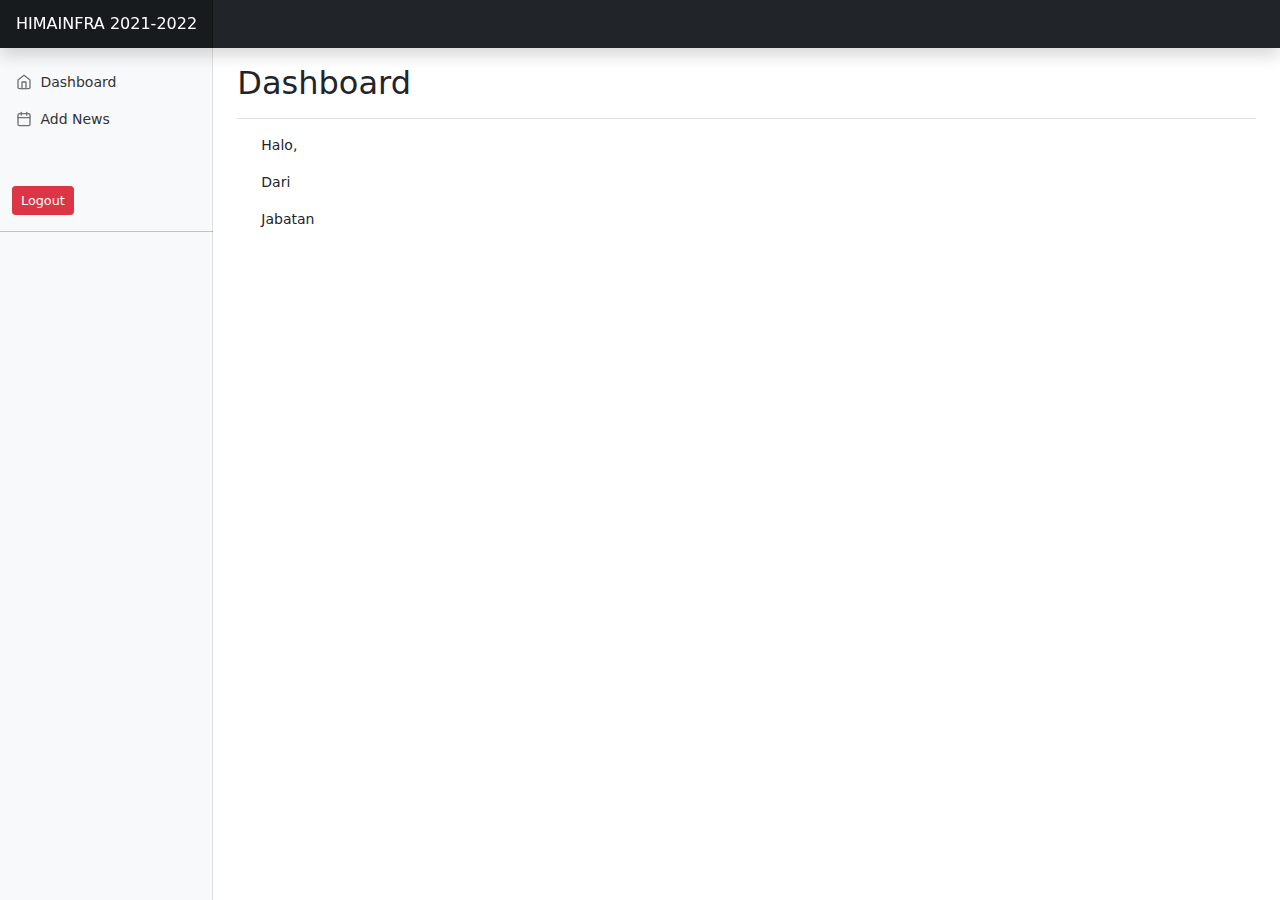
<file: admin/index.html>
<!DOCTYPE html>
<html lang="en">
<head>
</head>
<body data-new-gr-c-s-check-loaded="14.986.0" data-gr-ext-installed="">
        <div id="responsiveButton"></div>
        
    
    <div class="container-fluid">
        <div class="row">
            <nav id="sidebarMenu" class=""></nav>


            <main class="col-md-9 ms-sm-auto col-lg-10 px-md-4">
                <div class="chartjs-size-monitor">
                    <div class="chartjs-size-monitor-expand">
                        <div class=""></div>
                    </div>
                    <div class="chartjs-size-monitor-shrink">
                        <div class=""></div>
                    </div>
                </div>


                <div class="d-flex justify-content-between flex-wrap flex-md-nowrap align-items-center pt-3 pb-2 mb-3 border-bottom">
                    <h1 class="h2">Dashboard</h1>
                    <div class="btn-toolbar mb-2 mb-md-0">
                    </div>
                </div>
                <div class="container">
                    <div class="row">
                        <div class="col">
                            <p>Halo, <span id="nama"></span></p>
                            <p>Dari <span id="divisi"></span></p>
                            <p>Jabatan <span id="jabatan"></span></p>
                        </div>
                    </div>
                </div>
            </main>
        
        
        
        </div>
    </div>



    <script src="js/bootstrap.bundle.min.js.download"></script>
    <script src="js/feather.min.js.download"></script>
    <script src="https://ajax.googleapis.com/ajax/libs/jquery/3.5.1/jquery.min.js"></script>
    <script src="js/head.js"></script>
    <script src="js/navbar.js"></script>
    <script src="js/responsiveButton.js"></script>
    <script src="js/get_user.js"></script>
    
   
</body>

</html>
</file>
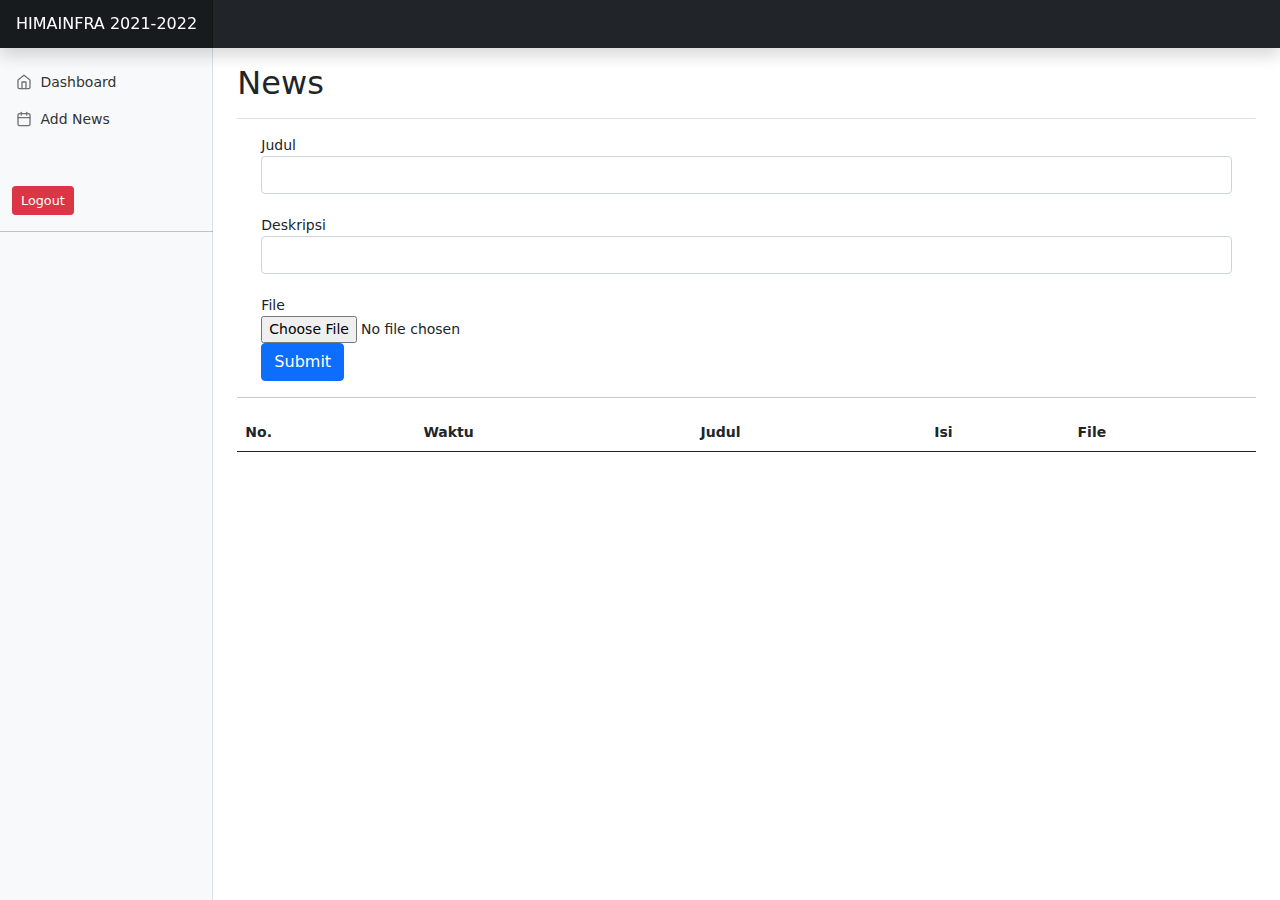
<file: admin/news.html>
<!DOCTYPE html>
<html lang="en">
<head>
</head>
<body data-new-gr-c-s-check-loaded="14.986.0" data-gr-ext-installed="">
        <div id="responsiveButton"></div>
        
    
    <div class="container-fluid">
        <div class="row">
            <nav id="sidebarMenu" class=""></nav>


            <main class="col-md-9 ms-sm-auto col-lg-10 px-md-4">
                <div class="chartjs-size-monitor">
                    <div class="chartjs-size-monitor-expand">
                        <div class=""></div>
                    </div>
                    <div class="chartjs-size-monitor-shrink">
                        <div class=""></div>
                    </div>
                </div>

                
                <div class="d-flex justify-content-between flex-wrap flex-md-nowrap align-items-center pt-3 pb-2 mb-3 border-bottom">
                    <h1 class="h2">News</h1>
                    <div class="btn-toolbar mb-2 mb-md-0">
                    </div>
                </div>
                <div class="container">
                    <div class="row">
                        <div class="col">
                            <label for="title">Judul</label>
                            <input type="text" name="title" id="title" class="form-control">
                            <br>
                            <label for="desc">Deskripsi</label>
                            <input type="text" name="desc" id="desc" class="form-control">
                            <br>
                            <div class="form-group">
                                <label for="inputFile">File</label>
                                <br>
                                <input type="file" id="inputFile" accept="image/png, image/jpeg, .pdf">
                            </div>

                            <button type="submit" class="col btn btn-primary" onclick="add_news()">Submit</button>
                        
                        </div>
                    </div>
                </div>

                <hr>
                <table class="table">
                    <thead>
                        <tr>
                            <th scope="col">No.</th>
                            <th scope="col">Waktu</th>
                            <th scope="col">Judul</th>
			                <th scope="col">Isi</th>
                            <th scope="col">File</th>
                        </tr>
                    </thead>
                    <tbody id="newstable">
                    </tbody>
                </table>
            </main>
        
        
        
        </div>
    </div>



    <script src="js/bootstrap.bundle.min.js.download"></script>
    <script src="js/feather.min.js.download"></script>
    <script src="https://ajax.googleapis.com/ajax/libs/jquery/3.5.1/jquery.min.js"></script>
    <script src="js/head.js"></script>
    <script src="js/navbar.js"></script>
    <script src="js/responsiveButton.js"></script>
    <script src="js/get_news.js"></script>
    <script src="js/add_news.js"></script>
    <script src="js/delete_news.js"></script>
    
   
</body>

</html>
</file>
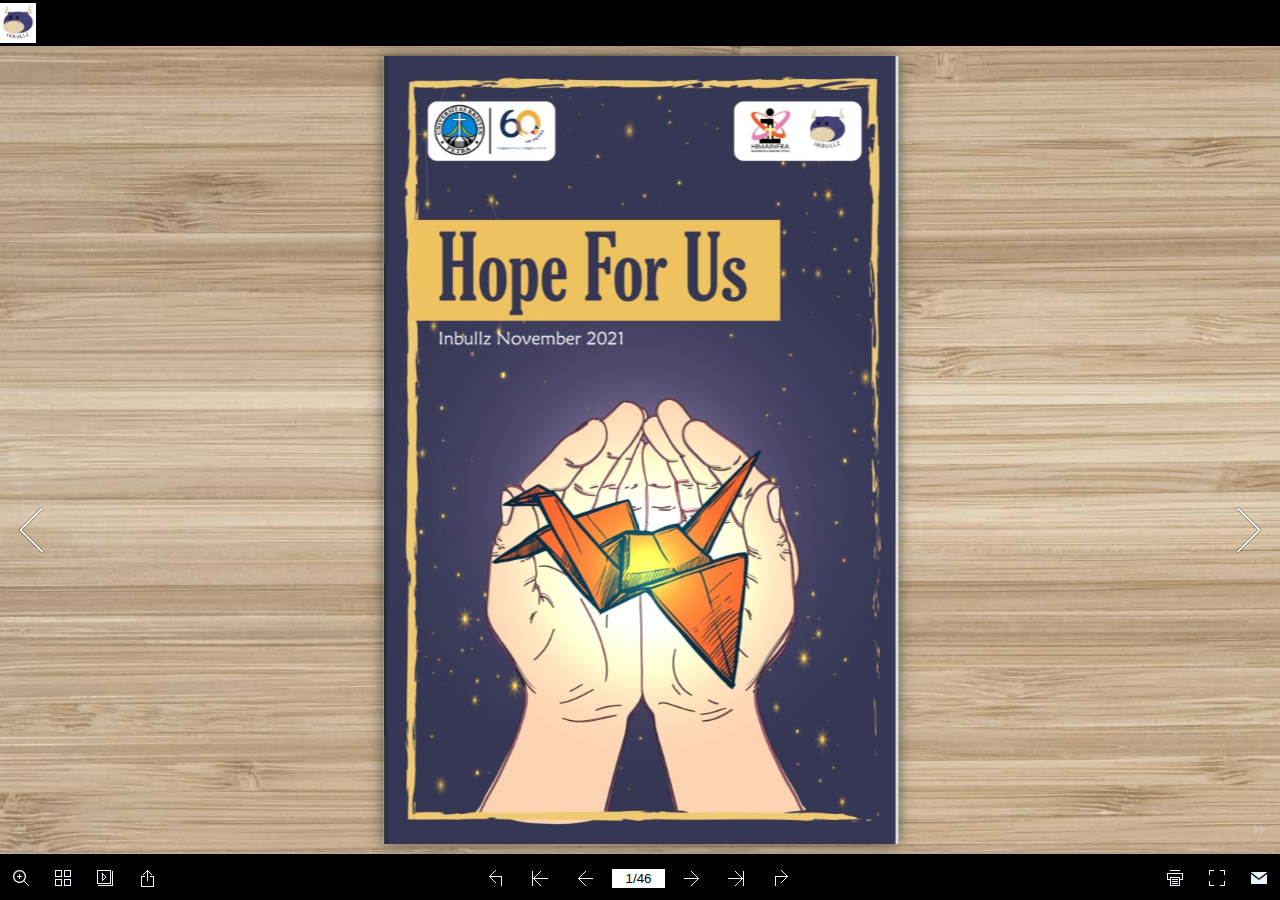
<file: Inbullz/majalahElektronikInbullz1.html>
﻿<!DOCTYPE html PUBLIC "-//W3C//DTD XHTML+RDFa 1.0//EN" "http://www.w3.org/MarkUp/DTD/xhtml-rdfa-1.dtd">
<html xmlns="http://www.w3.org/1999/xhtml" 
    version="XHTML+RDFa 1.0"
    xmlns:og="http://ogp.me/ns#"
    xml:lang="en">
<head>
<meta http-equiv="X-UA-Compatible" content="IE=edge" />
<meta http-equiv="Content-Type" content="text/html; charset=utf-8" />
<meta name="viewport" content="width=device-width, initial-scale=1.0, minimum-scale=1.0, maximum-scale=1.0, user-scalable=no" />
<meta name="apple-mobile-web-app-capable" content="yes" />
<meta name="monitor-signature" content="monitor:player:html5" />
<meta name="apple-mobile-web-app-status-bar-style" content="black" />
 
<meta name="Keywords" content="" />
<meta name="Description" content="empty" />
<meta name="Generator" content="Flip PDF Professional 2.4.9.18 at http://www.flipbuilder.com" />
<link rel="image_src" href="files/shot.png" />
 <link rel="shortcut icon" href="files/thumb/1.jpg" />
<link rel="apple-touch-icon" href="files/thumb/1.jpg" />
<meta name="og:image" content="files/shot.png" />
<meta property="og:image" content="files/shot.png" />
<title></title>

<link rel="stylesheet" type="text/css" href="mobile/style/style.css" />
<link rel="stylesheet" type="text/css" href="mobile/style/player.css" />
<link rel="stylesheet" type="text/css" href="mobile/style/phoneTemplate.css" />
<link rel="stylesheet" type="text/css" href="mobile/style/template.css" />
<script type="text/javascript" src="mobile/javascript/jquery-1.9.1.min.js"></script>

<script type="text/javascript" src="mobile/javascript/config.js"></script>



</head>	
<body>
	<script type="text/javascript" src="mobile/javascript/bookmark_config.js"></script>
<script type="text/javascript" src="mobile/javascript/LoadingJS.js"></script>

<script type="text/javascript" src="mobile/javascript/main.js"></script>


<script type="text/javascript">

		
	var sendvisitinfo = function(type,page){};
	
</script>

<script type="text/javascript"></script>
<noscript><div><hr/><ul><li><a href="files/basic-html/index.html">Pages</a></li></ul><hr style="width:80%"/></div></noscript>
</body>
</html>
</file>
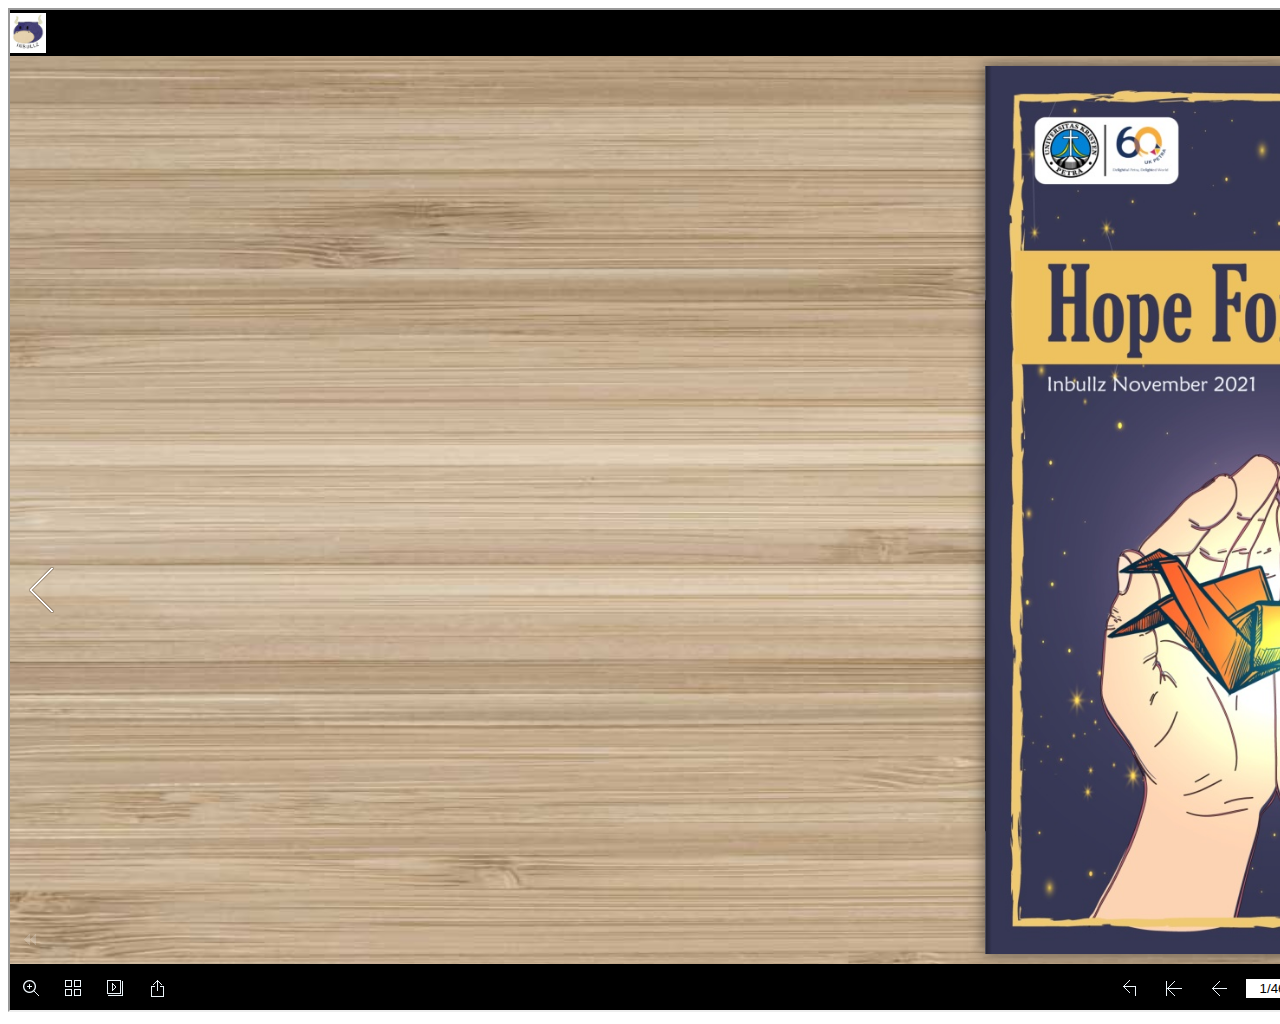
<file: Inbullz/test.html>
<!DOCTYPE html>
<html lang="en">
<head>

</head>

<body>
    <div class="embed-responsive embed-responsive-16by9" height="1000px">
        <iframe class="embed-responsive-item" height="1000px" width="200%" src="majalahElektronikInbullz1.html"></iframe>
    </div>
</body>
</file>
<file: Inbullz/mobile/style/style.css>
﻿/* CSS Document */
.version{version:2017032001;}
html{width:100%;height:100%;position:fixed;left:0;top:0;margin:0;padding:0;}
body{width:100%;height:100%;margin:0;padding:0;border:0;left:0;top:0;position:fixed;-webkit-user-select:none;-moz-user-select:none;-ms-user-select:none;user-select:none;overflow:hidden;}
.tmpContainer{position:absolute;width:100%;height:100%;top: 0;left:0;display:block;overflow:hidden;}
.bookContainer{position:absolute;width:100%;height:100%;z-index:2;top:0;left:0;display:block;overflow:hidden;}
/*//book object*/
p{margin:0;padding:0;}
input{outline:none;}
textarea{outline:none;}
ul,ol{list-style: none;}
h1, h1, h2, h3, h4, h5, h6{font-weight:normal;}
i,u{font-style:normal;text-decoration:none;}
.book{
	position : absolute;
	z-index : 2;
	cursor : default;
}

.mask {
	 cursor : default;
     position : absolute;
     right:50%;
     left:auto;
     transform-origin : 100% 50%;
     -webkit-transform-origin : 100% 50%;
	 -moz-transform-origin : 100% 50%;
	 -ms-transform-origin : 100% 50%;
     overflow:hidden;
     
     -webkit-backface-visibility : hidden;
     -moz-backface-visibility : hidden;
     -ms-backface-visibility : hidden;
     backface-visibility : hidden;
     
     -webkit-transform : translate3d(0,0,0) rotate(0);
	-moz-transform : translate3d(0,0,0) rotate(0);
	-ms-transform : translate3d(0,0,0) rotate(0);
	-o-transform : translate3d(0,0,0) rotate(0);
	transform : translate3d(0,0,0) rotate(0);
}
.single-book-mask {
	 cursor : default;
     position : absolute;
     right:100%;
     left:auto;
     transform-origin : 100% 50%;
     -webkit-transform-origin : 100% 50%;
	 -moz-transform-origin : 100% 50%;
	 -ms-transform-origin : 100% 50%;
     overflow:hidden;
     
     -webkit-backface-visibility : hidden;
     -moz-backface-visibility : hidden;
     -ms-backface-visibility : hidden;
     backface-visibility : hidden;
     
     -webkit-transform : translate3d(0,0,0) rotate(0);
	-moz-transform : translate3d(0,0,0) rotate(0);
	-ms-transform : translate3d(0,0,0) rotate(0);
	-o-transform : translate3d(0,0,0) rotate(0);
	transform : translate3d(0,0,0) rotate(0);
}
.single-book-right-mask {
	 cursor : default;
     position : absolute;
     right:0;
     left:auto;
     transform-origin : 100% 50%;
     -webkit-transform-origin : 100% 50%;
	 -moz-transform-origin : 100% 50%;
	 -ms-transform-origin : 100% 50%;
     overflow:hidden;
     
     -webkit-backface-visibility : hidden;
     -moz-backface-visibility : hidden;
     -ms-backface-visibility : hidden;
     backface-visibility : hidden;
      -webkit-transform : translate3d(0,0,0) rotate(0);
	-moz-transform : translate3d(0,0,0) rotate(0);
	-ms-transform : translate3d(0,0,0) rotate(0);
	-o-transform : translate3d(0,0,0) rotate(0);
	transform : translate3d(0,0,0) rotate(0);
}
.right-single-mask-side{
	cursor : default;
	position:absolute;
	left:0;
	overflow:hidden;
	background-repeat:no-repeat;
	background-position:center;
	 -webkit-transform : translate3d(0,0,0) rotate(0);
	-moz-transform : translate3d(0,0,0) rotate(0);
	-ms-transform : translate3d(0,0,0) rotate(0);
	-o-transform : translate3d(0,0,0) rotate(0);
	transform : translate3d(0,0,0) rotate(0);
}	
.left-single-mask-side{
	cursor : default;
	position:absolute;
	right:0;
	overflow:hidden;
	background-repeat:no-repeat;
	background-position:center;
	
	-webkit-transform : translate3d(0,0,0) rotate(0);
	-moz-transform : translate3d(0,0,0) rotate(0);
	-ms-transform : translate3d(0,0,0) rotate(0);
	-o-transform : translate3d(0,0,0) rotate(0);
	transform : translate3d(0,0,0) rotate(0);
}
.right-mask-side{
	cursor : default;
	position:absolute;
	left:50%;
	overflow:hidden;
	background-repeat:no-repeat;
	background-position:center;
	
	-webkit-transform : translate3d(0,0,0) rotate(0);
	-moz-transform : translate3d(0,0,0) rotate(0);
	-ms-transform : translate3d(0,0,0) rotate(0);
	-o-transform : translate3d(0,0,0) rotate(0);
	transform : translate3d(0,0,0) rotate(0);
}	
.left-mask-side{
	cursor : default;
	position:absolute;
	right:50%;
	overflow:hidden;
	background-repeat:no-repeat;
	background-position:center;
	
	-webkit-transform : translate3d(0,0,0) rotate(0);
	-moz-transform : translate3d(0,0,0) rotate(0);
	-ms-transform : translate3d(0,0,0) rotate(0);
	-o-transform : translate3d(0,0,0) rotate(0);
	transform : translate3d(0,0,0) rotate(0);
}
.right-flip-side{
	cursor : default;
	position:absolute;
	right:0;
	overflow:hidden;
	background-repeat:no-repeat;
	background-position:center;
	-webkit-transform : translate3d(0,0,0) rotate(0);
	-moz-transform : translate3d(0,0,0) rotate(0);
	-ms-transform : translate3d(0,0,0) rotate(0);
	-o-transform : translate3d(0,0,0) rotate(0);
	transform : translate3d(0,0,0) rotate(0);
}
.right-side{
	cursor : default;
	position:absolute;
	right:0;
	overflow:hidden;
	background-repeat:no-repeat;
	background-position:center;
	-webkit-transform : translate3d(0,0,0) rotate(0);
	-moz-transform : translate3d(0,0,0) rotate(0);
	-ms-transform : translate3d(0,0,0) rotate(0);
	-o-transform : translate3d(0,0,0) rotate(0);
	transform : translate3d(0,0,0) rotate(0);
}	
.left-side{
	cursor : default;
	position:absolute;
	left:0;
	overflow:hidden;
	background-repeat:no-repeat;
	background-position:center;
	
	-webkit-transform : translate3d(0,0,0) rotate(0);
	-moz-transform : translate3d(0,0,0) rotate(0);
	-ms-transform : translate3d(0,0,0) rotate(0);
	-o-transform : translate3d(0,0,0) rotate(0);
	transform : translate3d(0,0,0) rotate(0);
}
.right-mask-side .right-side{
	left:0;
}	
.left-mask-side .left-side{
	right:0;
	left:auto;
}
.right-single-mask-side .right-side{
	left:0;
}	
.left-single-mask-side .left-side{
	right:0;
	left:auto;
}

.center-side{
	cursor : default;
	position:absolute;
	top:0;
	bottom:0;
	left:0;
	right:0;
	margin:auto;
	overflow:hidden;
	background-repeat:no-repeat;
	background-position:center;
	
	-webkit-transform : translate3d(0,0,0) rotate(0);
	-moz-transform : translate3d(0,0,0) rotate(0);
	-ms-transform : translate3d(0,0,0) rotate(0);
	-o-transform : translate3d(0,0,0) rotate(0);
	transform : translate3d(0,0,0) rotate(0);
}

.flip-side{
	cursor : default;
	position:absolute;
	left:100%;
	overflow:hidden;
	background-repeat:no-repeat;
	background-position:center;
	
	-webkit-transform : translate3d(0,0,0) rotate(0);
	-moz-transform : translate3d(0,0,0) rotate(0);
	-ms-transform : translate3d(0,0,0) rotate(0);
	-o-transform : translate3d(0,0,0) rotate(0);
	transform : translate3d(0,0,0) rotate(0);
}

.flip-vertical-side{
	cursor : default;
	position:absolute;
	/*background-color:white;*/
	top:100%;
	overflow:hidden;
	background-repeat:no-repeat;
	background-position:center;
	
	-webkit-transform : translate3d(0,0,0) rotate(0);
	-moz-transform : translate3d(0,0,0) rotate(0);
	-ms-transform : translate3d(0,0,0) rotate(0);
	-o-transform : translate3d(0,0,0) rotate(0);
	transform : translate3d(0,0,0) rotate(0);
}

.flip-hard-left-side{
	cursor : default;
	position:absolute;
	background-color:white;
	overflow:hidden;
	left:auto;
	right:auto;
	background-repeat:no-repeat;
	background-position:center;
	-webkit-perspective-origin : right center;
	-moz-perspective-origin : right center;
	-ms-perspective-origin : right center;
	perspective-origin : right center;
	-webkit-transform-style : preserve-3d;
	-moz-transform-style : preserve-3d;
	-ms-transform-style : preserve-3d;
	transform-style : preserve-3d;
	transform-origin : 100% 50%;
	-webkit-transform-origin : 100% 50%;
	-moz-transform-origin : 100% 50%;
	-ms-transform-origin : 100% 50%;
	
	-webkit-transform : translate3d(0,0,0) rotate(0);
	-moz-transform : translate3d(0,0,0) rotate(0);
	-ms-transform : translate3d(0,0,0) rotate(0);
	-o-transform : translate3d(0,0,0) rotate(0);
	transform : translate3d(0,0,0) rotate(0);
}

.flip-hard-right-side{
	cursor : default;
	position:absolute;
	background-color:white;
	overflow:hidden;
	right:0px;
	left:auto;
	background-repeat:no-repeat;
	background-position:center;
	-webkit-perspective-origin : left center;
	-moz-perspective-origin : left center;
	-ms-perspective-origin : left center;
	perspective-origin : left center;
	-webkit-transform-style : preserve-3d;
	-moz-transform-style : preserve-3d;
	-ms-transform-style : preserve-3d;
	transform-style : preserve-3d;
	transform-origin : 0% 50%;
	-webkit-transform-origin : 0% 50%;
	-moz-transform-origin : 0% 50%;
	-ms-transform-origin : 0% 50%;
	
	-webkit-transform : translate3d(0,0,0) rotate(0);
	-moz-transform : translate3d(0,0,0) rotate(0);
	-ms-transform : translate3d(0,0,0) rotate(0);
	-o-transform : translate3d(0,0,0) rotate(0);
	transform : translate3d(0,0,0) rotate(0);
}

.flip-hard-up-side{
	cursor : default;
	position:absolute;
	background-color:white;
	overflow:hidden;
	top:auto;
	bottom:auto;
	background-repeat:no-repeat;
	background-position:center;
	-webkit-perspective-origin : bottom center;
	-moz-perspective-origin : bottom center;
	-ms-perspective-origin : bottom center;
	perspective-origin : bottom center;
	-webkit-transform-style : preserve-3d;
	-moz-transform-style : preserve-3d;
	-ms-transform-style : preserve-3d;
	transform-style : preserve-3d;
	transform-origin : 50% 100%;
	-webkit-transform-origin : 50% 100%;
	-moz-transform-origin : 50% 100%;
	-ms-transform-origin : 50% 100%;
	
	-webkit-transform : translate3d(0,0,0) rotate(0);
	-moz-transform : translate3d(0,0,0) rotate(0);
	-ms-transform : translate3d(0,0,0) rotate(0);
	-o-transform : translate3d(0,0,0) rotate(0);
	transform : translate3d(0,0,0) rotate(0);
}

.flip-hard-down-side{
	cursor : default;
	position:absolute;
	background-color:white;
	overflow:hidden;
	bottom:0px;
	top:auto;
	background-repeat:no-repeat;
	background-position:center;
	-webkit-perspective-origin : top center;
	-moz-perspective-origin : top center;
	-ms-perspective-origin : top center;
	perspective-origin : top center;
	-webkit-transform-style : preserve-3d;
	-moz-transform-style : preserve-3d;
	-ms-transform-style : preserve-3d;
	transform-style : preserve-3d;
	transform-origin : 50% 0%;
	-webkit-transform-origin : 50% 0%;
	-moz-transform-origin : 50% 0%;
	-ms-transform-origin : 50% 0%;
	
	-webkit-transform : translate3d(0,0,0) rotate(0);
	-moz-transform : translate3d(0,0,0) rotate(0);
	-ms-transform : translate3d(0,0,0) rotate(0);
	-o-transform : translate3d(0,0,0) rotate(0);
	transform : translate3d(0,0,0) rotate(0);
}

.vertical-mask {
	 cursor : default;
     position : absolute;
     bottom:50%;
     top:auto;
     /*background:blue;*/
     /*opacity:0.5;*/
     transform-origin : 50% 100%;
     -webkit-transform-origin : 50% 100%;
	 -moz-transform-origin : 50% 100%;
	 -ms-transform-origin : 50% 100%;
	 /*border:2px solid #ff0000;*/
     overflow:hidden;
     
     -webkit-backface-visibility : hidden;
     -moz-backface-visibility : hidden;
     -ms-backface-visibility : hidden;
     backface-visibility : hidden;
     
     -webkit-transform : translate3d(0,0,0) rotate(0);
	-moz-transform : translate3d(0,0,0) rotate(0);
	-ms-transform : translate3d(0,0,0) rotate(0);
	-o-transform : translate3d(0,0,0) rotate(0);
	transform : translate3d(0,0,0) rotate(0);
}
.single-book-vertical-mask {
	 cursor : default;
     position : absolute;
     bottom:100%;
     top:auto;
     /*background:blue;*/
     /*opacity:0.5;*/
     transform-origin : 50% 100%;
     -webkit-transform-origin : 50% 100%;
	 -moz-transform-origin : 50% 100%;
	 -ms-transform-origin : 50% 100%;
	 /*border:2px solid #ff0000;*/
     overflow:hidden;
     
     -webkit-backface-visibility : hidden;
     -moz-backface-visibility : hidden;
     -ms-backface-visibility : hidden;
     backface-visibility : hidden;
     
     -webkit-transform : translate3d(0,0,0) rotate(0);
	-moz-transform : translate3d(0,0,0) rotate(0);
	-ms-transform : translate3d(0,0,0) rotate(0);
	-o-transform : translate3d(0,0,0) rotate(0);
	transform : translate3d(0,0,0) rotate(0);
}
.single-book-right-vertical-mask {
	 cursor : default;
     position : absolute;
     bottom:0;
     top:auto;
     /*background:blue;*/
     /*opacity:0.5;*/
     transform-origin : 50% 100%;
     -webkit-transform-origin : 50% 100%;
	 -moz-transform-origin : 50% 100%;
	 -ms-transform-origin : 50% 100%;
	 /*border:2px solid #ff0000;*/
     overflow:hidden;
     
     -webkit-backface-visibility : hidden;
     -moz-backface-visibility : hidden;
     -ms-backface-visibility : hidden;
     backface-visibility : hidden;
      -webkit-transform : translate3d(0,0,0) rotate(0);
	-moz-transform : translate3d(0,0,0) rotate(0);
	-ms-transform : translate3d(0,0,0) rotate(0);
	-o-transform : translate3d(0,0,0) rotate(0);
	transform : translate3d(0,0,0) rotate(0);
}
.down-single-mask-side{
	cursor : default;
	position:absolute;
	/*background-color:white;*/
	top:0;
	overflow:hidden;
	background-repeat:no-repeat;
	background-position:center;
	 -webkit-transform : translate3d(0,0,0) rotate(0);
	-moz-transform : translate3d(0,0,0) rotate(0);
	-ms-transform : translate3d(0,0,0) rotate(0);
	-o-transform : translate3d(0,0,0) rotate(0);
	transform : translate3d(0,0,0) rotate(0);
}	
.up-single-mask-side{
	cursor : default;
	position:absolute;
	/*background-color:white;*/
	bottom:0;
	overflow:hidden;
	background-repeat:no-repeat;
	background-position:center;
	
	-webkit-transform : translate3d(0,0,0) rotate(0);
	-moz-transform : translate3d(0,0,0) rotate(0);
	-ms-transform : translate3d(0,0,0) rotate(0);
	-o-transform : translate3d(0,0,0) rotate(0);
	transform : translate3d(0,0,0) rotate(0);
}
.down-mask-side{
	cursor : default;
	position:absolute;
	/*background-color:white;*/
	top:50%;
	overflow:hidden;
	background-repeat:no-repeat;
	background-position:center;
	
	-webkit-transform : translate3d(0,0,0) rotate(0);
	-moz-transform : translate3d(0,0,0) rotate(0);
	-ms-transform : translate3d(0,0,0) rotate(0);
	-o-transform : translate3d(0,0,0) rotate(0);
	transform : translate3d(0,0,0) rotate(0);
}	
.up-mask-side{
	cursor : default;
	position:absolute;
	/*background-color:white;*/
	bottom:50%;
	overflow:hidden;
	background-repeat:no-repeat;
	background-position:center;
	
	-webkit-transform : translate3d(0,0,0) rotate(0);
	-moz-transform : translate3d(0,0,0) rotate(0);
	-ms-transform : translate3d(0,0,0) rotate(0);
	-o-transform : translate3d(0,0,0) rotate(0);
	transform : translate3d(0,0,0) rotate(0);
}
.down-flip-side{
	cursor : default;
	position:absolute;
	/*background-color:white;*/
	bottom:0;
	overflow:hidden;
	background-repeat:no-repeat;
	background-position:center;
	-webkit-transform : translate3d(0,0,0) rotate(0);
	-moz-transform : translate3d(0,0,0) rotate(0);
	-ms-transform : translate3d(0,0,0) rotate(0);
	-o-transform : translate3d(0,0,0) rotate(0);
	transform : translate3d(0,0,0) rotate(0);
}
.down-side{
	cursor : default;
	position:absolute;
	/*background-color:white;*/
	bottom:0;
	overflow:hidden;
	background-repeat:no-repeat;
	background-position:center;
	-webkit-transform : translate3d(0,0,0) rotate(0);
	-moz-transform : translate3d(0,0,0) rotate(0);
	-ms-transform : translate3d(0,0,0) rotate(0);
	-o-transform : translate3d(0,0,0) rotate(0);
	transform : translate3d(0,0,0) rotate(0);
}	
.up-side{
	cursor : default;
	position:absolute;
	/*background-color:white;*/
	top:0;
	overflow:hidden;
	background-repeat:no-repeat;
	background-position:center;
	
	-webkit-transform : translate3d(0,0,0) rotate(0);
	-moz-transform : translate3d(0,0,0) rotate(0);
	-ms-transform : translate3d(0,0,0) rotate(0);
	-o-transform : translate3d(0,0,0) rotate(0);
	transform : translate3d(0,0,0) rotate(0);
}
.down-mask-side .down-side{
	top:0;
}	
.up-mask-side .up-side{
	bottom:0;
	top:auto;
}
.down-single-mask-side .down-side{
	top:0;
}	
.up-single-mask-side .up-side{
	bottom:0;
	top:auto;
}

.side-content{
	position:absolute;
	left:0;
	top:0;
	width:100%;
	height:100%;
}

.attachments-content{
	width:100%;
	height:100%;
	position:absolute;
	top:0;
	left:0;
	z-index:4;
}

.side-highlight{
	width:100%;
	height:100%;
	position:absolute;
	left:0;
	top:0;
	opacity:0.8;
	z-index:1;
}

.thickness{position:absolute;height:100%;perspective:500;-webkit-perspective:500;-moz-perspective:500;-ms-perspective:500;cursor:pointer;}
.thickness .top_part{position:relative;height:50px;width:100%;}
.thickness .center_part{position:relative;height:auto;width:100%;}
.thickness .bottom_part{position:relative;height:50px;width:100%;}
.thickness .part{background-repeat:no-repeat;}
.left_thickness .top_part{background:url(icon/thickness_left.png);background-position:right 0;}
.left_thickness .center_part{background:url(icon/thickness_left.png);background-position:right -50px;}
.left_thickness .bottom_part{background:url(icon/thickness_left.png);background-position:right bottom;}
.right_thickness .top_part{background:url(icon/thickness.png);background-position:left 0;}
.right_thickness .center_part{background:url(icon/thickness.png);background-position:left -50px;}
.right_thickness .bottom_part{background:url(icon/thickness.png);background-position:left bottom;}
.left_thickness{
	-webkit-transform-origin : 100% 0%;
	-moz-transform-origin : 100% 0%;
	-ms-transform-origin : 100% 0%;
	-o-transform-origin : 100% 0%;
	transform-origin : 100% 0%;
}
.right_thickness{
	-webkit-transform-origin : 0% 0%;
	-moz-transform-origin : 0% 0%;
	-ms-transform-origin : 0% 0%;
	-o-transform-origin : 0% 0%;
	transform-origin : 0% 0%;
}
.thickness .shadow{
	position:absolute;
	z-index:-1;
	transform-style: preserve-3d;
	-webkit-transform-style: preserve-3d;
	-moz-transform-style: preserve-3d;
	-ms-transform-style: preserve-3d;
	background-color: #CCCCCC;
	top:0;
	left:0;
	width:100%;
	height:100%;
}
.left_thickness .shadow{
	-webkit-box-shadow : -3px 0px 6px rgba(125, 125, 125, 0.7);
	-moz-box-shadow : -3px 0px 6px rgba(125, 125, 125, 0.7);
	-ms-box-shadow : -3px 0px 6px rgba(125, 125, 125, 0.7);
	box-shadow : -3px 0px 6px rgba(125, 125, 125, 0.7);
	-webkit-transform-origin : 100% 0%;
	-moz-transform-origin : 100% 0%;
	-ms-transform-origin : 100% 0%;
	-o-transform-origin : 100% 0%;
	transform-origin : 100% 0%;
	transform : rotateY(-20deg) scaleX(1) scaleZ(1);
	-webkit-transform : rotateY(-20deg) scaleX(1) scaleZ(1);
	-moz-transform : rotateY(-20deg) scaleX(1) scaleZ(1);
	-ms-transform : rotateY(-20deg) scaleX(1) scaleZ(1);
	margin-left:1px;
}
.right_thickness .shadow{
	margin-left:-1px;
	-webkit-box-shadow : 3px 0px 6px rgba(125, 125, 125, 0.7);
	-moz-box-shadow : 3px 0px 6px rgba(125, 125, 125, 0.7);
	-ms-box-shadow : 3px 0px 6px rgba(125, 125, 125, 0.7);
	box-shadow : 3px 0px 6px rgba(125, 125, 125, 0.7);
	-webkit-transform-origin : 0% 0%;
	-moz-transform-origin : 0% 0%;
	-ms-transform-origin : 0% 0%;
	-o-transform-origin : 0% 0%;
	transform-origin : 0% 0%;
	transform : rotateY(20deg) scaleX(1) scaleZ(1);
	-webkit-transform : rotateY(20deg) scaleX(1) scaleZ(1);
	-moz-transform : rotateY(20deg) scaleX(1) scaleZ(1);
	-ms-transform : rotateY(20deg) scaleX(1) scaleZ(1);
}

.bookShadow {
	position:absolute;
	top:0px;
	-webkit-box-shadow : 0 0 15px rgba(40, 40, 40, 0.7);
	-moz-box-shadow : 0 0 15px rgba(40, 40, 40, 0.7);
	-o-box-shadow : 0 0 15px rgba(40, 40, 40, 0.7);
	-ms-box-shadow : 0 0 15px rgba(40, 40, 40, 0.7);
	box-shadow : 0 0 15px rgba(40, 40, 40, 0.7);
}
.bookShadow-vertical {
	position:absolute;
	left:0px;
	-webkit-box-shadow : 0 0 15px rgba(40, 40, 40, 0.7);
	-moz-box-shadow : 0 0 15px rgba(40, 40, 40, 0.7);
	-o-box-shadow : 0 0 15px rgba(40, 40, 40, 0.7);
	-ms-box-shadow : 0 0 15px rgba(40, 40, 40, 0.7);
	box-shadow : 0 0 15px rgba(40, 40, 40, 0.7);
}

@media all and (max-width: 400px){
    .bookShadow {
		position:absolute;
		top:0px;
		-webkit-box-shadow : 0 0 5px rgba(40, 40, 40, 0.7);
		-moz-box-shadow : 0 0 5px rgba(40, 40, 40, 0.7);
		-o-box-shadow : 0 0 5px rgba(40, 40, 40, 0.7);
		-ms-box-shadow : 0 0 5px rgba(40, 40, 40, 0.7);
		box-shadow : 0 0 5px rgba(40, 40, 40, 0.7);
	}
}

@media all and (max-height:400px) {
    .bookShadow {
		position:absolute;
		top:0px;
		-webkit-box-shadow : 0 0 5px rgba(40, 40, 40, 0.7);
		-moz-box-shadow : 0 0 5px rgba(40, 40, 40, 0.7);
		-o-box-shadow : 0 0 5px rgba(40, 40, 40, 0.7);
		-ms-box-shadow : 0 0 5px rgba(40, 40, 40, 0.7);
		box-shadow : 0 0 5px rgba(40, 40, 40, 0.7);
	}
}

.singleWidth {
    width : 50%;
    height : 100%;
}

.doubleWidth {
	width : 100%;
	height : 100%;
}

.singleHeight {
    width : 100%;
    height : 50%;
}

.doubleHeight {
	width : 100%;
	height : 100%;
}

.zoomBook {
  position: absolute;
}

.zoomPage {
  position: absolute;
  top: 0px;
  left: 0px;
  width: 800px;
  height: 600px;
}

.zoomSide {
  position: absolute;
  top: 0px;
  left: 0px;
  width: 800px;
  height: 600px;
}

.bookStage {
  top: 0px;
  left: 0px;

  display: block;
  overflow: hidden; /**/
}

.image {
  width: 640px;
  height: 920px;
  top: 1px;
  left: 1px;
  /*-webkit-transform-origin:0% 0%;
  -webkit-transform:scale3d(1,1,1); */
}

/**content of side (image or swf)*/
.sideContent {
  position: absolute;

  -webkit-transform-origin: 0% 0%;
  -moz-transform-origin: 0% 0%;
  -ms-transform-origin : 0 % 0 %;
  -o-transform-origin : 0 % 0 %;
  background-color : white;
}

.boxShadow {
  -webkit-box-shadow : 0 0 10px rgba(40, 40, 40, 0.4);
  -moz-box-shadow : 0 0 10px rgba(40, 40, 40, 0.4);
  -ms-box-shadow : 0 0 10px rgba(40, 40, 40, 0.4);
  box-shadow : 0 0 10px rgba(40, 40, 40, 0.4);
}

.miniFullscreen {
	z-index:1000;
	height:30px;
	line-height : 30px;
	background:#333333;
	border-radius:5px;
	left : 50%;
	transform:translate(-50%,0);
	position : absolute;
	color : #ffffff;
	vertical-align : middle;
	text-align : center;
	cursor : pointer;
	font-family : "Tahoma","sans-serif","Arial";
	font-size:12px;
	padding : 3px 7px;
	opacity : 0.5;
	white-space : nowrap;
}

.miniFullscreen:hover{
	opacity:0.7;
}

/***/
.sideBackground {
  position: inherit;
  top: 0px;
  left: 0px;
  width: 320px;
  height: 460px;

}

.kong {
  position: absolute;
  top: 0px;
  left: 0px;
}

/**shadow between sides*/
/*left shadow*/
.catalogLeftShadow {
  position: absolute;
  top: 0px;
  right: 0px;
  height: 100%;
  z-index:5;
  pointer-events:none;
  -webkit-transform:translate3d(0,0,0);

  filter: progid:DXImageTransform.Microsoft.Gradient(GradientType=1, EndColorStr='#cc3f3f3f', StartColorStr='#007b7b7b');

  background-image: linear-gradient(right, rgba(60, 60, 60, 0.4) 0%, rgba(50, 50, 50, 0.1) 54%, rgba(200, 200, 200, 0) 100%);
  background-image: -o-linear-gradient(right, rgba(60, 60, 60, 0.4) 0%, rgba(50, 50, 50, 0.1) 54%, rgba(200, 200, 200, 0) 100%);
  background-image: -moz-linear-gradient(right, rgba(60, 60, 60, 0.4) 0%, rgba(50, 50, 50, 0.1) 54%, rgba(200, 200, 200, 0) 100%);
  background-image: -webkit-linear-gradient(right, rgba(60, 60, 60, 0.4) 0%, rgba(50, 50, 50, 0.1) 54%, rgba(200, 200, 200, 0) 100%);
  background-image: -ms-linear-gradient(right, rgba(60, 60, 60, 0.4) 0%, rgba(50, 50, 50, 0.1) 54%, rgba(200, 200, 200, 0) 100%);

  /*background-image: -webkit-gradient(linear, right top, left top, color-stop(0, rgba(60, 60, 60, 0.3)), color-stop(0.23, rgba(250, 250, 250, 0.05)), color-stop(0.28, rgba(255, 255, 255, 0.05)), color-stop(0.34, rgba(250, 250, 250, 0.05)), color-stop(0.54, rgba(50, 50, 50, 0.1)), color-stop(1, rgba(200, 200, 200, 0)));*/

}

.catalogRightShadow {
  position: absolute;
  top: 0px;
  left: 0px;
  height: 100%;
  z-index:5;
  pointer-events:none;
  -webkit-transform:translate3d(0,0,0);

  background-image: linear-gradient(left, rgba(53, 53, 53, 0.5) 0%, rgba(53, 53, 53, 0.2) 40%,rgba(53, 53, 53, 0.1) 60%, rgba(200, 200, 200, 0) 100%);
  background-image: -webkit-linear-gradient(left, rgba(53, 53, 53, 0.5) 0%, rgba(53, 53, 53, 0.2) 40%,rgba(53, 53, 53, 0.1) 60%, rgba(200, 200, 200, 0) 100%);
  background-image: -moz-linear-gradient(left, rgba(53, 53, 53, 0.5) 0%, rgba(53, 53, 53, 0.2) 40%,rgba(53, 53, 53, 0.1) 60%, rgba(200, 200, 200, 0) 100%);
  background-image: -o-linear-gradient(left, rgba(53, 53, 53, 0.5) 0%, rgba(53, 53, 53, 0.2) 40%,rgba(53, 53, 53, 0.1) 60%, rgba(200, 200, 200, 0) 100%);
  background-image: -ms-linear-gradient(left, rgba(53, 53, 53, 0.5) 0%, rgba(53, 53, 53, 0.2) 40%,rgba(53, 53, 53, 0.1) 60%, rgba(200, 200, 200, 0) 100%);

  filter: progid:DXImageTransform.Microsoft.Gradient(GradientType=1, EndColorStr='#00C8C8C8', StartColorStr='#CC5D5D5D');

}

.catalogUpShadow {
  position: absolute;
  left: 0px;
  bottom: 0px;
  width: 100%;
  z-index:5;
  pointer-events:none;
  -webkit-transform:translate3d(0,0,0);

  filter: progid:DXImageTransform.Microsoft.Gradient(GradientType=0, EndColorStr='#cc3f3f3f', StartColorStr='#007b7b7b');

  background-image: linear-gradient(bottom, rgba(60, 60, 60, 0.4) 0%, rgba(50, 50, 50, 0.1) 54%, rgba(200, 200, 200, 0) 100%);
  background-image: -o-linear-gradient(bottom, rgba(60, 60, 60, 0.4) 0%, rgba(50, 50, 50, 0.1) 54%, rgba(200, 200, 200, 0) 100%);
  background-image: -moz-linear-gradient(bottom, rgba(60, 60, 60, 0.4) 0%, rgba(50, 50, 50, 0.1) 54%, rgba(200, 200, 200, 0) 100%);
  background-image: -webkit-linear-gradient(bottom, rgba(60, 60, 60, 0.4) 0%, rgba(50, 50, 50, 0.1) 54%, rgba(200, 200, 200, 0) 100%);
  background-image: -ms-linear-gradient(bottom, rgba(60, 60, 60, 0.4) 0%, rgba(50, 50, 50, 0.1) 54%, rgba(200, 200, 200, 0) 100%);

  /*background-image: -webkit-gradient(linear, right top, left top, color-stop(0, rgba(60, 60, 60, 0.3)), color-stop(0.23, rgba(250, 250, 250, 0.05)), color-stop(0.28, rgba(255, 255, 255, 0.05)), color-stop(0.34, rgba(250, 250, 250, 0.05)), color-stop(0.54, rgba(50, 50, 50, 0.1)), color-stop(1, rgba(200, 200, 200, 0)));*/

}

.catalogDownShadow {
  position: absolute;
  left: 0px;
  top: 0px;
  width: 100%;
  z-index:5;
  pointer-events:none;
  -webkit-transform:translate3d(0,0,0);

  background-image: linear-gradient(top, rgba(53, 53, 53, 0.5) 0%, rgba(53, 53, 53, 0.2) 40%,rgba(53, 53, 53, 0.1) 60%, rgba(200, 200, 200, 0) 100%);
  background-image: -webkit-linear-gradient(top, rgba(53, 53, 53, 0.5) 0%, rgba(53, 53, 53, 0.2) 40%,rgba(53, 53, 53, 0.1) 60%, rgba(200, 200, 200, 0) 100%);
  background-image: -moz-linear-gradient(top, rgba(53, 53, 53, 0.5) 0%, rgba(53, 53, 53, 0.2) 40%,rgba(53, 53, 53, 0.1) 60%, rgba(200, 200, 200, 0) 100%);
  background-image: -o-linear-gradient(top, rgba(53, 53, 53, 0.5) 0%, rgba(53, 53, 53, 0.2) 40%,rgba(53, 53, 53, 0.1) 60%, rgba(200, 200, 200, 0) 100%);
  background-image: -ms-linear-gradient(top, rgba(53, 53, 53, 0.5) 0%, rgba(53, 53, 53, 0.2) 40%,rgba(53, 53, 53, 0.1) 60%, rgba(200, 200, 200, 0) 100%);

  filter: progid:DXImageTransform.Microsoft.Gradient(GradientType=0, EndColorStr='#00C8C8C8', StartColorStr='#CC5D5D5D');

}

/*catalog guid toolbar*/
.catalog_simple_bar{
	position:absolute;
	height:38px;
	top:5px;
	left:0;
	right:0;
	margin:auto;
	border-radius : 3px;
	z-index : 1000;
	background : #f6f6f6;
	-webkit-box-shadow:0 0 5px rgba(40, 40, 40, 0.5);
	-moz-box-shadow:0 0 5px rgba(40, 40, 40, 0.5);
	-o-box-shadow:0 0 5px rgba(40, 40, 40, 0.5);
	-ms-box-shadow:0 0 5px rgba(40, 40, 40, 0.5);
	box-shadow:0 0 5px rgba(40, 40, 40, 0.5);
}
.catalog_simple_bar .button{position:absolute;cursor:pointer;top:0;width:38px;height:38px;}
.catalog_simple_bar .button div {margin-left: 1px;margin-top:1px;width:35px;height:35px;}
.catalog_simple_bar .page_num{position:absolute;font-size:16px;color:#bababa;height:38px;line-height:38px;vertical-align:middle;text-align:center;font-family:arial,tahoma,sans-serif;}
.catalog_logo{position:absolute;cursor:pointer;z-index:95;}
/*catalog guid toolbar css end*/

.leftShadow {
  position: absolute;
  top: 0px;
  right: 0px;
  height: 100%;
  z-index:5;
  pointer-events:none;
  -webkit-transform:translate3d(0,0,0);

  filter: progid:DXImageTransform.Microsoft.Gradient(GradientType=1, EndColorStr='#553f3f3f', StartColorStr='#007b7b7b');
  background-image: url("[data-uri]");
  background-repeat:repeat-y;
  background-size:100% 100%;
}

/*right shadow*/
.rightShadow {
  position: absolute;
  top: 0px;
  left: 0px;
  height: 100%;
  z-index:5;
  pointer-events:none;
  -webkit-transform:translate3d(0,0,0);
  
  background-image: url("[data-uri]");
  filter: progid:DXImageTransform.Microsoft.Gradient(GradientType=1, EndColorStr='#00C8C8C8', StartColorStr='#CC5D5D5D');
  background-repeat:repeat-y;
  background-size:100% 100%;
}

.upShadow {
  position: absolute;
  left: 0px;
  bottom: 0px;
  width: 100%;
  z-index:5;
  pointer-events:none;
  -webkit-transform:translate3d(0,0,0);

  filter: progid:DXImageTransform.Microsoft.Gradient(GradientType=1, EndColorStr='#553f3f3f', StartColorStr='#007b7b7b');

  background-image: linear-gradient(bottom, rgba(60, 60, 60, 0.3) 0%, rgba(250, 250, 250, 0.05) 23%, rgba(255, 255, 255, 0) 28%, rgba(250, 250, 250, 0.05) 34%, rgba(50, 50, 50, 0.1) 54%, rgba(200, 200, 200, 0) 100%);
  background-image: -o-linear-gradient(bottom, rgba(60, 60, 60, 0.3) 0%, rgba(250, 250, 250, 0.05) 23%, rgba(255, 255, 255, 0) 28%, rgba(250, 250, 250, 0.05) 34%, rgba(50, 50, 50, 0.1) 54%, rgba(200, 200, 200, 0) 100%);
  background-image: -moz-linear-gradient(bottom, rgba(60, 60, 60, 0.3) 0%, rgba(250, 250, 250, 0.05) 23%, rgba(255, 255, 255, 0) 28%, rgba(250, 250, 250, 0.05) 34%, rgba(50, 50, 50, 0.1) 54%, rgba(200, 200, 200, 0) 100%);
  background-image: -webkit-linear-gradient(bottom, rgba(60, 60, 60, 0.3) 0%, rgba(250, 250, 250, 0.05) 23%, rgba(255, 255, 255, 0) 28%, rgba(250, 250, 250, 0.05) 34%, rgba(50, 50, 50, 0.1) 54%, rgba(200, 200, 200, 0) 100%);
  background-image: -ms-linear-gradient(bottom, rgba(60, 60, 60, 0.3) 0%, rgba(250, 250, 250, 0.05) 23%, rgba(255, 255, 255, 0) 28%, rgba(250, 250, 250, 0.05) 34%, rgba(50, 50, 50, 0.1) 54%, rgba(200, 200, 200, 0) 100%);

  background-image: -webkit-gradient(linear, bottom left, top left, color-stop(0, rgba(60, 60, 60, 0.3)), color-stop(0.23, rgba(250, 250, 250, 0.05)), color-stop(0.28, rgba(255, 255, 255, 0.05)), color-stop(0.34, rgba(250, 250, 250, 0.05)), color-stop(0.54, rgba(50, 50, 50, 0.1)), color-stop(1, rgba(200, 200, 200, 0)));
}

.downShadow {
  position: absolute;
  left: 0px;
  top: 0px;
  width: 100%;
  z-index:5;
  pointer-events:none;
  -webkit-transform:translate3d(0,0,0);

  background-image: linear-gradient(top, rgba(60, 60, 60, 0.4) 0%, rgba(60, 60, 60, 0.2) 40%,rgba(60, 60, 60, 0.1) 60%, rgba(200, 200, 200, 0) 100%);
  background-image: -webkit-linear-gradient(top, rgba(60, 60, 60, 0.4) 0%, rgba(60, 60, 60, 0.2) 40%,rgba(60, 60, 60, 0.1) 60%, rgba(200, 200, 200, 0) 100%);
  background-image: -moz-linear-gradient(top, rgba(60, 60, 60, 0.4) 0%, rgba(60, 60, 60, 0.2) 40%,rgba(60, 60, 60, 0.1) 60%, rgba(200, 200, 200, 0) 100%);
  background-image: -o-linear-gradient(top, rgba(60, 60, 60, 0.4) 0%, rgba(60, 60, 60, 0.2) 40%,rgba(60, 60, 60, 0.1) 60%, rgba(200, 200, 200, 0) 100%);
  background-image: -ms-linear-gradient(top, rgba(60, 60, 60, 0.4) 0%, rgba(60, 60, 60, 0.2) 40%,rgba(60, 60, 60, 0.1) 60%, rgba(200, 200, 200, 0) 100%);

  filter: progid:DXImageTransform.Microsoft.Gradient(GradientType=0, EndColorStr='#00C8C8C8', StartColorStr='#CC5D5D5D');
}

.leftCoverShadow {
  position: absolute;
  top: 0px;
  right: 0px;
  height: 100%;
  width:4px

  background-image: linear-gradient(left, rgba(200,200,200,0), rgba(200,200,200,1));
  background-image: -webkit-gradient(linear, 0% 0%, 100% 0%, from(rgba(200, 200, 200, 0)), to(rgba(200,200,200,1)));
  background-image: -moz-linear-gradient(left, rgba(200,200,200,0), rgba(200,200,200,1));
  background-image: -o-linear-gradient(left, rgba(200,200,200,0), rgba(200,200,200,1));
  background-image: -ms-linear-gradient(left, rgba(200,200,200,0), rgba(200,200,200,1));

  filter: progid:DXImageTransform.Microsoft.Gradient(GradientType=1, StartColorStr='#CC5D5D5D', EndColorStr='#00C8C8C8');

}

.rightCoverShadow {
  position: absolute;
  top: 0px;
  left: 0px;
  height: 100%;
  width : 4px;

  background-image: linear-gradient(left, rgba(200,200,200,1), rgba(200,200,200,0));
  background-image: -webkit-gradient(linear, 0% 0%, 100% 0%, from(rgba(200,200,200,1)), to(rgba(200,200,200,0)));
  background-image: -moz-linear-gradient(left, rgba(200,200,200,1), rgba(200,200,200,0));
  background-image: -o-linear-gradient(left, rgba(200,200,200,1), rgba(200,200,200,0));
  background-image: -ms-linear-gradient(left, rgba(200,200,200,1), rgba(200,200,200,0));

  filter: progid:DXImageTransform.Microsoft.Gradient(GradientType=1, StartColorStr='#CC5D5D5D', EndColorStr='#00C8C8C8');

}

.flip-shadowB {
	/*background-image : -webkit-linear-gradient(left, rgba(0,0,0,1), rgba(0,0,0,0), rgba(0,0,0,0));
	background-image : -moz-linear-gradient(left, rgba(0,0,0,1), rgba(0,0,0,0), rgba(0,0,0,0));
	background-image : -o-linear-gradient(left, rgba(0,0,0,1), rgba(0,0,0,0), rgba(0,0,0,0));
	background-image : -ms-linear-gradient(left, rgba(0,0,0,1), rgba(0,0,0,0), rgba(0,0,0,0));
	background-image : linear-gradient(left, rgba(0,0,0,1), rgba(0,0,0,0), rgba(0,0,0,0));*/
	
	background-image : url("[data-uri]");
	background-repeat : repeat-y;
	
	/*filter: progid:DXImageTransform.Microsoft.Gradient(GradientType=1, EndColorStr='#223f3f3f', StartColorStr='#aa7b7b7b');*/
	
	
	overflow : hidden;
	width : 100px;
	opacity : 0.2;
	z-index : 20;
	position : absolute;
	visibility : hidden;
	transform-origin : 0% 50%;
	-webkit-transform-origin : 0% 50%;
	-moz-transform-origin : 0% 50%;
	-ms-transform-origin : 0% 50%;
	
	 -webkit-transform : translate3d(0,0,0) scaleX(1) rotate(0);
	-moz-transform : translate3d(0,0,0) scaleX(1) rotate(0);
	-ms-transform : translate3d(0,0,0) scaleX(1) rotate(0);
	-o-transform : translate3d(0,0,0) scaleX(1) rotate(0);
	transform : translate3d(0,0,0) scaleX(1) rotate(0);
}

.flip-topshadow {
	/*background-image : -webkit-linear-gradient(left, rgba(0,0,0,0), rgba(0,0,0,.5), rgba(0,0,0,1), rgba(0,0,0,0));
	background-image : -moz-linear-gradient(left, rgba(0,0,0,0), rgba(0,0,0,.5), rgba(0,0,0,1), rgba(0,0,0,0));
	background-image : -o-linear-gradient(left, rgba(0,0,0,0), rgba(0,0,0,.5), rgba(0,0,0,1), rgba(0,0,0,0));
	background-image : -ms-linear-gradient(left, rgba(0,0,0,0), rgba(0,0,0,.5), rgba(0,0,0,1), rgba(0,0,0,0));
	background-image : linear-gradient(left, rgba(0,0,0,0), rgba(0,0,0,.5), rgba(0,0,0,1), rgba(0,0,0,0));
	
	filter: progid:DXImageTransform.Microsoft.Gradient(GradientType=1, EndColorStr='#993f3f3f', StartColorStr='#557b7b7b');*/
	
	background-image : url("[data-uri]");
	background-repeat : repeat-y;
	
	width : 100px;
	overflow : hidden;
	visibility : hidden;
	z-index : 20;
	position : absolute;
	opacity : 0.2;
	
	 -webkit-transform : translate3d(0,0,0) scaleX(1) rotate(0);
	-moz-transform : translate3d(0,0,0) scaleX(1) rotate(0);
	-ms-transform : translate3d(0,0,0) scaleX(1) rotate(0);
	-o-transform : translate3d(0,0,0) scaleX(1) rotate(0);
	transform : translate3d(0,0,0) scaleX(1) rotate(0);
}

.flip-vertical-shadowB {
	/*background-image : -webkit-linear-gradient(top, rgba(0,0,0,1), rgba(0,0,0,0), rgba(0,0,0,0));
	background-image : -moz-linear-gradient(top, rgba(0,0,0,1), rgba(0,0,0,0), rgba(0,0,0,0));
	background-image : -o-linear-gradient(top, rgba(0,0,0,1), rgba(0,0,0,0), rgba(0,0,0,0));
	background-image : -ms-linear-gradient(top, rgba(0,0,0,1), rgba(0,0,0,0), rgba(0,0,0,0));
	background-image : linear-gradient(top, rgba(0,0,0,1), rgba(0,0,0,0), rgba(0,0,0,0));
	
	filter: progid:DXImageTransform.Microsoft.Gradient(GradientType=0, EndColorStr='#223f3f3f', StartColorStr='#aa7b7b7b');*/
	
	background-image : url("[data-uri]");
	background-repeat : repeat-x;
	
	
	overflow : hidden;
	height : 100px;
	opacity : 0.2;
	z-index : 20;
	position : absolute;
	visibility : hidden;
	transform-origin : 50% 0%;
	-webkit-transform-origin : 50% 0%;
	-moz-transform-origin : 50% 0%;
	-ms-transform-origin : 50% 0%;
	
	 -webkit-transform : translate3d(0,0,0) scaleY(1) rotate(0);
	-moz-transform : translate3d(0,0,0) scaleY(1) rotate(0);
	-ms-transform : translate3d(0,0,0) scaleY(1) rotate(0);
	-o-transform : translate3d(0,0,0) scaleY(1) rotate(0);
	transform : translate3d(0,0,0) scaleY(1) rotate(0);
}

.flip-vertical-topshadow {
	/*background-image : -webkit-linear-gradient(top, rgba(0,0,0,0), rgba(0,0,0,.5), rgba(0,0,0,1), rgba(0,0,0,0));
	background-image : -moz-linear-gradient(top, rgba(0,0,0,0), rgba(0,0,0,.5), rgba(0,0,0,1), rgba(0,0,0,0));
	background-image : -o-linear-gradient(top, rgba(0,0,0,0), rgba(0,0,0,.5), rgba(0,0,0,1), rgba(0,0,0,0));
	background-image : -ms-linear-gradient(top, rgba(0,0,0,0), rgba(0,0,0,.5), rgba(0,0,0,1), rgba(0,0,0,0));
	background-image : linear-gradient(top, rgba(0,0,0,0), rgba(0,0,0,.5), rgba(0,0,0,1), rgba(0,0,0,0));
	
	filter: progid:DXImageTransform.Microsoft.Gradient(GradientType=0, EndColorStr='#993f3f3f', StartColorStr='#557b7b7b');*/
	
	background-image : url("[data-uri]");
	background-repeat : repeat-x;
	
	height : 100px;
	overflow : hidden;
	visibility : hidden;
	z-index : 20;
	position : absolute;
	opacity : 0.2;
	
	 -webkit-transform : translate3d(0,0,0) scaleY(1) rotate(0);
	-moz-transform : translate3d(0,0,0) scaleY(1) rotate(0);
	-ms-transform : translate3d(0,0,0) scaleY(1) rotate(0);
	-o-transform : translate3d(0,0,0) scaleY(1) rotate(0);
	transform : translate3d(0,0,0) scaleY(1) rotate(0);
}

.emboss-left {
	background-image: -o-linear-gradient(left, rgba(0,0,0,0), rgba(0,0,0,1));
	background-image: -ms-linear-gradient(left, rgba(0,0,0,0), rgba(0,0,0,1));
	background-image: -moz-linear-gradient(left, rgba(0,0,0,0), rgba(0,0,0,1));
	background-image: -webkit-linear-gradient(left, rgba(0,0,0,0), rgba(0,0,0,1));
	pointer-events: none;
}
.emboss-right {
	background-image: -o-linear-gradient(left, rgba(0,0,0,.5), rgba(0,0,0,0));
	background-image: -ms-linear-gradient(left, rgba(0,0,0,.5), rgba(0,0,0,0));
	background-image: -moz-linear-gradient(left, rgba(0,0,0,.5), rgba(0,0,0,0));
	background-image: -webkit-linear-gradient(left, rgba(0,0,0,.5), rgba(0,0,0,0));
	pointer-events: none;
}

.edgeShadow {
  
  background-image: linear-gradient(left, rgba(50, 50, 50, 0.5), rgba(230, 230, 230, 0));
  background-image: -webkit-gradient(linear, 0% 0%, 100% 0%, from(rgba(50, 50, 50, 0.5)), to(rgba(230, 230, 230, 0)));
  background-image: -moz-linear-gradient(left, rgba(50, 50, 50, 0.5), rgba(230, 230, 230, 0));
  background-image: -o-linear-gradient(left, rgba(50, 50, 50, 0.5), rgba(230, 230, 230, 0));
  background-image: -ms-linear-gradient(left, rgba(50, 50, 50, 0.5), rgba(230, 230, 230, 0));

  filter: progid:DXImageTransform.Microsoft.Gradient(GradientType=1, EndColorStr='#007b7b7b', StartColorStr='#cc3f3f3f');
  
  width : 50%;
  height : 100%;
  
  z-index : 1000;
  position:absolute;
  left : -35%;
  top : -30%;
  pointer-events:none;
  
  -webkit-transform : rotate(30deg);
  -moz-transform : rotate(30deg);
  -ms-transform : rotate(30deg);
  -o-transform : rotate(30deg);
  transform : rotate(30deg);
}

.grayShadow {
	width:100%;
	height:100%;
	position:absolute;
	z-index:10000;
	overflow:hidden;
	display:none;
	pointer-events:none;
}


.leftPaperCoil {
  position: absolute;
  right: 0px;
  /*left: auto;*/
  width: 20px;
  height: 100%;
  background-image: url(icon/leftCoil.png);
  background-repeat: repeat-y;

  -webkit-transform-origin: 0% 0%;
  -moz-transform-origin: 0% 0%;
  -ms-transform-origin: 0% 0%;
  -o-transform-origin: 0% 0%;
  -webkit-transform: translate3d(0px,0px,0px) scale(1);
  -moz-transform: translate3d(0px,0px,0px) scale(1);
  -ms-transform: translate3d(0px,0px,0px) scale(1);
  -o-transform: translate(0px,0px) scale(1);
}

.rightPaperCoil {
  position: absolute;
  left: 0px;
  /*right: auto;*/
  width: 21px;
  height: 100%;
  background-image: url(icon/rightCoil.png);
  background-repeat: repeat-y;

  -webkit-transform-origin: 0% 0%;
  -moz-transform-origin: 0% 0%;
  -ms-transform-origin: 0% 0%;
  -o-transform-origin: 0% 0%;
  -webkit-transform: translate3d(0px,0px,0px) scale(1);
  -moz-transform: translate3d(0px,0px,0px) scale(1);
  -ms-transform: translate3d(0px,0px,0px) scale(1);
  -o-transform: translate(0px,0px) scale(1);
}

.upPaperCoil {
  position: absolute;
  bottom: 0px;
  /*left: auto;*/
  height: 20px;
  width: 100%;
  background-image: url(icon/upCoil.png);
  background-repeat: repeat-x;

  -webkit-transform-origin: 0% 0%;
  -moz-transform-origin: 0% 0%;
  -ms-transform-origin: 0% 0%;
  -o-transform-origin: 0% 0%;
  -webkit-transform: translate3d(0px,0px,0px) scale(1);
  -moz-transform: translate3d(0px,0px,0px) scale(1);
  -ms-transform: translate3d(0px,0px,0px) scale(1);
  -o-transform: translate(0px,0px) scale(1);
}

.downPaperCoil {
  position: absolute;
  top: 0px;
  /*right: auto;*/
  height: 21px;
  width: 100%;
  background-image: url(icon/downCoil.png);
  background-repeat: repeat-x;

  -webkit-transform-origin: 0% 0%;
  -moz-transform-origin: 0% 0%;
  -ms-transform-origin: 0% 0%;
  -o-transform-origin: 0% 0%;
  -webkit-transform: translate3d(0px,0px,0px) scale(1);
  -moz-transform: translate3d(0px,0px,0px) scale(1);
  -ms-transform: translate3d(0px,0px,0px) scale(1);
  -o-transform: translate(0px,0px) scale(1);
}

/**flip right to left, animate shadow*/
.shadowA {
  background-image: -webkit-linear-gradient(left, rgba(123, 123, 123, 0.05) 0%, rgba(63, 63, 63, 0.4) 93%, rgba(123, 123, 123, 0) 100%);
  background-image: -moz-linear-gradient(left, rgba(123, 123, 123, 0.05) 0%, rgba(63, 63, 63, 0.4) 93%, rgba(123, 123, 123, 0) 100%);
  background-image: -ms-linear-gradient(left, rgba(123, 123, 123, 0.05) 0%, rgba(63, 63, 63, 0.4) 93%, rgba(123, 123, 123, 0) 100%);
  background-image: -o-linear-gradient(left, rgba(123, 123, 123, 0.05) 0%, rgba(63, 63, 63, 0.4) 93%, rgba(123, 123, 123, 0) 100%);
  background-image: linear-gradient(left, rgba(123, 123, 123, 0.05) 0%, rgba(63, 63, 63, 0.4) 93%, rgba(123, 123, 123, 0) 100%);
  filter: progid:DXImageTransform.Microsoft.Gradient(GradientType=1, EndColorStr='#663f3f3f', StartColorStr='#007b7b7b');
  position: inherit;
  top: 0px;
  left: 0px;
  width: 320px;
  height: 460px;
}

/**flip right to left, static shadow*/
.shadowD {
  background-image: -webkit-linear-gradient(left, rgba(123, 123, 123, 0) 0%, rgba(63, 63, 63, 0.8) 30%, rgba(123, 123, 123, 0) 100%);
  background-image: -moz-linear-gradient(left, rgba(123, 123, 123, 0) 0%, rgba(63, 63, 63, 0.8) 30%, rgba(123, 123, 123, 0) 100%);
  background-image: -ms-linear-gradient(left, rgba(123, 123, 123, 0) 0%, rgba(63, 63, 63, 0.8) 30%, rgba(123, 123, 123, 0) 100%);
  background-image: -o-linear-gradient(left, rgba(123, 123, 123, 0) 0%, rgba(63, 63, 63, 0.8) 30%, rgba(123, 123, 123, 0) 100%);
  background-image: linear-gradient(left, rgba(123, 123, 123, 0) 0%, rgba(63, 63, 63, 0.8) 30%, rgba(123, 123, 123, 0) 100%);
  filter: progid:DXImageTransform.Microsoft.Gradient(GradientType=1, EndColorStr='#007b7b7b', StartColorStr='#663f3f3f');
  position: inherit;
  top: 0px;
  left: 0px;
  width: 320px;
  height: 460px;
}

/**flip left to right, animate shadow*/
.shadowC {
  background-image: -webkit-linear-gradient(left, rgba(123, 123, 123, 0.1) 0%, rgba(63, 63, 63, 0.4) 7%, rgba(123, 123, 123, 0) 100%);
  background-image: -moz-linear-gradient(left, rgba(123, 123, 123, 0.1) 0%, rgba(63, 63, 63, 0.4) 7%, rgba(123, 123, 123, 0) 100%);
  background-image: -ms-linear-gradient(left, rgba(123, 123, 123, 0.1) 0%, rgba(63, 63, 63, 0.4) 7%, rgba(123, 123, 123, 0) 100%);
  background-image: -o-linear-gradient(left, rgba(123, 123, 123, 0.1) 0%, rgba(63, 63, 63, 0.4) 7%, rgba(123, 123, 123, 0) 100%);
  background-image: linear-gradient(left, rgba(123, 123, 123, 0.1) 0%, rgba(63, 63, 63, 0.4) 7%, rgba(123, 123, 123, 0) 100%);
  filter: progid:DXImageTransform.Microsoft.Gradient(GradientType=1, EndColorStr='#007b7b7b', StartColorStr='#663f3f3f');
  position: inherit;
  top: 0px;
  left: 0px;
  width: 320px;
  height: 460px;
}

/**flip left to right, static shadow*/
.shadowB {
  background-image: -webkit-linear-gradient(left, rgba(123, 123, 123, 0) 0%, rgba(63, 63, 63, 0.8) 70%, rgba(123, 123, 123, 0) 100%);
  background-image: -moz-linear-gradient(left, rgba(123, 123, 123, 0) 0%, rgba(63, 63, 63, 0.8) 70%, rgba(123, 123, 123, 0) 100%);
  background-image: -ms-linear-gradient(left, rgba(123, 123, 123, 0) 0%, rgba(63, 63, 63, 0.8) 70%, rgba(123, 123, 123, 0) 100%);
  background-image: -o-linear-gradient(left, rgba(123, 123, 123, 0) 0%, rgba(63, 63, 63, 0.8) 70%, rgba(123, 123, 123, 0) 100%);
  background-image: linear-gradient(left, rgba(123, 123, 123, 0) 0%, rgba(63, 63, 63, 0.8) 70%, rgba(123, 123, 123, 0) 100%);
  filter: progid:DXImageTransform.Microsoft.Gradient(GradientType=1, EndColorStr='#63f3f3f', StartColorStr='#007b7b7b');
  position: inherit;
  top: 0px;
  left: 0px;
  width: 320px;
  height: 460px;
}

/** shadow of side
.sideShadow{
	background-image:-webkit-gradient(linear, 0% 0%, 100% 0%, from(rgba(0,0,0,0)), to(rgba(0,0,0,1)));
	display:none;
	position:inherit;
	top:0px;
	left:0px;
	width:320px;
	height:460px;
}*/

/**mask for shadow**/
.shadowMask {
  position: inherit;
  top: 0px;
  left: 0px;
  width: 320px;
  height: 460px;
  overflow: hidden;

}

/**the position of sidew**/
.sidePosition {
  position: absolute;
  top: 0px;
  left: 0px;
  width: 320px;
  height: 460px;

}

/**mask for shadow
.shadowMask{
	position:absolute;
	top:0px;
	left:0px;
	width:320px;
	height:460px;
	overflow: hidden;
	background-image:-webkit-gradient(linear, 0% 0%, 100% 0%, from(rgba(0,0,0,0.4)), to(rgba(0,0,0,0.7)));
}background-image:-webkit-gradient(linear, 0% 0%, 100% 0%, from(rgba(255,122,0,0.1)), to(rgba(0,0,255,0.5)));*/

.pageMask {
  position: inherit;
  top: 0px;
  left: 0px;
  width: 320px;
  height: 860px;
  overflow: hidden;
}

.loadingImage{
	position:absolute;
	margin:auto;
	left:0px;
	right:0px;
	top:0px;
	bottom:0px;
	width:24px;
	height:24px;
}
/*=============================*/
.preview-area {
    width: 30px;
    height: 30px;
    position: absolute;
    top: 0;
    left: 0;
    bottom: 0;
    right: 0;
    margin: auto;
    -webkit-user-select: none;
    -moz-user-select: none;
    -ms-user-select: none;
    user-select: none
}

.chasing-dots {
    position: relative;
    text-align: center;
    -webkit-animation: rotate 2.0s infinite linear;
    animation: rotate 2.0s infinite linear;
    height: 30px;
    width: 30px;
    right: 0;
    left: 0;
    z-index: 10;
    display: inline-block;
    position: relative;
    -webkit-transition: all 0.3s ease-in-out 0;
    transition: all 0.3s ease-in-out 0;
}

.chasing-dots .dot1,.chasing-dots .dot2 {
    width: 60%;
    height: 60%;
    display: inline-block;
    position: absolute;
    top: 0;
    background-color: #279fcf;
    border-radius: 100%;
    -webkit-animation: bounce 2.0s infinite ease-in-out;
    animation: bounce 2.0s infinite ease-in-out;
}

.chasing-dots .dot2 {
    top: auto;
    bottom: 0;
    -webkit-animation-delay: -1.0s;
    animation-delay: -1.0s
}

@-webkit-keyframes bounce {
    0%, 100% {
        -webkit-transform: scale(0);
        opacity:0;
    }

    50% {
        -webkit-transform: scale(1);
        opacity:1;
    }
}

@keyframes bounce {
    0%, 100% {
        transform: scale(0);
        -webkit-transform: scale(0);
        opacity:0;
    }

    50% {
        transform: scale(1);
        -webkit-transform: scale(1);
        opacity:1;
    }
}

@-webkit-keyframes rotate {
    100% {
        -webkit-transform: rotate(360deg)
    }
}

@keyframes rotate {
    100% {
        transform: rotate(360deg);
        -webkit-transform: rotate(360deg)
    }
}
/*=============================*/
.scrollButton {
  position: absolute;
  top: 15px;
  width: 40px;
  height: 70px;
}

.shareBar {
  position: absolute;
  width: 135px;
  height: 220px;
  background-color: #888888;
  opacity: 0.8;
  overflow: hidden;
}

.shareButton {
  position: absolute;
  width: 133px;
  height: 30px;
}

.shareImg {
  width: 22px;
  height: 22px;
}

.shareBarImg {
  width: 30px;
  height: 30px;
}

.moreImg {
  width: 17px;
  height: 17px;
  margin-top: 8px;
  /*padding-left:2px;*/
}

.moreButton {
  position: absolute;
  width: 130px;
  height: 30px;
  top: 3px;
}

.adsBar {
  position: absolute;
  width: 200px;
  height: 100px;
  overflow: hidden;
}

.bubble {
  /* Make it an inline-block element so we can specify the size */
  display: inline-block;

  /* Size */
  width: 100px;
  height: 100px;

  /* Set the box-sizing so the border fit's within our specified size*/
  -webkit-box-sizing: border-box;
  -moz-box-sizing: border-box;
  box-sizing: border-box;

  border: 5px solid #ffb000;

  /*background: #f00;*/

  /* The transition from :hover -> normal */
  -webkit-transition: 1s ease;
  -moz-transition: 1s ease;
  -ms-transition: 1s ease;
  -o-transition: 1s ease;
  transition: 1s ease;
}

.radiotext {
  border: 1px solid;
  border-radius: 5px;
}

.google {
  filter: url("data:image/svg+xml;utf8,<svg xmlns=\'http://www.w3.org/2000/svg\'><filter id=\'grayscale\'><feColorMatrix type=\'matrix\' values=\'0.3333 0.3333 0.3333 0 0 0.3333 0.3333 0.3333 0 0 0.3333 0.3333 0.3333 0 0 0 0 0 1 0\'/></filter></svg>#grayscale");
  filter: gray; /* IE6-9 */
  -webkit-filter: grayscale(100%); /* Chrome 19+ & Safari 6+ */
}

/* Hide the text */
.bubble > span {
  display: block;
  overflow: hidden;
  text-indent: -10000px;
  font-size: 1px;

  width: 1px;
  height: 1px;
  position: absolute;
}

/* The hovered state */
.bubble:hover {
  border-width: 2px;

  /* The transition from normal > :hover */
  -webkit-transition-duration: 1s;
  -moz-transition-duration: 1s;
  -ms-transition-duration: 1s;
  -o-transition-duration: 1s;
  transition-duration: 1s;
}

.star {
  -webkit-mask: url(../style/icon/star_mask.png) no-repeat center center;
  -ms-mask: url(../style/icon/star_mask.png) no-repeat center center;
  -o-mask: url(../style/icon/star_mask.png) no-repeat center center;
  -moz-mask: url(../style/icon/star_mask.png) no-repeat center center;
}

.heart {
  -webkit-mask: url(../style/icon/heart_mask.png) no-repeat center center;
  -ms-mask: url(../style/icon/heart_mask.png) no-repeat center center;
  -o-mask: url(../style/icon/heart_mask.png) no-repeat center center;
  -moz-mask: url(../style/icon/heart_mask.png) no-repeat center center;
}
.rect {
  -webkit-mask: url(../style/icon/rect_mask.png) no-repeat center center;
  -ms-mask: url(../style/icon/rect_mask.png) no-repeat center center;
  -o-mask: url(../style/icon/rect_mask.png) no-repeat center center;
  -moz-mask: url(../style/icon/rect_mask.png) no-repeat center center;
}

.type3 {
  -webkit-mask: url(../style/icon/centerblur.png) no-repeat center center;
  -ms-mask: url(../style/icon/centerblur.png) no-repeat center center;
  -o-mask: url(../style/icon/centerblur.png) no-repeat center center;
  -moz-mask: url(../style/icon/centerblur.png) no-repeat center center;
}

.type3:hover{
    -webkit-animation: loop_frames 1s ease infinite;
     -webkit-animation-direction:alternate;
     -webkit-mask-size: auto 100%;
}

.printBar {
  bottom: 0px;
  left: 0px;
  right: 0px;
  position: absolute;
  background-color: #000000;
  opacity: 0.6;
  height: 120px;
  z-index: 98;
}

.printBG p{padding:18px 0 0 0;}

.printBG {
  position: absolute;
  bottom: 1px;
  left: 0px;
  right: 0px;
  height: 105px;
  overflow: hidden;
  opacity: 0.9;
  /*background-color:#ffffff;*/
  border-radius: 5px;
  z-index: 102;
}

.printBack {
  position: absolute;
  bottom: 1px;
  left: 0px;
  right: 0px;
  height: 105px;
  overflow: hidden;
  opacity: 0.9;
  background-color: #999999;
  border-radius: 5px;
  z-index: 101;
}

.printBox {
  position: absolute;
  /*bottom: 1px;*/
  /*left: 0px;*/
  /*right: 0px;*/
  /*height: 95px;*/
  /*background-color:#333333;*/
  /*z-index:103;*/
}

.printBox input[type="radio"] {
  background-color: #bbb000;
}

.printBox label {
  display: inline-block;
  /*background-color:#ddd000;*/
  /*padding:4px 11px;*/
  font-family: Arial;
  font-size: 10px;
}

.printBox input[type="radio"]:checked + label {
  /*background-color:#bbb000;*/
}

a:hover {
  text-decoration: underline;
}

a {
  text-decoration: none;
}

.hint {
  z-index: 101;
  position: absolute;
  display: none;
  left: 0px;
  top: 0px;
  
  cursor : default;

  font-family: Arial;
  font-size: 12px;

  color: #EDAA1D;

  border: 1px solid #505050;
  border-radius: 4px;

  padding: 5px;
  
  background-color : rgba(40, 40, 40, 1);
  
  /*

  background-image: linear-gradient(top, rgba(80, 80, 80, 1) 0%, rgba(0, 0, 0, 1) 100%);
  background-image: -o-linear-gradient(top, rgba(80, 80, 80, 1) 0%, rgba(0, 0, 0, 1) 100%);
  background-image: -moz-linear-gradient(top, rgba(80, 80, 80, 1) 0%, rgba(0, 0, 0, 1) 100%);
  background-image: -webkit-linear-gradient(top, rgba(80, 80, 80, 1) 0%, rgba(0, 0, 0, 1) 100%);
  background-image: -ms-linear-gradient(top, rgba(80, 80, 80, 1) 0%, rgba(0, 0, 0, 1) 100%);

  background-image: linear-gradient(linear, top, bottom, color-stop(0, rgba(80, 80, 80, 1)), color-stop(1, rgba(0, 0, 0, 1)));

  filter: progid:DXImageTransform.Microsoft.Gradient(GradientType=0, EndColorStr='#000000', StartColorStr='#545454');
  */

  box-shadow: 1px 1px 2px rgba(96, 96, 96, 0.5);
  -o-box-shadow: 1px 1px 2px rgba(96, 96, 96, 0.5);
  -moz-box-shadow: 1px 2px 2px rgba(96, 96, 96, 0.5);
  -webkit-box-shadow: 1px 1px 2px rgba(96, 96, 96, 0.5);
  -ms-box-shadow: 1px 1px 2px rgba(96, 96, 96, 0.5);

}

.hint_active{cursor:pointer;}
.hint_active:hover{ background-color : rgba(60, 60, 60, 1);}
.hint_active:active{background-color : rgba(80, 80, 80, 1);}

.hintBackground{
    background-color: #CECECE;
    color : #FCFCFC; 
    border-color : #FCFCFC; 
    border-radius :3px 3px 3px 3px;  
    position: absolute;
    max-width: 120px;
    max-height: 30px;
    text-align: center;
    z-index: 101;
    padding-left : 5px;
    padding-right : 5px;
    padding-bottom : 5px;
    padding-top : 5px;
}

/* backissues */
.overOption {
  background: #c8c8c8; /*#3698FB;*/
  color: #fff;
  cursor: pointer;
}

.textEllipsis {
  overflow: hidden;
  white-space: nowrap;
  text-overflow: ellipsis;
}

/*.Description:after {
  top: 50%;
  border: 10px solid transparent;
  content: " ";
  width: 0;
  height: 0;
  position: absolute;
  pointer-events: none;
  margin-top: -8px;
}
.Description:after {
  border-left-color: #FFFFFF;
  border-width: 8px;
  right: -8px;
  margin-right: -8px;
  opacity: 0.9;
}*/

.backIssuesTitle {
  background: #fff;
  border-radius: 5px;
  box-shadow: 0 1px 0 rgba(0, 0, 0, 0.2);
  cursor: pointer;
  outline: none;
  -webkit-transition: all 0.3s ease;
  -moz-transition: all 0.3s ease;
  -ms-transition: all 0.3s ease;
  -o-transition: all 0.3s ease;
  transition: all 0.3s ease;
}

.backIssuesTitle .innerTitle:after {
  content: "";
  width: 0;
  height: 0;
  position: absolute;
  top: 50%;
  right: 3px;
  margin-top: -3px;
  border-width: 6px 6px 0 6px;
  border-style: solid;
  border-color: #4cbeff transparent;
}

.backIssuesTitle .dropdown {
  /* Styles */
  background: #fff;
  border-radius: 0 0 5px 5px;
  border: 1px solid rgba(0, 0, 0, 0.2);
  border-top: none;
  border-bottom: none;
  list-style: none;
  -webkit-transition: all 0.3s ease;
  -moz-transition: all 0.3s ease;
  -ms-transition: all 0.3s ease;
  -o-transition: all 0.3s ease;
  transition: all 0.3s ease;

  /* Hiding */
  max-height: 0;
  overflow: hidden;
}

.backIssuesTitle.active {
  border-radius: 5px 5px 0 0;
  background: #4cbeff;
  box-shadow: none;
  border-bottom: none;
  color: white;
}

.backIssuesTitle.active .innerTitle:after {
  border-color: #82d1ff transparent;
}

.backIssuesTitle.active .dropdown {
  border-bottom: 1px solid rgba(0, 0, 0, 0.2);
  max-height: 99999px;
}

.backIssuesTitle .dropdown li {
  display: block;
  text-decoration: none;
  color: #333333;
  padding: 10px 0;
  -webkit-transition: all 0.3s ease;
  -moz-transition: all 0.3s ease;
  -ms-transition: all 0.3s ease;
  -o-transition: all 0.3s ease;
  transition: all 0.3s ease;
  border-bottom: 1px solid #e6e8ea;
}

.backIssuesTitle .dropdown li:hover {
  color: #57a9d9;
}

.slider-button {
	position : absolute;
	z-index : 10;
	opacity : 0.4;
	background : #808080;
	
}

.slider-shadow {
	-webkit-box-shadow : 0px 0px 8px rgba(80, 80, 80, 0.8);
	-moz-box-shadow : 0px 0px 8px rgba(80, 80, 80, 0.8);
	-o-box-shadow : 0px 0px 8px rgba(80, 80, 80, 0.8);
	-ms-box-shadow : 0px 0px 8px rgba(80, 80, 80, 0.8);
	box-shadow : 0px 0px 8px rgba(80, 80, 80, 0.8);
}

.slider-action {
	cursor : pointer;
}

.view-read {
	position : absolute;
	z-index:9;
	/*border-radius : 3px;*/
	overflow : hidden;
}

.view-zoom {
	position : absolute;
	z-index:9;
	overflow : visible;
}

.item-transparent {
	background : none;
	-webkit-box-shadow : none;
    -moz-box-shadow : none;
    -o-box-shadow : none;
    box-shadow : none
}

.item-enter {
	background : #383838;
	-moz-box-shadow :    inset 0 0 2px rgba(0, 0, 0, 0.92);
    -webkit-box-shadow : inset 0 0 2px rgba(0, 0, 0, 0.92);
    box-shadow:         inset 0 0 2px rgba(0, 0, 0, 0.92);
    -ms-box-shadow : inset 0 0 2px rgba(0, 0, 0, 0.92);
    -o-box-shadow : inset 0 0 2px rgba(0, 0, 0, 0.92);
    
    -webkit-box-shadow : 0 1px 1px rgba(255, 255, 255, 0.18);
    -moz-box-shadow : 0 1px 1px rgba(255, 255, 255, 0.18);
    -o-box-shadow : 0 1px 1px rgba(255, 255, 255, 0.18);
    box-shadow : 0 1px 1px rgba(255, 255, 255, 0.18)
}.flipHTML5PhotoGallery-BG {
  position: absolute;
  left: 0px;
  top: 0px;
  right: 0px;
  bottom: 0px;
  background-color: #000000;
  opacity: 0.5;
}

.flipHTML5PhotoGallery {
  position: absolute;
  width: 320px;
  height: 320px;
  background-color: #ffffff;
  border: 8px solid #ffffff;
  cursor: pointer;
}

.flipHTML5PhotoGallery-prevBtn, .flipHTML5PhotoGallery-nextBtn {
  position: absolute;
  width: 32px;
  height: 32px;
  top: 50%;
  margin-top: -16px;
  cursor: pointer;

  background-color: #ffffff;
  color: #474747;
  font-weight: bold;
  font-family: "HelveticaNeue-Light", "Helvetica Neue Light", "Helvetica Neue", Helvetica, Arial, "Lucida Grande", sans-serif;
  font-size: 24px;
  text-align: center;
  line-height: 30px;
}

.flipHTML5PhotoGallery-thumb {
  position: absolute;
  width: 100%;
  height: 64px;
  background-color: rgba(0, 0, 0, 0.5);
  left: 0px;
  bottom: 0px;
  top: auto;
}

.flipHTML5PhotoGallery-thumbView {
  position: absolute;
  overflow: hidden;
  height: 100%;
}

.flipHTML5PhotoGallery-thumbList {
  position: absolute;
  height: 56px;
  top: 4px;
  left: 0px;
}

.flipHTML5PhotoGallery-thumbTitle {
  position: absolute;
  background-color: #000000;
  font-family: "HelveticaNeue-Light", "Helvetica Neue Light", "Helvetica Neue", Helvetica, Arial, "Lucida Grande", sans-serif;
  color: #ffffff;
  height: 24px;
  line-height: 24px;
  font-size: 14px;
  font-weight: bold;
  padding: 0px 10px;
}

.flipHTML5PhotoGallery-thumbTitle:after {
  content: "";
  width: 0;
  height: 0;
  position: absolute;
  top: 100%;
  left: 6px;
  border-width: 11px 7px 0 7px;
  border-style: solid;
  border-color: #000000 transparent;
}

.flipHTML5PhotoThumb, .flipHTML5PhotoThumbBG {
  -webkit-transition: all 0.6s ease;
  -moz-transition: all 0.6s ease;
  -ms-transition: all 0.6s ease;
  -o-transition: all 0.6s ease;
  transition: all 0.6s ease;
}
.flipHTML5VideoGallery-BG {
  position: absolute;
  left: 0px;
  top: 0px;
  right: 0px;
  bottom: 0px;
  background-color: #000000;
  opacity: 0.5;
}

.flipHTML5VideoGallery {
  position: absolute;
  width: 866px;
  height: 422px;
  left: 50%;
  margin-left: -433px;
  top: 50%;
  margin-top: -211px;
  border: 4px solid rgba(252, 251, 249, 0.5);
  border-radius: 4px;
}

.flipHTML5VideoGallery-videoDiv {
  position: absolute;
  width: 504px;
  height: 370px;
  left: 17px;
  top: 6px;
  background-color: #000000;
}

.flipHTML5VideoGallery-videoListDiv {
  position: absolute;
  width: 320px;
  height: 370px;
  left: auto;
  right: 17px;
  top: 6px;
  background-color: #ffffff;
  box-shadow: 0px 0px 1px #494949;
}

.flipHTML5VideoGallery-eachVideo {
  background: -webkit-linear-gradient(top, #F0F0F0, #D6D6D6); /*#F8F3F3, #D3CDCD*/
  background: -moz-linear-gradient(top, #F0F0F0, #D6D6D6);
  background: -o-linear-gradient(top, #F0F0F0, #D6D6D6);
  background: linear-gradient(top, #F0F0F0, #D6D6D6);
  background-color: #D3CDCD;
  box-shadow: 0px 0px 1px #000000;
}

.flipHTML5VideoGallery-eachVideo:hover {
  background: #949494;
}

.flipHTML5VideoGallery-eachVideoDes {
  position: absolute;
  padding: 6px 8px 0px 8px;
  width: 224px;
  height: 5em; /*56px;*/
  overflow: hidden;
  font-family: "HelveticaNeue-Light", "Helvetica Neue Light", "Helvetica Neue", Helvetica, Arial, "Lucida Grande", sans-serif;
  font-size: 11px;
  color: #1a1a1a;
  font-weight: bold;
}

.flipHTML5VideoGallery-videoTitle {
  position: absolute;
  left: 17px;
  bottom: 0px;
  width: 500px;
  height: 30px;
  font-family: "HelveticaNeue-Light", "Helvetica Neue Light", "Helvetica Neue", Helvetica, Arial, "Lucida Grande", sans-serif;
  font-size: 16px;
  color: #ffffff;
  vertical-align: middle;
  line-height: 30px;
  font-weight: bold;
}

.flipHTML5VideoGallery-closeTitle, .flipHTML5PhotoGallery-closeTitle {
  position: absolute;
  background-color: #000000;
  color: #ffffff;
  font-weight: bold;
  font-size: 13px;
  font-family: "HelveticaNeue-Light", "Helvetica Neue Light", "Helvetica Neue", Helvetica, Arial, "Lucida Grande", sans-serif;
  z-index: 8;
  height: 15px;
  line-height: 15px;
  padding: 0px 4px;
}

.flipHTML5Loading {
  background-image: url(icon/progress.gif);
  background-position: center center;
  background-repeat: no-repeat no-repeat;
  background-repeat: no-repeat;
}.noteCookie-note, .flipHTML5Signature, .flipHTML5BookMark {
  margin-left: -200px;
  position: absolute;
  overflow: hidden;
  width: 500px;
  height: auto;
  left: 50%;
  top: 50px;
  border: 4px solid rgba(252, 251, 249, 0.5);
  border-radius: 4px;
  z-index: 9999;
}

.flipHTML5Signature-title, .noteCookie-noteTitle, .flipHTML5BookMark-top {
  position: relative;
  overflow: hidden;
  left: 0px;
  top: 0px;
  width: 100%;
  height: 34px;
  background-color: #373737;
}

.flipHTML5Signature-titleText, .noteCookie-noteTitle-text, .flipHTML5BookMark-topText {
  position: absolute;
  left: 0px;
  top: 0px;
  height: 100%;
  width: 280px;
  color: #ffffff;
  font-size: 16px;
  font-weight: bold;
  text-shadow: 0 -1px 1px rgba(19, 28, 0, 0.35);
  font-family: "HelveticaNeue-Light", "Helvetica Neue Light", "Helvetica Neue", Helvetica, Arial, "Lucida Grande", sans-serif;
  line-height: 34px;
  vertical-align: middle;
  text-indent: 8px;
}

.noteCookie-noteTitle-closeBtn, .noteCookie-noteTitle-showBtn, .flipHTML5BookMark-topShrink, .flipHTML5BookMark-topClose {
  position: absolute;
  width: 24px;
  height: 24px;
  top: 5px;
  cursor: pointer;
  color: #ffffff;
  z-index: 2;
}

.flipHTML5BookMark-bottom, .noteCookie-noteButton {
  position: relative;
  width: 100%;
  left: 0px;
  background-color: #C7C7C7;
  overflow: hidden;
  padding-bottom: 6px;
  -webkit-transition: all 0.3s ease;
  -moz-transition: all 0.3s ease;
  -ms-transition: all 0.3s ease;
  -o-transition: all 0.3s ease;
  transition: all 0.3s ease;
}

.flipHTML5BookMark-saveText {
  position: absolute;
  top: 8px;
  left: 18px;
  width: 426px; /*460*/
  height: 28px;
  font-size: 19px;
  text-indent: 2px;
  color: #1a1a1a;
  font-family: "HelveticaNeue-Light", "Helvetica Neue Light", "Helvetica Neue", Helvetica, Arial, "Lucida Grande", sans-serif;
}

.flipHTML5BookMark-addLeftMark, .flipHTML5BookMark-addRightMark, .flipHTML5BookMark-removeBookMark {
  position: absolute;
  height: 28px;
  line-height: 28px;
  vertical-align: middle;
  text-align: center;
  top: 52px;
  cursor: pointer;
  font-size: 12px;
  font-weight: bold;
  white-space: nowrap;
  font-family: "HelveticaNeue-Light", "Helvetica Neue Light", "Helvetica Neue", Helvetica, Arial, "Lucida Grande", sans-serif;
  box-shadow: inset 0px 1px 0px rgba(255, 255, 255, 0.5), 0px 1px 2px rgba(0, 0, 0, 0.2);
  background: -webkit-gradient(linear, 50% 0%, 50% 100%, color-stop(0%, #e6e5e6), color-stop(100%, #d1d0d1));
  background: -webkit-linear-gradient(top, #e6e5e6, #d1d0d1);
  background: -moz-linear-gradient(top, #e6e5e6, #d1d0d1);
  background: -o-linear-gradient(top, #e6e5e6, #d1d0d1);
  background: linear-gradient(top, #e6e5e6, #d1d0d1);
  background-color: #E4E4E4;
  border: 1px solid #8C8D8C;
  color: #464343;
}

.flipHTML5BookMark-removeBookMark:hover, .flipHTML5Signature-nuderClose:hover, .flipHTML5Signature-typeEdit-typeDel:hover, .flipHTML5Signature-type-cancel:hover, .noteCookie-noteButton-removeAllBtn:hover, .noteCookie-noteButton-addBtn:hover {
  background-color: #8c8d8c;
  background: -webkit-gradient(linear, 50% 0%, 50% 100%, color-stop(0%, #afb0af), color-stop(100%, #7a7b7a));
  background: -webkit-linear-gradient(top, #afb0af, #7a7b7a);
  background: -moz-linear-gradient(top, #afb0af, #7a7b7a);
  background: -o-linear-gradient(top, #afb0af, #7a7b7a);
  background: linear-gradient(top, #afb0af, #7a7b7a);
}

.flipHTML5BookMark-removeBookMark:active, .flipHTML5Signature-nuderClose:active, .flipHTML5Signature-typeEdit-typeDel:active, .flipHTML5Signature-type-cancel:active, .noteCookie-noteButton-removeAllBtn:active, .noteCookie-noteButton-addBtn:active {
  background: #E4E4E4;
  color: #374f00;
  -webkit-box-shadow: inset 0px 1px 3px rgba(0, 0, 0, 0.3), 0px 1px 0px white;
  -moz-box-shadow: inset 0px 1px 3px rgba(0, 0, 0, 0.3), 0px 1px 0px white;
  box-shadow: inset 0px 1px 3px rgba(0, 0, 0, 0.3), 0px 1px 0px white;
  text-shadow: 0px 1px 0px rgba(255, 255, 255, 0.4);
}

.flipHTML5BookMark-table, .noteCookie-noteTable {
  position: relative;
  width: 100%;
  left: 0px;
  top: 0px;
  margin: 0px;
  border: 0px;
  padding: 0px;
  overflow: hidden;
}

.flipHTML5BookMark-table-lists, .noteCookie-noteTable-inner {
  position: relative;
  width: 100%;
  left: 0px;
  top: 0px;
  margin: 0px;
  border: 0px;
  padding: 0px;
}

.flipHTML5BookMark-row-th, .noteCookie-noteTable-row-th {
  position: relative;
  height: 28px;
  background-color: #373737;
  line-height: 28px;
  vertical-align: middle;
  color: #ffffff;
  font-family: "HelveticaNeue-Light", "Helvetica Neue Light", "Helvetica Neue", Helvetica, Arial, "Lucida Grande", sans-serif;
  font-size: 11px;
  font-weight: bold;
}

.flipHTML5BookMark-cellLeft-th, .noteCookie-noteTable-cellLeft-th {
  position: absolute;
  left: 0px;
  width: 54px;
  height: 100%;
  text-indent: 6px;
  overflow: hidden;
}

.flipHTML5BookMark-cellRight-th, .noteCookie-noteTable-cellRight-th {
  position: absolute;
  width: 410px;
  height: 100%;
  left: 54px;
}

.flipHTML5BookMark-table-row:hover, .noteCookie-noteTable-row:hover {
  background-color: #949494 !important;
}

.flipHTML5BookMark-table-cellLeft, .noteCookie-noteTable-cellLeft {
  position: absolute;
  left: 0px;
  width: 54px;
  height: 100%;
  text-indent: 14px;
  color: #1a1a1a;
  line-height: 28px;
  vertical-align: middle;
  overflow: hidden;
  font-family: "HelveticaNeue-Light", "Helvetica Neue Light", "Helvetica Neue", Helvetica, Arial, "Lucida Grande", sans-serif;
  font-size: 11px;
}

.flipHTML5BookMark-table-cellRight-text, .noteCookie-noteTable-cellRight-text {
  background-color: transparent;
  border: 0px;
  width: 320px;
  position: absolute;
  left: 0px;
  top: 0px;
  height: 100%;
  margin: 0px;
  padding: 0px;
  line-height: 20px;
  text-indent: 8px;
  color: #1a1a1a;
  cursor: pointer;
  font-family: "HelveticaNeue-Light", "Helvetica Neue Light", "Helvetica Neue", Helvetica, Arial, "Lucida Grande", sans-serif;
  font-size: 11px;
}

.flipHTML5BookMark-table-cellRight-edit, .flipHTML5BookMark-table-cellRight-cancel, .flipHTML5BookMark-table-cellRight-del, .noteCookie-noteTable-cellRight-del, .noteCookie-noteTable-cellRight-edit {
  position: absolute;
  width: 24px;
  height: 24px;
  top: 2px;
}

.flipHTML5BookMark-normal, .flipHTML5Signature-normal {
  background: -webkit-gradient(linear, 50% 0%, 50% 100%, color-stop(0%, #e6e5e6), color-stop(100%, #d1d0d1));
  background: -webkit-linear-gradient(top, #e6e5e6, #d1d0d1);
  background: -moz-linear-gradient(top, #e6e5e6, #d1d0d1);
  background: -o-linear-gradient(top, #e6e5e6, #d1d0d1);
  background: linear-gradient(top, #e6e5e6, #d1d0d1);
  background-color: #E4E4E4;
  border: 1px solid #8C8D8C;
  color: #464343;
}

.flipHTML5BookMark-hover, .flipHTML5Signature-hover {
  background-color: #8c8d8c;
  background: -webkit-gradient(linear, 50% 0%, 50% 100%, color-stop(0%, #afb0af), color-stop(100%, #7a7b7a));
  background: -webkit-linear-gradient(top, #afb0af, #7a7b7a);
  background: -moz-linear-gradient(top, #afb0af, #7a7b7a);
  background: -o-linear-gradient(top, #afb0af, #7a7b7a);
  background: linear-gradient(top, #afb0af, #7a7b7a);
}.noteCookie-noteButton-top {
  position: absolute;
  height: 134px;
  width: 464px;
  top: 14px;
  left: 18px;
  margin: 0px;
  padding: 0px;
  border: 0px;
  box-shadow: inset 1px 1px 0px #a6a6a6, 1px 1px 0px #f6f6f6;
}

.noteCookie-noteButton-inputText {
  height: 80px;
  position: absolute;
  width: 444px;
  left: 10px;
  top: 11px;
  margin: 0px;
  border: 0px;
  padding: 0px;
  resize: none;
  color: #000000;
  text-shadow: 0 -1px 1px rgba(19, 28, 0, 0.35);
  font-family: "HelveticaNeue-Light", "Helvetica Neue Light", "Helvetica Neue", Helvetica, Arial, "Lucida Grande", sans-serif;
  font-size: 11px;
  z-index: 2;
}

.noteCookie-noteButton-removeAllBtn, .noteCookie-noteButton-addBtn {
  position: absolute;
  text-align: center;
  line-height: 27px;
  vertical-align: middle;
  width: 79px;
  height: 27px;
  top: 100px;
  cursor: pointer;
  font-family: "HelveticaNeue-Light", "Helvetica Neue Light", "Helvetica Neue", Helvetica, Arial, "Lucida Grande", sans-serif;
  font-size: 12px;
  background: -webkit-gradient(linear, 50% 0%, 50% 100%, color-stop(0%, #e6e5e6), color-stop(100%, #d1d0d1));
  background: -webkit-linear-gradient(top, #e6e5e6, #d1d0d1);
  background: -moz-linear-gradient(top, #e6e5e6, #d1d0d1);
  background: -o-linear-gradient(top, #e6e5e6, #d1d0d1);
  background: linear-gradient(top, #e6e5e6, #d1d0d1);
  background-color: #E4E4E4;
  border: 1px solid #8C8D8C;
  color: #1a1a1a;
  -webkit-box-shadow: inset 0px 1px 0px rgba(255, 255, 255, 0.5), 0px 1px 2px rgba(0, 0, 0, 0.2);
  -moz-box-shadow: inset 0px 1px 0px rgba(255, 255, 255, 0.5), 0px 1px 2px rgba(0, 0, 0, 0.2);
  box-shadow: inset 0px 1px 0px rgba(255, 255, 255, 0.5), 0px 1px 2px rgba(0, 0, 0, 0.2);
  z-index: 2;
}

.noteCookie-noteList {
  position: relative;
  width: 464px;
  left: 18px;
  top: 0px;
  margin: 0px;
  border: 0px;
  padding: 0px;
  z-index: 2;
}

.noteCookie-eachNote {
  position: absolute;
  cursor: pointer;
  width: 56px;
  height: 56px;
  -webkit-user-select: none;
  -moz-user-select: none;
  -ms-user-select: none;
  user-select: none;
  z-index: 2;
}

.noteCookie-eachNote-img:hover {
  box-shadow: 0px 0px 2px #ffffff, 0px 0px 3px #ffffff, 0px 0px 5px #7C7878;
  z-index: 2;
}

.noteCookie-eachNote-img:active {
  -webkit-box-shadow: inset 0px 1px 3px rgba(0, 0, 0, 0.3), 0px 1px 0px #7C7878;
  -moz-box-shadow: inset 0px 1px 3px rgba(0, 0, 0, 0.3), 0px 1px 0px #7C7878;
  box-shadow: inset 0px 1px 3px rgba(0, 0, 0, 0.3), 0px 1px 0px #7C7878;
  z-index: 2;
}

.noteCookie-eachNote-textList {
  position: absolute;
  width: 180px;
  height: 140px;
  border: 1px solid #9c9c9c;
  border-radius: 3px;
  left: 0px;
  top: 0px;
  box-shadow: 0px 1px 3px rgba(0, 0, 0, 0.69), 0px 1px 3px #7C7878;
  z-index: 122;
}

.noteCookie-eachNote-textList-current, .flipHTML5LocalFile-current {
  z-index: 124 !important;
}

.noteCookie-eachNote-textList-topTitle {
  position: absolute;
  width: 100%;
  height: 15px;
  left: 0px;
  bottom: 0px;
  top: auto;
  line-height: 16px;
  vertical-align: middle;
  text-indent: 5px;
  color: #1a1a1a;
  font-family: "HelveticaNeue-Light", "Helvetica Neue Light", "Helvetica Neue", Helvetica, Arial, "Lucida Grande", sans-serif;
  font-size: 12px;
  z-index: 2;
  border-top: 1px solid #9c9c9c;
  border-bottom-left-radius: 2px;
  border-bottom-right-radius: 2px;
}

.noteCookie-eachNote-textList-topDel, .noteCookie-eachNote-textList-topClose, .noteCookie-eachNote-textList-topSave {
  position: absolute;
  width: 18px;
  height: 18px;
  right: 46px;
  top: 1px;
  cursor: pointer;
  z-index: 2;
}

.noteCookie-eachNote-textList-text {
  height: 104px;
  position: absolute;
  width: 100%;
  left: 0px;
  top: 0px;
  margin: 0px;
  border: 0px;
  padding: 0px;
  resize: none;
  text-indent: 6px;
  background-color: #FFF4A1;
  color: #000000;
  text-shadow: 0 -1px 1px rgba(19, 28, 0, 0.35);
  font-family: "HelveticaNeue-Light", "Helvetica Neue Light", "Helvetica Neue", Helvetica, Arial, "Lucida Grande", sans-serif;
  font-size: 11px;
  z-index: 2;
}

.noteCookie-eachNote-textList-textDiv-bgNo, .noteCookie-eachNote-textList-textDiv-bgYes {
  position: absolute;
  top: 60px;
  width: 42px;
  height: 20px;
  text-align: center;
  border-radius: 4px;
  font-family: Helvetica;
  font-size: 14px;
  line-height: 20px;
  color: #1D1C1C;
  cursor: pointer;
  -webkit-box-shadow: inset 0px 1px 0px rgba(255, 255, 255, 0.5), 0px 1px 2px rgba(0, 0, 0, 0.2);
  -moz-box-shadow: inset 0px 1px 0px rgba(255, 255, 255, 0.5), 0px 1px 2px rgba(0, 0, 0, 0.2);
  box-shadow: inset 0px 1px 0px rgba(255, 255, 255, 0.5), 0px 1px 2px rgba(0, 0, 0, 0.2);
  z-index: 2;
}

.noteCookie-eachNote-textList-textDiv-bgNo:hover, .noteCookie-eachNote-textList-textDiv-bgYes:hover {
  background-color: #4d5358;
  background: -webkit-gradient(linear, 50% 0%, 50% 100%, color-stop(0%, #50535a), color-stop(100%, #474445));
  background: -webkit-linear-gradient(top, #50535a, #474445);
  background: -moz-linear-gradient(top, #50535a, #474445);
  background: -o-linear-gradient(top, #50535a, #474445);
  background: linear-gradient(top, #50535a, #474445);
  z-index: 2;
}

.noteCookie-eachNote-textList-textDiv-bgNo:active, .noteCookie-eachNote-textList-textDiv-bgYes:active {
  background: rgb(173, 180, 153);
  color: #000000;
  -webkit-box-shadow: inset 0px 1px 3px rgba(0, 0, 0, 0.3), 0px 1px 0px white;
  -moz-box-shadow: inset 0px 1px 3px rgba(0, 0, 0, 0.3), 0px 1px 0px white;
  box-shadow: inset 0px 1px 3px rgba(0, 0, 0, 0.3), 0px 1px 0px white;
  text-shadow: 0px 1px 0px rgba(255, 255, 255, 0.4);
  z-index: 2;
}.flipHtml5AnnotationSizeWrap {
  cursor: all-scroll;
  z-index: 1;
  left: 0;
  top: 0;
  -webkit-user-select: none;
  -moz-user-select: none;
  -ms-user-select: none;
  user-select: none;
  display: none;
  outline: 1px dashed rgb(61, 61, 61);
  position: absolute;
}

.flipHtml5SVGContainer {
  position: absolute;
}

.flipHtml5ArrowRightBottom {
  left: 100%;
  top: 100%;
  right: auto;
  bottom: auto;
}

.flipHtml5ArrowLeftBottom {
  left: auto;
  top: 100%;
  right: 100%;
  bottom: auto;
}

.flipHtml5ArrowLeftTop {
  left: auto;
  top: auto;
  right: 100%;
  bottom: 100%;
}

.flipHtml5ArrowRightTop {
  left: 100%;
  top: auto;
  right: auto;
  bottom: 100%;
}

.flipHtml5SizePoint {
  background-color: rgb(61, 61, 61);
  position: absolute;
  border: 1px solid black;
  box-shadow: inset 0 1px 1px white;
}

.flipHtml5SizePoint:hover {
  box-shadow: inset 0 1px 3px white;
}

.flipHtml5SizePoint:active {
  box-shadow: none;
}

.flipHtml5SizePoint1 {
  cursor: nw-resize;
  z-index: 2;
  width: 6px;
  height: 6px;
  left: -4px;
  top: -4px;
}

.flipHtml5SizePoint2 {
  cursor: n-resize;
  z-index: 3;
  width: 4px;
  height: 4px;
  margin-left: -3px;
  left: 50%;
  top: -3px;
}

.flipHtml5SizePoint3 {
  cursor: ne-resize;
  z-index: 2;
  width: 6px;
  height: 6px;
  right: -4px;
  top: -4px;
}

.flipHtml5SizePoint4 {
  cursor: e-resize;
  z-index: 1;
  width: 4px;
  height: 4px;
  right: -3px;
  margin-top: -3px;
  top: 50%;
}

.flipHtml5SizePoint5 {
  cursor: se-resize;
  z-index: 2;
  width: 6px;
  height: 6px;
  right: -4px;
  bottom: -4px;
}

.flipHtml5SizePoint6 {
  cursor: s-resize;
  z-index: 3;
  width: 4px;
  height: 4px;
  left: 50%;
  margin-left: -3px;
  bottom: -3px;
}

.flipHtml5SizePoint7 {
  cursor: sw-resize;
  z-index: 2;
  width: 6px;
  height: 6px;
  left: -4px;
  bottom: -4px;
}

.flipHtml5SizePoint8 {
  cursor: w-resize;
  z-index: 1;
  width: 4px;
  height: 4px;
  left: -3px;
  margin-top: -3px;
  top: 50%;
}

.fliphtml5AnnotationLineToolsContainer {
  position: absolute;
  padding: 3px;
  top: 50px;
  left: 40%;
  z-index: 10;
  -webkit-user-select: none;-moz-user-select: none;-ms-user-select: none;user-select: none;
  -webkit-user-drag: none;user-drag: none;
  display: none;
  background: rgba(77, 77, 77, 0.9);
  border-radius: 5px;
  border: 1px groove rgb(150, 149, 149);
}

.flipHtml5AnnotationClickButton, .flipHtml5AnnotationActiveButton {
  position: relative;
  width: 18px;
  height: 18px;
  border: 1px solid black;
  left: 7px;
  top: 3px;
  outline: none;
  margin: 0 10px 0 0;
  display: inline-block;
  background: rgb(77, 77, 77);
  box-shadow: inset 0 1px 2px rgba(255, 255, 255, 0.61);
}

.flipHtml5AnnotationClickButton:hover, .flipHtml5AnnotationActiveButton:hover {
  background-color: rgb(125, 125, 125);
}

.flipHtml5AnnotationClickButton:active, .flipHtml5AnnotationActiveButton-active {
  position: relative;
  width: 18px;
  height: 18px;
  border: 1px solid black;
  left: 7px;
  top: 3px;
  margin: 0 10px 0 0;
  display: inline-block;
  background: rgba(77, 77, 77, 0.9);
  box-shadow: inset 0 1px 3px rgba(0, 0, 0, 0.61);
}

.flipHtml5AnnotationButtonImage {
  position: absolute;
  width: 100%;
  height: 100%;
  top: 0;
  background: no-repeat 0 0;
}

.flipHtml5AnnotationColorSelectorWrap {
  position: absolute;
  z-index: 10000;
  width: 242px;
  cursor: default;
  height: 205px;
  background: rgba(41, 41, 41, 0.9);
  border: 1px solid rgb(88, 88, 88);
  padding: 6px;
  font-size: 14px;
  text-decoration: none;
  color: white;
  font-family: serif;
  -webkit-user-select: none;
  -moz-user-select: none;
  -ms-user-select: none;
  user-select: none;
  -webkit-user-drag: none;
  user-drag: none;
}

.flipHtml5AnnotationColorSelectorMessage {
  font-size: 14px;
  font-family: serif;
  text-align: left;
  line-height: 22px;
  margin-bottom: 5px;
  width: 57px;
  padding: 0 6px;
  border: 0;
  border-radius: 0;
  box-shadow: none;
}

.flipHtml5AnnotationOpacity {
  width: 150px;
  height: 1px;
  text-align: center;
  line-height: 20px;
  color: white;
  cursor: pointer;
  border: 1px black;
  background: rgb(255, 255, 255);
  position: relative;
  display: inline-block;
  left: 10px;
}

.flipHtml5AnnotationOpacitySpan {
  position: absolute;
  top: -24px;
  left: 45px;
}

.flipHtml5AnnotationOpacityCursor {
  left: 0;
  width: 5px;
  height: 12px;
  display: inline-block;
  position: absolute;
  background: rgb(175, 174, 174);
  top: -6PX;
  box-shadow: inset 0 1px 1px white;
}

.flipHtml5AnnotationOpacityCursor:hover {
  outline: 1px solid rgb(23, 211, 211);
}

.flipHtml5AnnotationOpacityCursor:active {
  background-color: white;
}

.flipHtml5AnnotationColorSelectorBlock {
  width: 18px;
  height: 18px;
}

.flipHtml5AnnotationColorBar {
  width: 12px;
  height: 3px;
  position: absolute;
  z-index: 2;
  background-color: black;
  bottom: 2px;
  left: 3px;
}

.flipHtml5AnnotationColorSelectorBlock:hover {
  outline: 1px solid rgb(6, 142, 185);
}

.flipHtml5AnnotationImage-delete {
  background-image: url(icon/delete.png);
}

.flipHtml5AnnotationImage-stroke, .flipHtml5AnnotationImage-fill {
  background-color: white;
  width: 10px;
  height: 10px;
  margin: 3px;
  position: absolute;
  z-index: 3;
  border: 1px solid black;
}

.flipHtml5AnnotationSelect {
  padding: 0;
  width: 100px;
  height: 21px;
  position: relative;
  top: -2px;
  left: 4px;
  margin: 0 10px 0 0;
  display: inline-block;
  text-align: center;
  font-size: 12px;
  background: rgb(77, 77, 77);
  color: white;
  border-color: black;
  box-shadow: inset 0 1px 6px rgb(39, 39, 39);
  outline: 0;
  line-height: 15px;
}.flipHTML5Signature-toolBar-del, .flipHTML5Signature-toolBar-up, .flipHTML5Signature-toolBar-down, .flipHTML5Signature-toolBar-revert, .flipHTML5Signature-toolBar-date {
  position: absolute;
  width: 22px;
  height: 22px;
  top: 4px;
  border-radius: 2px;
  cursor: pointer;
  background: -webkit-gradient(linear, 50% 0%, 50% 100%, color-stop(0%, rgb(61, 61, 61)), color-stop(100%, rgb(61, 61, 61)));
  background: -webkit-linear-gradient(top, #141414, rgb(61, 61, 61));
  background: -moz-linear-gradient(top, #141414, rgb(61, 61, 61));
  background: -o-linear-gradient(top, #141414, rgb(61, 61, 61));
  background: linear-gradient(top, #141414, rgb(61, 61, 61));
  background-color: rgb(61, 61, 61);
  border: 1px solid #111010;
  box-shadow: inset 0px 1px 0px rgba(255, 255, 255, 0.34), 0px 1px 2px rgba(255, 255, 255, 0.34);
}

.flipHTML5Signature-toolBar-del:hover, .flipHTML5Signature-toolBar-up:hover, .flipHTML5Signature-toolBar-down:hover, .flipHTML5Signature-toolBar-revert:hover, .flipHTML5Signature-toolBar-date:hover {
  background-color: #242524;
  background: -webkit-gradient(linear, 50% 0%, 50% 100%, color-stop(0%, #000000), color-stop(100%, #6D706D));
  background: -webkit-linear-gradient(top, #000000, #6D706D);
  background: -moz-linear-gradient(top, #000000, #6D706D);
  background: -o-linear-gradient(top, #000000, #6D706D);
  background: linear-gradient(top, #000000, #6D706D);
}

.flipHTML5Signature-toolBar-del:active, .flipHTML5Signature-toolBar-up:active, .flipHTML5Signature-toolBar-down:active, .flipHTML5Signature-toolBar-revert:active, .flipHTML5Signature-toolBar-date:active {
  box-shadow: inset 0px 1px 3px rgba(0, 0, 0, 0.38), 0px 1px 0px rgba(14, 13, 13, 0.28);
}

.flipHTML5Signature-eachSignatureImg {
  -webkit-user-select: none;
  -moz-user-select: none;
  -ms-user-select: none;
  user-select: none;
}

.flipHTML5Signature-titleClose, .flipHTML5VideoGallery-close {
  position: absolute;
  cursor: pointer;
  border-radius: 4px;
  border-left: 1px solid rgba(255, 255, 255, 0.47);
  border-top: 1px solid rgba(255, 255, 255, 0.48);
  box-shadow: 0px 1px 0px rgba(255, 255, 255, 0.55), 1px 0px 0px rgba(255, 255, 255, 0.57), 0px 0px 4px #000000;
}

.flipHTML5Signature-titleClose:hover, .flipHTML5VideoGallery-close:hover {
  box-shadow: 0px 0px 0px #000000;
}

.flipHTML5Signature-titleClose:active, .flipHTML5VideoGallery-close:active {
  box-shadow: inset 0px 1px 3px rgba(0, 0, 0, 0.83), 0px 1px 0px white;
}

.flipHTML5Signature-eachDate {
  position: absolute;
  width: 180px;
  height: 45px;
  border: 1px dashed rgb(47, 47, 47);
  top: -24px;
  left: 26px;
  line-height: 70px;
  color: #1a1a1a;
  font-size: 16px;
  font-family: "HelveticaNeue-Light", "Helvetica Neue Light", "Helvetica Neue", Helvetica, Arial, "Lucida Grande", sans-serif;
  font-weight: bold;
  text-indent: 10px;
}

.flipHTML5Signature-nuderMessage {
  position: absolute;
  left: 10px;
  top: 10px;
  width: 534px;
  height: 36px;
  border: 1px solid #CCCCCC;
  border-radius: 4px;
  padding-left: 6px;
  word-spacing: 4px;
  color: #1a1a1a;
  font-size: 15px;
  font-family: "HelveticaNeue-Light", "Helvetica Neue Light", "Helvetica Neue", Helvetica, Arial, "Lucida Grande", sans-serif;
  text-indent: 8px;
  box-shadow: 0px 0px 2px #000000;
}

.flipHTML5Signature-typeTitle {
  position: absolute;
  left: 0px;
  top: 0px;
  width: 100%;
  height: 24px;
  background-color: #373737;
  line-height: 24px;
  vertical-align: middle;
  text-align: center;
  color: #ffffff;
  font-family: "HelveticaNeue-Light", "Helvetica Neue Light", "Helvetica Neue", Helvetica, Arial, "Lucida Grande", sans-serif;
  font-size: 15px;
  font-weight: bold;
}

.flipHTML5Signature-typeUnder {
  position: absolute;
  left: 0px;
  top: 24px;
  width: 100%;
  height: 110px;
  background-color: #E0E0E0;
}

.flipHTML5Signature-typeMid {
  position: absolute;
  left: 17px;
  top: 8px;
  width: 204px;
  height: 70px;
  border: 1px solid #cccccc;
  background-color: #FAFAFA;
  box-shadow: 0px 0px 1px #584F4F;
  cursor: pointer;
  text-align: center;
  font-family: Mistral;
  color: #000000;
  font-size: 13px;
  vertical-align: bottom;
  line-height: 70px;
  box-shadow: rgb(166, 166, 166) 1px 1px 0px inset, rgb(246, 246, 246) 1px 1px 0px;
}

.flipHTML5Signature-typeEdit-typeDel {
  height: 22px;
  top: auto;
  bottom: 3px;
  font-size: 14px;
  font-weight: bold;
  line-height: 22px;
  text-indent: 17px;
  position: absolute;
  cursor: pointer;
  font-family: "HelveticaNeue-Light", "Helvetica Neue Light", "Helvetica Neue", Helvetica, Arial, "Lucida Grande", sans-serif;
  background: -webkit-gradient(linear, 50% 0%, 50% 100%, color-stop(0%, #e6e5e6), color-stop(100%, #d1d0d1));
  background: -webkit-linear-gradient(top, #e6e5e6, #d1d0d1);
  background: -moz-linear-gradient(top, #e6e5e6, #d1d0d1);
  background: -o-linear-gradient(top, #e6e5e6, #d1d0d1);
  background: linear-gradient(top, #e6e5e6, #d1d0d1);
  background-color: #E4E4E4;
  border: 1px solid #8C8D8C;
  color: #464343;
}

.flipHTML5Signature-type-cancel {
  left: 371px;
  box-shadow: inset 0px 1px 0px rgba(255, 255, 255, 0.5), 0px 1px 2px rgba(0, 0, 0, 0.2);
  background: -webkit-gradient(linear, 50% 0%, 50% 100%, color-stop(0%, #e6e5e6), color-stop(100%, #d1d0d1));
  background: -webkit-linear-gradient(top, #e6e5e6, #d1d0d1);
  background: -moz-linear-gradient(top, #e6e5e6, #d1d0d1);
  background: -o-linear-gradient(top, #e6e5e6, #d1d0d1);
  background: linear-gradient(top, #e6e5e6, #d1d0d1);
  background-color: #E4E4E4;
  border: 1px solid #8C8D8C;
  color: #464343;
}

.flipHTML5Signature-typeBtn {
  position: absolute;
  width: 84px;
  height: 22px;
  border: 1px solid #8C8D8C;
  line-height: 22px;
  vertical-align: middle;
  text-align: center;
  top: auto;
  bottom: 10px;
  border-radius: 6px;
  cursor: pointer;
  font-size: 14px;
  font-weight: bold;
  font-family: "HelveticaNeue-Light", "Helvetica Neue Light", "Helvetica Neue", Helvetica, Arial, "Lucida Grande", sans-serif;
}

.flipHTML5Signature-nuderClose {
  width: 80px;
  height: 27px;
  left: 50%;
  margin-left: -40px;
  bottom: 11px;
  top: auto;
  line-height: 27px;
  font-size: 15px;
  position: absolute;
  text-align: center;
  cursor: pointer;
  vertical-align: middle;
  font-weight: bold;
  font-family: "HelveticaNeue-Light", "Helvetica Neue Light", "Helvetica Neue", Helvetica, Arial, "Lucida Grande", sans-serif;
  background: -webkit-gradient(linear, 50% 0%, 50% 100%, color-stop(0%, #e6e5e6), color-stop(100%, #d1d0d1));
  background: -webkit-linear-gradient(top, #e6e5e6, #d1d0d1);
  background: -moz-linear-gradient(top, #e6e5e6, #d1d0d1);
  background: -o-linear-gradient(top, #e6e5e6, #d1d0d1);
  background: linear-gradient(top, #e6e5e6, #d1d0d1);
  background-color: #E4E4E4;
  border: 1px solid #8C8D8C;
  color: #464343;
}

.flipHTML5Signature-drawTypeMid-preview {
  position: absolute;
  width: 234px;
  height: 60px;
  background-color: #ffffff;
  border: 1px solid #cccccc;
  top: 15px;
  left: auto;
  right: 17px;
  font-family: "HelveticaNeue-Light", "Helvetica Neue Light", "Helvetica Neue", Helvetica, Arial, "Lucida Grande", sans-serif;
  font-size: 11px;
  color: #A29696;
  font-weight: bold;
  text-indent: 4px;
  box-shadow: rgb(166, 166, 166) 1px 1px 0px inset, rgb(246, 246, 246) 1px 1px 0px;
}

.flipHTML5Signature-drawTypeMid-redo, .flipHTML5Signature-drawTypeMid-undo, .flipHTML5Signature-drawTypeMid-clearAll {
  position: absolute;
  width: 44px;
  height: 22px;
  border: 1px solid #cccccc;
  border-radius: 4px;
  left: 80px;
  top: 54px;
  text-align: center;
  line-height: 22px;
  font-family: "HelveticaNeue-Light", "Helvetica Neue Light", "Helvetica Neue", Helvetica, Arial, "Lucida Grande", sans-serif;
  font-weight: bold;
  font-size: 13px;
  color: #5F5E5E;
  cursor: pointer;
}.flipHtml5Remark {
  z-index: 2;
  position: absolute;
  width: 0;
  height: 0;
  resize: none;
  outline: 2px solid rgb(255, 173, 0);
  cursor: text;
  overflow: hidden;
  border: 0;
  padding: 0;
  margin: 0;
  line-height: normal;
}

.flipHtml5Highlight {
  z-index: 3;
  position: absolute;
  width: 0;
  height: 0;
  resize: none;
  outline: 2px solid rgb(255, 173, 0);
  overflow: hidden;
  border: 0;
  padding: 0;
  margin: 0;
  line-height: normal;
}

.flipHtml5RemarkWrap {
  position: absolute;
  padding: 0;
  margin: 0;
  border: 8px solid transparent;
}

.flipHtml5RemarkWrap:focus {
  outline: 1px solid #3181E7;
}

.flipHtml5SizeWrap {
  cursor: all-scroll;
  z-index: 1;
  left: 0;
  top: 0;
  -webkit-user-select: none;
  -moz-user-select: none;
  -ms-user-select: none;
  user-select: none;
  display: none;
  min-width: 40px;
  min-height: 20px;
  border: 1px dashed rgb(61, 61, 61);
  position: absolute;
}

.flipHtml5SizePoint {
  background-color: rgb(61, 61, 61);
  position: absolute;
  border: 1px solid black;
  box-shadow: inset 0 1px 1px white;
}

.flipHtml5SizePoint:hover {
  box-shadow: inset 0 1px 3px white;
}

.flipHtml5SizePoint:active {
  box-shadow: none;
}

.flipHtml5SizePoint1 {
  cursor: nw-resize;
  width: 6px;
  height: 6px;
  left: -4px;
  top: -4px;
}

.flipHtml5SizePoint2 {
  cursor: n-resize;
  width: 4px;
  height: 4px;
  margin-left: -3px;
  left: 50%;
  top: -3px;
}

.flipHtml5SizePoint3 {
  cursor: ne-resize;
  width: 6px;
  height: 6px;
  right: -4px;
  top: -4px;
}

.flipHtml5SizePoint4 {
  cursor: e-resize;
  width: 4px;
  height: 4px;
  right: -3px;
  margin-top: -3px;
  top: 50%;
}

.flipHtml5SizePoint5 {
  cursor: se-resize;
  width: 6px;
  height: 6px;
  right: -4px;
  bottom: -4px;
}

.flipHtml5SizePoint6 {
  cursor: s-resize;
  width: 4px;
  height: 4px;
  left: 50%;
  margin-left: -3px;
  bottom: -3px;
}

.flipHtml5SizePoint7 {
  cursor: sw-resize;
  width: 6px;
  height: 6px;
  left: -4px;
  bottom: -4px;
}

.flipHtml5SizePoint8 {
  cursor: w-resize;
  width: 4px;
  height: 4px;
  left: -3px;
  margin-top: -3px;
  top: 50%;
}

.fliphtml5RemarkToolbarContainer {
  position: absolute;
  height: 47px;
  width: 420px;
  z-index: 10;
  padding: 5px;
  display: none;
  background: rgba(77, 77, 77, 0.9);
  border-radius: 5px;
  border: 1px groove rgb(150, 149, 149);
}

.fliphtml5RemarkHighlightToolbarContainer {
  display: none;
  left: 325;
  top: 70px;
  z-index: 10;
  position: absolute;
  height: 20px;
  padding: 0;
  width: 57px;
}

.flipHtml5Remark pre {
  border: 1px solid rgba(0, 0, 0, 0.1);
  margin-bottom: 12px;
  max-width: 100%;
  overflow: auto;
  padding: 6px;
  display: inline-block;
  white-space: pre-wrap;
  word-wrap: break-word;
}

.flipHtml5Remark address {
  font-style: italic;
  margin-bottom: 12px;
}

/*.flipHtml5Remark a {*/
/*text-decoration: none;*/
/*font-style: italic;*/
/*color: dodgerblue;*/
/*cursor: pointer;*/
/*}*/
/*.flipHtml5Remark a:hover {*/
/*text-decoration: underline;*/
/*}*/

.flipHtml5RemarkButton {
  position: relative;
  width: 18px;
  height: 18px;
  border: 1px solid black;
  top: 1px;
  outline: none;
  margin: 0 0 0 2px;
  display: inline-block;
  background: rgb(77, 77, 77);
  box-shadow: inset 0 1px 2px rgba(255, 255, 255, 0.61);
}

.flipHtml5RemarkButton:hover {
  background-color: rgb(125, 125, 125);
}

.flipHtml5RemarkButton:active {
  box-shadow: inset 0 1px 3px rgba(0, 0, 0, 0.61);
}

.flipHtml5RemarkButtonImage {
  position: absolute;
  width: 100%;
  height: 100%;
  top: 0;
  background: no-repeat 0 0;
}

.flipHtml5RemarkColorSelectorWrap {
  position: absolute;
  z-index: 10000;
  width: 242px;
  cursor: default;
  height: 205px;
  background: rgba(0, 0, 0, 0.8);
  border: 1px solid rgb(88, 88, 88);
  padding: 6px;
  font-size: 14px;
  text-decoration: none;
  color: white;
  font-family: serif;
}

.flipHtml5RemarkColorSelectorMessage {
  font-size: 14px;
  font-family: serif;
  text-align: left;
  line-height: 22px;
  border: 1px solid black;
  margin-bottom: 5px;
  width: 57px;
  padding: 0 6px;
}

.flipHtml5RemarkOpacity {
  width: 150px;
  height: 1px;
  text-align: center;
  line-height: 20px;
  color: white;
  cursor: pointer;
  border: 1px black;
  background: rgb(255, 255, 255);
  position: relative;
  display: inline-block;
  left: 10px;
}

.flipHtml5RemarkOpacitySpan {
  position: absolute;
  top: -24px;
  left: 45px;
}

.flipHtml5RemarkOpacityCursor {
  left: 0;
  width: 5px;
  height: 12px;
  display: inline-block;
  position: absolute;
  background: rgb(175, 174, 174);
  top: -6PX;
  box-shadow: inset 0 1px 1px white;
}

.flipHtml5RemarkOpacityCursor:hover {
  outline: 1px solid rgb(23, 211, 211);
}

.flipHtml5RemarkOpacityCursor:active {
  background-color: white;
}

.flipHtml5RemarkColorSelectorBlock {
  width: 18px;
  height: 18px;
}

.flipHtml5RemarkColorBar {
  width: 16px;
  height: 3px;
  position: absolute;
  z-index: 2;
  background-color: black;
  bottom: 1px;
  left: 1px;
}

.flipHtml5RemarkColorSelectorBlock:hover {
  outline: 1px solid rgb(6, 142, 185);
}

.flipHtml5RemarkImage-bold {
  background-image: url(icon/bold.png);
}

.flipHtml5RemarkImage-strikeThrough {
  background-image: url(icon/strikethrough.png);
}

.flipHtml5RemarkImage-undo {
  background-image: url(icon/undo.png);
}

.flipHtml5RemarkImage-delete {
  background-image: url(icon/delete.png);
}

.flipHtml5RemarkImage-forecolor {
  background: url(icon/fontcolor.png) 0 2px;
}

.flipHtml5RemarkImage-redo {
  background-image: url(icon/redo.png);
}

.flipHtml5RemarkImage-removeFormat {
  background-image: url(icon/clear.png);
}

.flipHtml5RemarkImage-italic {
  background-image: url(icon/italic.png);
}

.flipHtml5RemarkImage-underline {
  background-image: url(icon/underline.png);
}

.flipHtml5RemarkImage-justifyLeft {
  background-image: url(icon/justyleft.png);
}

.flipHtml5RemarkImage-justifyCenter {
  background-image: url(icon/justycenter.png);
}

.flipHtml5RemarkImage-justifyRight {
  background-image: url(icon/justyright.png);
}

.flipHtml5RemarkImage-insertOrderedList {
  background-image: url(icon/orderlist.png);
}

.flipHtml5RemarkImage-insertUnorderedList {
  background-image: url(icon/unorderlist.png);
}

.flipHtml5RemarkImage-blockquote {
  background-image: url(icon/blockquote.png);
}

.flipHtml5RemarkImage-outdent {
  background-image: url(icon/oudent.png);
}

.flipHtml5RemarkImage-indent {
  background-image: url(icon/indent.png);
}

.flipHtml5RemarkImage-createLink {
  background-image: url(icon/hyperlink.png);
}

.flipHtml5RemarkImage-backcolor {
  background-color: white;
  width: 10px;
  height: 10px;
  margin: 3px;
  position: absolute;
  z-index: 3;
  border: 1px solid black;
}

.flipHtml5RemarkSelect {
  padding: 0;
  width: 100px;
  height: 21px;
  position: relative;
  top: 2px;
  left: 2px;
  margin: 0 17px 0 0;
  display: inline-block;
  text-align: center;
  font-size: 12px;
  background: rgb(71, 71, 71);
  color: white;
  border-color: black;
  box-shadow: inset 0 1px 6px rgb(39, 39, 39);
  outline: 0;
  line-height: 15px;
}

.flipHtml5RemarkHr {
  margin: 0;
  padding: 0;
  position: relative;
  top: 0;
}.flipHTML5AddFile {
  -webkit-user-select: none;
  -moz-user-select: none;
  -ms-user-select: none;
  user-select: none;
  z-index: 8;
  overflow: hidden;
}

.flipHTML5ZoomFrame {
  z-index: 6;
  -webkit-user-select: none;
  -moz-user-select: none;
  -ms-user-select: none;
  user-select: none;
  display: none;
  /*min-width: 40px;*/
  /*min-height: 20px;*/
  border: 1px dashed rgb(61, 61, 61);
  position: absolute;
}

.flipHTML5ZoomFrame .flipHTML5Point {
  background-color: #0202FF;
  /*background-color: rgb(61, 61, 61);*/
  position: absolute;
  border: 1px solid black;
  box-shadow: inset 0 1px 1px white;
}

.flipHTML5ZoomFrame .flipHTML5ZoomPoint0 {
  left: -4px;
  top: -4px;
  cursor: nw-resize;
  width: 6px;
  height: 6px;
}

.flipHTML5ZoomFrame .flipHTML5ZoomPoint1 {
  left: 50%;
  margin-left: -2px;
  top: -3px;
  cursor: n-resize;
  width: 4px;
  height: 4px;
}

.flipHTML5ZoomFrame .flipHTML5ZoomPoint2 {
  right: -4px;
  top: -4px;
  cursor: ne-resize;
  width: 6px;
  height: 6px;
}

.flipHTML5ZoomFrame .flipHTML5ZoomPoint3 {
  right: -3px;
  top: 50%;
  margin-top: -2px;
  cursor: e-resize;
  width: 4px;
  height: 4px;
}

.flipHTML5ZoomFrame .flipHTML5ZoomPoint4 {
  right: -4px;
  bottom: -4px;
  cursor: se-resize;
  width: 6px;
  height: 6px;
}

.flipHTML5ZoomFrame .flipHTML5ZoomPoint5 {
  left: 50%;
  margin-left: -2px;
  bottom: -3px;
  cursor: s-resize;
  width: 4px;
  height: 4px;
}

.flipHTML5ZoomFrame .flipHTML5ZoomPoint6 {
  left: -4px;
  bottom: -4px;
  cursor: sw-resize;
  width: 6px;
  height: 6px;
}

.flipHTML5ZoomFrame .flipHTML5ZoomPoint7 {
  left: -3px;
  top: 50%;
  margin-top: -2px;
  cursor: w-resize;
  width: 4px;
  height: 4px;
}

.flipHTML5LocalFile-toolBar-del, .flipHTML5LocalFile-toolBar-update {
  position: absolute;
  width: 22px;
  height: 22px;
  top: 4px;
  border-radius: 2px;
  cursor: pointer;
  background: -webkit-gradient(linear, 50% 0%, 50% 100%, color-stop(0%, rgb(61, 61, 61)), color-stop(100%, rgb(61, 61, 61)));
  background: -webkit-linear-gradient(top, #141414, rgb(61, 61, 61));
  background: -moz-linear-gradient(top, #141414, rgb(61, 61, 61));
  background: -o-linear-gradient(top, #141414, rgb(61, 61, 61));
  background: linear-gradient(top, #141414, rgb(61, 61, 61));
  background-color: rgb(61, 61, 61);
  border: 1px solid #111010;
  box-shadow: inset 0px 1px 0px rgba(255, 255, 255, 0.34), 0px 1px 2px rgba(255, 255, 255, 0.34);
}

.flipHTML5LocalFile-toolBar-del:hover, .flipHTML5LocalFile-toolBar-update:hover {
  background-color: #242524;
  background: -webkit-gradient(linear, 50% 0%, 50% 100%, color-stop(0%, #000000), color-stop(100%, #6D706D));
  background: -webkit-linear-gradient(top, #000000, #6D706D);
  background: -moz-linear-gradient(top, #000000, #6D706D);
  background: -o-linear-gradient(top, #000000, #6D706D);
  background: linear-gradient(top, #000000, #6D706D);
}

.flipHTML5LocalFile-toolBar-del:active, .flipHTML5LocalFile-toolBar-update:active {
  box-shadow: inset 0px 1px 3px rgba(0, 0, 0, 0.38), 0px 1px 0px rgba(14, 13, 13, 0.28);
}

.menuTitle{
	cursor : pointer;
	overflow : hidden;
	width : 100%;
	height : 50px;
	font-family : Arial,Tahoma;
}

.menuTitleIcon{
	cursor : pointer;
	position : absolute;
	top : 10px;
	left : 20px;
	width : 32px;
	height : 32px;	
	border-radius : 16px;
}

.menuTitleIcon div{
	cursor : pointer;
	position : absolute;
	top : 6px;
	left : 6px;
	width : 20px;
	height : 20px;	
}

.menuTitleCaption{
	cursor : pointer;
	position : absolute;
	left : 60px;
	top : 18px;
	font-size : 14px;
	color : #FFFFFF;
}

.menuTitleState{
	position : absolute;
	top : 15px;
	right : 20px;
	width : 24px;
	height : 24px;
}

.dockMenu {
	text-align : center;
	z-index : 300;
	display : block;
	overflow : visible;
	position : absolute;
	bottom : 10;
	white-space: nowrap;
	-webkit-box-reflect: below 1px -webkit-gradient(linear, left top, left bottom, from(transparent), color-stop(0.85, transparent), to(rgba(255,255,255,0.3)));
	-moz-box-reflect: below 1px -moz-gradient(linear, left top, left bottom, from(transparent), color-stop(0.85, transparent), to(rgba(255,255,255,0.3)));
}

.dockMenuContent {
	padding : 0px;
	list-style : none;
	text-align : center;
	display: inline-block;
	white-space: nowrap;	
}

.dockMenuItem{
	display : inline-block;
	vertical-align : bottom;
	position : relative;
	overflow : visible;
	text-align : center;
	cursor: pointer;
}

.dockMenuItemContent {
	/*background : #ff0000;*/
	position : absolute;
	bottom : 1px;
	background : #ffffff;
}

.dockMenuItemShadow {
	-webkit-box-shadow : 0 0 5px rgba(40, 40, 40, 0.5);
	-moz-box-shadow : 0 0 5px rgba(40, 40, 40, 0.5);
	-o-box-shadow : 0 0 5px rgba(40, 40, 40, 0.5);
	-ms-box-shadow : 0 0 5px rgba(40, 40, 40, 0.5);
	box-shadow : 0 0 5px rgba(40, 40, 40, 0.5);
}

.dockMenuItemCaption {
	line-height : 1.3em;
	text-align : center;
	width : auto;
	overflow : visible;
	font-weight : bold;
	color : #FFFFFF;
	font-size : 80%;
	padding : 4px 12px;
	opacity : 0.4;
	background-color : #000000;
	display : none;
	margin : 0px auto;
	top : 0px;
	border-radius : 10px;
	white-space: nowrap;	
}

.dockMenuItemCaptionAfter{
	display: none;
	height: 9px;
	line-height:9px;
	left:50%;
	opacity:0.4;
	color: transparent;
	position: absolute;
	text-align: center;
	width: 16px;
	margin-left: -4px;
	margin-top: -2px;
}

.flipShotBar{position:absolute;}
.flipbutton{
	position:relative;
	width:100%;
	background:rgba(0,0,0,0.6);
	cursor : pointer;
}
.flipbutton:hover{background:rgba(0,0,0,0.2);}
.flipbutton.upbutton{border-bottom:1px solid #ffffff;height:20%;}
.flipbutton.downbutton{height:80%;}
.flipbutton.upbutton.left{border-radius:5px 0 0 0;}
.flipbutton.downbutton.left{border-radius:0 0 0 5px;}
.flipbutton.upbutton.right{border-radius:0 5px 0 0;}
.flipbutton.downbutton.right{border-radius:0 0 5px 0;}

.flipbutton img{
	position:absolute;
	top : 50%;
	left : 50%;
	margin-top : -10px;
	margin-left : -10px;
}

.zoomControlBar{
    width : 260px;
	height : 40px;
	position : absolute;
	z-index : 5;
	display : none;
	opacity : 0.3;
	-moz-transition: all 0.2s ease-in-out;
	-webkit-transition: all 0.2s ease-in-out;
	-o-transition: all 0.2s ease-in-out;
	-ms-transition: all 0.2s ease-in-out;
	transition: all 0.2s ease-in-out;
}
.zoomControlBar.catalog{ width : 138px;}
.zoomControlBar:hover{opacity:0.7;}
.zoomControlBar .button{display:inline-block;cursor:pointer;position:relative;width:26px;height:26px;margin-left:15px;margin-top:6px;}
.zoomControlBar .button img{margin-left:4px;margin-top:4px;}

.slideShortcut{
	position : absolute;
	z-index : 101;
	width : 210px;
	height : 40px;
	background-color : #D0D7DF;
	
	/*background : linear-gradient(top, #F6FAFD, #E1E8F0);
	background : -webkit-linear-gradient(top, #F6FAFD, #E1E8F0);
	background : -ms-linear-gradient(top, #F6FAFD", #E1E8F0);
	background : -moz-linear-gradient(top, #F6FAFD", #E1E8F0);
	background : -o-linear-gradient(top, #F6FAFD", #E1E8F0);
	
	filter : progid:DXImageTransform.Microsoft.Gradient(GradientType=1, EndColorStr='#E1E8F0', StartColorStr='#F6FAFD');*/
	
	opacity : 0.6;
	-webkit-box-shadow : 0 0 5px rgba(40, 40, 40, 0.5);
	-moz-box-shadow : 0 0 5px rgba(40, 40, 40, 0.5);
	-o-box-shadow : 0 0 5px rgba(40, 40, 40, 0.5);
	-ms-box-shadow : 0 0 5px rgba(40, 40, 40, 0.5);
	box-shadow : 0 0 5px rgba(40, 40, 40, 0.5);
}

.shortcutItem{
	position : relative;
	float : left;
	top : 0px;
	width : 70px;	
	height : 40px;
	border-width : 0px; 
	cursor : default;
}

.shortcurtItemEnter{
	position : relative;
	float : left;
	top : 0px;
	width : 68px;	
	border-left : 1px solid #7297C1;
	border-right : 1px solid #7297C1;
	height : 40px;
	background-color : #8FACCC;
	cursor : pointer;
}

.slideToolbar{
	z-index:5;
	position:absolute;
	top:0;
	left:50%;
	margin:0px auto;
	padding:5px;
	border-radius:0px 0px 5px 5px;
	opacity:0.7;
}

.slideToolbar:hover{
	opacity : 1;
}

.slideToolbar img{
	width : 32px;
	margin : 0 5px;
	cursor : pointer;
}

.slideBar{
	z-index:5;
	position:absolute;
	cursor:pointer;
	width:50px;
	height:50px;
	top:50%;
	opacity:0.7;
	margin-top:-25px;
}

.passwardPannel {
	position:absolute;
	z-index:991;
	background:#ffffff;
	width:90%;
	left:0px;
	right:0px;
	top:0px;
	bottom:0px;
	height:330px;
	margin:auto;
	max-width:400px;
	border-radius:5px;
	line-height:50px;
	vertical-align:middle;
	text-align:center;
	font-family:"Arial Black";
	font-size:20px;
}
.passwardPannel .icon div{width:100%;height:100%;}
.passwardPannel .icon{width:100px;height:100px;left:50%;position:relative;margin:10px 0px 10px -50px;}
.passwardPannel input{width:82%;height:50px;border-radius:5px;margin-bottom:10px;border-width:0px;background:#EBEBEB;padding:0px 3%;color:#9FA0A3;}
.passwardPannel p{margin:0px 6% 10px 6%;width:88%;height:50px;border-radius:5px;background:#189BED;color:#ffffff;cursor:pointer;}
.passwardPannel .cancleIn{background:#F4F1F1;border:1px solid #E5E1E1;color:#B6B5B5;}
.passwardPannel .passwardResult{color:#ff0000;position:absolute;bottom:-8px;margin-left:6%;left:0px;font-size:10px;}

.passwardPannel .prompt{background:rgba(0,0,0,0.8);position:absolute;padding:10px;color:#ffffff;font-size:15px;display:none;z-index:5;width:170px;border-radius: 5px;max-height: 310px;overflow-y:auto;line-height:20px;}
.passwardPannel .prompt u{color:#fff;text-decoration: underline;}
.passwardPannel .arrow{border-width:6px 8px 6px 8px;border-style:solid;border-color:transparent rgba(0,0,0,0.5) transparent transparent;position:absolute;left:370px;top:45%;margin-top:-6px;}

.passwardPannel-background{position:absolute;z-index:990;background:rgba(0,0,0,0.5);width:100%;height:100%;}

.phoneSharePanel{width:100%;height:100%;overflow-y:auto;overflow-x:hidden;-webkit-overflow-scrolling:touch;}
.phoneSharePanel .item{padding:10px;border-bottom:1px solid #474747;vertical-align:middle;color:#ffffff;line-height:50px;height:50px;font-weight:bold;}
.phoneSharePanel .item .logo{width:50px;height:50px;display:inline-block;float:left;}
.phoneSharePanel .item .logo div{width:50px;height:50px;}
.phoneSharePanel .item span{margin-left:20px;float:left;}

.sharePanel{}
.sharePanel .item{width:30px;height:30px;margin:10px 0 10px 10px;display:inline-block;}
.sharePanel .item .logo{width:30px;height:auto;}

.ad-box-container{position:absolute;z-index:2000;bottom:25px;left:0;right:0;margin:0 auto;width:100%;display:none;}
.ad-box-container .ad-box-image{width:100%;cursor:pointer;float:left;}
.ad-box-container .ad-box-cancel{position:absolute;z-index:2;right:0;top:0;cursor:pointer;}

.phoneBookmark{}
.phoneBookmark .scrollBox{width:100%;height:100%;overflow-y:auto;overflow-x:hidden;-webkit-overflow-scrolling:touch;}
.phoneBookmark .item{position:relative;width:100%;height:100px;line-height:100px;vertical-align:middle;font-size:15px;color:#aaaaaa;cursor:pointer;}
.phoneBookmark .item span{margin:0 10px;float:left;display:inline-block;width:20px;}
.phoneBookmark .item img{height:76px;float:left;margin:12px 0;}
.phoneBookmark .item .close{position:absolute;cursor:pointer;top:30px;right:10px;width:41px;height:41px;background-position:-402px -429px;background-image: url(phoneIcon/phone_icon.png);background-repeat: no-repeat;}
.phoneBookmark .item .close:hover{background-position:-462px -429px;}

.miniLogo{width:100px;right:0;bottom:0;opacity:0.5;position:absolute;cursor:pointer;z-index:100;}
.miniLogo:hover{opacity:1;}
.miniTitle{
	z-index:1000;
	height:30px;
	line-height : 30px;
	background : rgba(51, 51, 51, 0.5);
	border-radius:5px;
	left : 50%;
	top:0;
	bottom:0;
	transform:translate(-50%,0);
	position : absolute;
	color : #ffffff;
	vertical-align : middle;
	text-align : center;
	cursor : pointer;
	font-family : "Tahoma","sans-serif","Arial";
	font-size:12px;
	padding : 3px 7px;
	margin : auto;
	white-space : nowrap;
}

.hardCover{position:absolute;z-index:-1;}
.hardSide{position:absolute;}
.pageSide{overflow:hidden;position:absolute;}
.bookSpine{position:absolute;left:50%;overflow:hidden;}
.bookSpine .left_shadow{position:absolute;left:0;top:0;height:100%;width:0;}
.bookSpine .right_shadow{position:absolute;right:0;top:0;height:100%;width:0;}
.bookSpine .shadow{
	-webkit-box-shadow : 0 0 10px 3px #252929;
	-moz-box-shadow : 0 0 10px 3px #252929;
	-ms-box-shadow : 0 0 10px 3px #252929;
	box-shadow : 0 0 10px 3px #252929;
}
.top_spine{position:absolute;top:0;left:50%;}
.botoom_spine{position:absolute;bottom:0;left:50%;}

.SlideBook{position:absolute;width:100%;height:100%;top:0;left:0;z-index:2;}
.SlideBook .slide_side{width:100%;height:100%;position:absolute;}
.SlideBook .slide_pages{position:absolute;}

.shoppingCount{position:absolute;top:5px;left:38px;font-size:15px;font-weight:bold;color:#ffffff;}

.menu{position:absolute;width:100%;height:170px;overflow:hidden;z-index:5;bottom:-170px;}
.dockMenuContent{position:absolute;bottom:30px;height:140px;left:25px;z-index:1;}
.thumbnailItemContent{position:absolute;bottom:0px;width:100%;height:30px;text-align:center;line-height:30px;z-index:2;display:inline-block;}
.thumbnailItem{position:relative;width:40px;height:20px;display:inline-block;margin-left:4px;cursor:pointer;margin-top:5px;}
.thumbnailRect{position:absolute;top:7px;width:40px;height:5px;border-radius:3px;background:#505a60;}
.dockButton{width:30px;height:60px;margin-left:10px;bottom:1px;}
.dockButton div{width:100%;height:100%;background:#333333;opacity:0.5;}
.dockButton img{left:0;right:0;bottom:0;top:0;margin:auto;position:absolute;}

.tipsBox{padding:10px 6px;background-color:#333333;opacity:0.5;display:none;width:190px;left:0;right:0;top:100px;margin:auto;z-index:110;position:absolute;font-size:15px;color:#f0f0f0;vertical-align:middle;text-align:center;}
.tipsBoxShadow{-webkit-box-shadow:0 0 15px rgba(40, 40, 40, 0.6);-moz-box-shadow:0 0 15px rgba(40, 40, 40, 0.6);-ms-box-shadow:0 0 15px rgba(40, 40, 40, 0.6);-o-box-shadow:0 0 15px rgba(40, 40, 40, 0.6);box-shadow:0 0 15px rgba(40, 40, 40, 0.6);}
.tipsBoxRadius{-webkit-border-radius:3px;-moz-border-radius:3px;-o-border-radius:3px;border-radius:3px;}		

.thumbnail_map{
	position:absolute;
	z-index:202;
	display: none;
	border: 5px solid #ffffff;
	-webkit-box-shadow: 0px 0px 5px gray;
	-moz-box-shadow: 0px 0px 5px gray;
	-o-box-shadow: 0px 0px 5px gray;
	-ms-box-shadow: 0px 0px 5px gray;
	box-shadow: 0px 0px 5px gray;
	background-color: white;
}
.map_img_left{
	top:0;
	left:0;
	height:98px;
	position:absolute;
	border-left: 1px solid gray;
	border-top: 1px solid gray;
	border-bottom: 1px solid gray;
}
.map_img_right{
	top:0;
	right:0;
	height:98px;
	position:absolute;
	border-right : 1px solid gray;
	border-top : 1px solid gray;
	border-bottom : 1px solid gray;
}
.map_img_up{
	top:0;
	left:0;
	height:98px;
	position:absolute;
	border-left: 1px solid gray;
	border-top: 1px solid gray;
	border-right: 1px solid gray;
}
.map_img_down{
	bottom:0;
	left:0;
	height:98px;
	position:absolute;
	border-left : 1px solid gray;
	border-bottom : 1px solid gray;
	border-right : 1px solid gray;
}
.map_cursor{position:absolute;border:2px solid green;background-color:RGBA(250,240,185,0.5);}

.text_bubble{
	position:absolute;
	z-index:10000;
	display:none;
}

.text_bubble_content{
	position:relative;
	border-radius:3px;
}

.text_bubble_text{
	font-family : "Tahoma","sans-serif","Arial";
	font-size : 12px;
	font-weight : 100;
}

.text_bubble_arrow{
	position:absolute;
	width:0px;
	height:0px;
	font-size:0px;
	overflow:hidden;
}
/*bookmark*/
.left_bookmark_bar{
	position : absolute;
	overflow : hidden;
	z-index : 1;
	height : 65px;
	top: -65px;
}

.left_bookmark_bar.vertical{
	-webkit-transform-origin : 100% 100%;
	-moz-transform-origin : 100% 100%;
	-ms-transform-origin : 100% 100%;
	-o-transform-origin : 100% 100%;
	transform-origin : 100% 100%;
	
	-webkit-transform : rotate(-90deg);
	-moz-transform : rotate(-90deg);
	-ms-transform : rotate(-90deg);
	-o-transform : rotate(-90deg);
	transform : rotate(-90deg);
}

.right_bookmark_bar{
  position : absolute;
  overflow : hidden;
  z-index : 1;
	height : 65px;
	top: -65px;
}

.right_bookmark_bar.vertical{
	-webkit-transform-origin : 0% 100%;
	-moz-transform-origin : 0% 100%;
	-ms-transform-origin : 0% 100%;
	-o-transform-origin : 0% 100%;
	transform-origin : 0% 100%;
	
	-webkit-transform : rotate(90deg);
	-moz-transform : rotate(90deg);
	-ms-transform : rotate(90deg);
	-o-transform : rotate(90deg);
	transform : rotate(90deg);
}

.up_bookmark_bar{
	position : absolute;
	overflow : hidden;
	z-index : 1;
	height : 65px;
	top: -65px;
}

.up_bookmark_bar.vertical{
	-webkit-transform-origin : 100% 100%;
	-moz-transform-origin : 100% 100%;
	-ms-transform-origin : 100% 100%;
	-o-transform-origin : 100% 100%;
	transform-origin : 100% 100%;
	
	-webkit-transform : rotate(-90deg);
	-moz-transform : rotate(-90deg);
	-ms-transform : rotate(-90deg);
	-o-transform : rotate(-90deg);
	transform : rotate(-90deg);
}

.down_bookmark_bar{
  position : absolute;
  overflow : hidden;
  z-index : 1;
	height : 65px;
	left: -100%;
	bottom : 0;
	top:auto;
	
	-webkit-transform-origin : 100% 100%;
	-moz-transform-origin : 100% 100%;
	-ms-transform-origin : 100% 100%;
	-o-transform-origin : 100% 100%;
	transform-origin : 100% 100%;
	
	-webkit-transform : rotate(-180deg);
	-moz-transform : rotate(-180deg);
	-ms-transform : rotate(-180deg);
	-o-transform : rotate(-180deg);
	transform : rotate(-180deg);
}

.down_bookmark_bar.vertical{
	left: 0;
	
	-webkit-transform : rotate(90deg);
	-moz-transform : rotate(90deg);
	-ms-transform : rotate(90deg);
	-o-transform : rotate(90deg);
	transform : rotate(90deg);
}

.bookmark_item{
	position : absolute;
	top : 40px;
	width : 100px;
	height : 50px;
	padding : 5px;
	cursor : pointer;
	border-radius : 3px 3px 0px 0px;
	
	-webkit-box-shadow: 1px 0px 3px 0px rgba(51,51,51,0.7);
	-moz-box-shadow: 1px 0px 3px 0px rgba(51,51,51,0.7);
	-ms-box-shadow: 1px 0px 3px 0px rgba(51,51,51,0.7);
	-o-box-shadow: 1px 0px 3px 0px rgba(51,51,51,0.7);
	box-shadow: 1px 0px 3px 0px rgba(51,51,51,0.7);
}

.bookmark_caption{
	font-family : "Tahoma","sans-serif","Arial";
	font-size : 12px;
	text-align : center;
	color : #EEEEEE;
	width : 100%;
	word-wrap: break-word;
}

.loader {
	box-sizing: border-box;
	display: flex;
	flex: 0 1 auto;
	flex-direction: column;
	flex-grow: 1;
	flex-shrink: 0;
	flex-basis: 25%;
	max-width: 25%;
	height: 200px;
	align-items: center;
	justify-content: center;
	margin: auto;
	top: 0;
	bottom: 0;
	left: 0;
	right: 0;
	position: absolute;
}

@-webkit-keyframes ball-pulse-sync{33%{-webkit-transform:translateY(10px);transform:translateY(10px);}66%{-webkit-transform:translateY(-10px);transform:translateY(-10px);}100%{-webkit-transform:translateY(0);transform:translateY(0);}}@keyframes ball-pulse-sync{33%{-webkit-transform:translateY(10px);transform:translateY(10px);}66%{-webkit-transform:translateY(-10px);transform:translateY(-10px);}100%{-webkit-transform:translateY(0);transform:translateY(0);}}
.ball-pulse-sync > div:nth-child(0) {
	-webkit-animation: ball-pulse-sync 0.6s 0s infinite ease-in-out;
	animation: ball-pulse-sync 0.6s 0s infinite ease-in-out;
}
.ball-pulse-sync > div:nth-child(1) {
	-webkit-animation: ball-pulse-sync 0.6s 0.07s infinite ease-in-out;
	animation: ball-pulse-sync 0.6s 0.07s infinite ease-in-out;
}
.ball-pulse-sync > div:nth-child(2) {
	-webkit-animation: ball-pulse-sync 0.6s 0.14s infinite ease-in-out;
	animation: ball-pulse-sync 0.6s 0.14s infinite ease-in-out;
}
.ball-pulse-sync > div:nth-child(3) {
	-webkit-animation: ball-pulse-sync 0.6s 0.21s infinite ease-in-out;
	animation: ball-pulse-sync 0.6s 0.21s infinite ease-in-out;
}
.ball-pulse-sync > div {
	background-color: rgba(51,51,51,0.8);
	width: 10px;
	height: 10px;
	border-radius: 100%;
	margin: 2px;
	-webkit-animation-fill-mode: both;
	animation-fill-mode: both;
	display: inline-block;
}

.bookInstructions.icon_show{
    position: absolute;
    text-align: center;
    left:9px;
    top:9px;
    font-size: 33px;
    width:33px;
    height:33px;
    line-height:33px;
    border-radius: 50%;
    color: #fff;
    background:#00daff;
}
.bookInstructions.helpBody{
    background: #fff;
    text-align: center;
    position: absolute;
    overflow: hidden;
    box-sizing: border-box;
    width: 100%;
    height: 100%;
    z-index: 1000;

}
.bookInstructions.hide{
    visibility: hidden;
}
.bookInstructions.show{
    visibility: visible;
}
.bookInstructions .swiper{
    position: relative;
    width:500%;
    height:100%;
    transform-style:preserve-3d;
    font-size: 0;
    perspective: 0;
    -webkit-perspective: 0px;
    -o-perspective: 0px;
    -moz-perspective: 0px;
    -ms-perspective: 0px;
}
.bookInstructions .helpImgs{
    position: relative;
    z-index: 100;
    width: 100%;
    height: 100%;
    font-size: 0;
}
.bookInstructions .helpPage{
    position: relative;
    width:20%;
    height:100%;
    display: inline-block;
}

.bookInstructions .helpPageImg{
    width:100%;
    position:absolute;
    top:10%;
    margin-top:10px;
    height:60%;
}
	
.bookInstructions .icon_drop{
        width:44px;
        height:44px;
        font-size: 44px;
        cursor: pointer;
        position:absolute;
        border-radius:50%;
        line-height:44px;
        right: 18px;
        top: 18px;
        color:#fff;
        background: #7FCEFF;
        z-index: 100;
}

.bookInstructions .icon_show{
    width:33px;
    height:33px;
    font-size: 33px;
    cursor: pointer;
    position:fixed;
    border-radius:50%;
    line-height:100%;
    left: 18px;
    top: 18px;
    color:#fff;
    background: #7FCEFF;
    z-index: 100;
}

.bookInstructions .icon_drop img{
    width:100%;
    height:100%;
}
.bookInstructions .helpBullet>li{
    background: #aaa;
    opacity : 0.5;
    display : inline-block;
    cursor : pointer;
    border-radius : 50%;
}
.bookInstructions .helpBullet>li.icon_active{
    background: #81D3FB;
    opacity: 1;
}

.rtl{direction:rtl;}

.book_style_choose_container{
	width : 100%;
	height : 100%;
}

.book_style_choose_container .book_style_box{
	width : 700px;
	height : 460px;
	left : 0;
	right : 0;
	bottom : 0;
	top : 0;
	margin : auto;
	position : absolute;
	z-index : 10;
	color : #ffffff;
	text-align : center;
    vertical-align : middle;
    white-space : nowrap;
    text-overflow : ellipsis;
    overflow : hidden;
	text-shadow : 0 0 10px #8c97cb, 0 0 20px #8c97cb,0 0 30px #8c97cb;
}

.book_style_choose_container .book_style_box .title{
   position : absolute;
   height : 50px;
   line-height : 50px;
   width : 100%;
   left : 0;
   top : 44px;
   font-size : 30px;
}
.book_style_choose_container .book_style_box .description{
   position : absolute;
   height : 50px;
   line-height : 50px;
   width : 100%;
   left : 0;
   top : 99px;
   font-size : 20px;
}
.book_style_choose_container .book_style_box .flipModel{
	position : absolute;
	left : 100px;
	top : 169px;
	cursor : pointer;
}
.book_style_choose_container .book_style_box .slideModel{
	position : absolute;
	left : 360px;
	top : 169px;
	cursor : pointer;
}
.book_style_choose_container .book_style_box .flipModel:hover{border : 2px solid #ff8040;}
.book_style_choose_container .book_style_box .slideModel:hover{border : 2px solid #ff8040;}

.photogallery{ position: absolute; display:none; z-index: 1001; left: 0; top: 0; width: 100%; height: 100%; background: rgba(0,0,0,0.5); text-align: center; vertical-align: middle;}
.photogallery .imgContainer{position: absolute;z-index:1;overflow:hidden;cursor: pointer;border:8px solid #fff;background: #fff;}
.photogallery .photoBG{position: absolute;z-index:0;background: rgba(0,0,0,0.5);left: 0; top: 0;bottom:0;right:0;}
.photogallery .close{position: absolute;right:0;top:0;z-index:1;cursor:pointer;}
.photogallery .leftBtn{position: absolute;left:-32px;z-index:1;cursor:pointer;}
.photogallery .rightBtn{position: absolute;right:-32px;z-index:1;cursor:pointer;}
.photogallery .imgContainer>img{position:absolute;cursor: pointer;}
.photogallery .thumbContainer{position:absolute;bottom:0;width:100%;height:60px;z-index:1;}

.photogallery .thumbBG{position:absolute;z-index: 2;top:0;left:0;right:0;bottom:0;background-color: rgba(0, 0, 0,0.5);display: block;
    -webkit-transition: all 0.3s;
    -o-transition: all 0.3s;
    -ms-transition: all 0.3s;
    -moz-transition: all 0.3s;
    transition: all 0.3s;
}
.photogallery .thumbBox{position:absolute;cursor:pointer;width:50px;height:46px;top:4px;border:2px solid #fff;
    -webkit-transition: all 0.3s ease-out;
    -o-transition: all 0.3s ease-out;
    -ms-transition: all 0.3s ease-out;
    -moz-transition: all 0.3s  ease-out;
    transition: all 0.3s ease-out;
}
.photogallery .thumbBox img{position: absolute;cursor:pointer;}
.photogallery .thumbBox:hover{border:2px solid #00ff00;
    /*transform:scale(1.2);*/
    /*-ms-transform:scale(1.2);*/
    /*-moz-transform:scale(1.2);*/
    /*-webkit-transform:scale(1.2);*/
    /*-o-transform:scale(1.2);*/
}

.photogallery .thumbBox.focus{border:2px solid #ff0000;}
.photogallery .thumbBox:hover .thumbBG{z-index: 0;}
.photogallery .thumbBox.focus .thumbBG{z-index: 0;}

.language_form{width:100%;height:100%;left:0;vertical-align:middle;font-family:Arial,Tahoma;background:transparent;}
.language_form .stage{margin:0;width:100%;height:100%;}
.language_form .form_title{display:none;}
.language_form .close{display:none;}
/*.language_form.rightToLeft .close{position: absolute;left:10px;right:auto;top:6px;cursor: pointer;}*/
.language_form .scrollBox{position:absolute;width:100%;vertical-align:middle;text-align:center;top:50%;transform:translate(0, -50%);-webkit-transform:translate(0, -50%);-o-transform:translate(0, -50%);-ms-transform:translate(0, -50%);-moz-transform:translate(0, -50%);}
.language_form .scrollBox .item{position:relative;width:100%;height:50px;margin:20px 0;line-height:50px;cursor:pointer;vertical-align:middle;text-align:center;}
.language_form .scrollBox .item img{display:none;}
.language_form .scrollBox .item .title{width:180px;line-height:50px;font-size:25px;color:#ffffff;padding:0 3px;position:absolute;margin-left:-90px;left:50%;}
.language_form .scrollBox .item.focus .title{border:2px solid #F2947C;}

.language_form.phone{width:100%;height:100%;left:0;vertical-align:middle;font-family:Arial,Tahoma;background:transparent;}
.language_form.phone .stage{margin:0;width:100%;height:100%;}
.language_form.phone .form_title{font-family:"Arial";margin:0;padding:0 15px;line-height: 36px;display:block;}
.language_form.phone .close{position: absolute;right:10px;left:auto;top:6px;cursor: pointer;display:block;}
.language_form.phone.rightToLeft .close{position: absolute;left:10px;right:auto;top:6px;cursor: pointer;}
.language_form.phone .scrollBox{position:relative;width:100%;top:0;transform:none;-webkit-transform:none;-o-transform:none;-ms-transform:none;-moz-transform:none;}
.language_form.phone .scrollBox .item{position:relative;width:100%;height:50px;margin:0;border-bottom:1px solid rgba(255,255,255,0.2);cursor:pointer;}
.language_form.phone .scrollBox .item img{position:absolute;cursor:pointer;width:25px;height:25px;top:13px;right:15px;}
.language_form.phone .scrollBox .item .title{line-height:50px;font-size:13px;text-align:left;padding:0;width:100%;margin-left:0;left:0;}
.language_form.phone .scrollBox .item.focus .title{border:none;}
.language_form.phone .scrollBox .item.focus img{display:block;}

.setting_form.phone{width:100%;height:100%;left:0;vertical-align:middle;font-family:Arial,Tahoma;background:transparent;}
.setting_form.phone .stage{margin:0;width:100%;height:100%;}
.setting_form.phone .form_title{font-family:"Arial";margin:0;padding:0 15px;line-height: 36px;}
.setting_form.phone .close{position: absolute;right:10px;left:auto;top:6px;cursor: pointer;}
.setting_form.phone.rightToLeft .close{position: absolute;left:10px;right:auto;top:6px;cursor: pointer;}
.setting_form.phone .scrollBox{position:absolute;width:100%;}
.setting_form.phone .scrollBox .item{position:relative;width:100%;height:50px;border-bottom:1px solid rgba(255,255,255,0.2);cursor:pointer;}
.setting_form.phone .scrollBox .item img{position:absolute;cursor:pointer;width:25px;height:25px;top:13px;right:15px;}
.setting_form.phone .scrollBox .item .title{line-height:50px;font-size:13px;padding:0 3px;}


.clip[style] {
    opacity: 0;
}
.active .clip:not([style]) {
    opacity: 0;
    animation: fadeIn .1s 1s both;
}
.active .clip[style] {
    will-change: transform;
    animation: noTransform 1s both;
}

@keyframes noTransform {
    to {
        opacity: 1;
        transform: translate3d(0, 0, 0) rotate(0);
    }
}
@keyframes fadeIn {
  from { opacity: 0; }
  to { opacity: 1; }
}

.flip_button_left{
  position: absolute;
  cursor: pointer;
  right: auto;
  z-index: 10;
}

.flip_button_right{
  position: absolute;
  cursor: pointer;
  left: auto;
  z-index: 10;
}

.flip_button_first{
  position: absolute;
  cursor: pointer;
  right: auto;
  z-index: 101;
  opacity : 0.2;
}

.flip_button_last{
  position: absolute;
  cursor: pointer;
  left: auto;
  opacity : 0.2;
  z-index: 101;
}
.cover_shadow{
	position : absolute;
	left : 0px;
	top : 0px;
	width: 100%;
	height: 100%;
	pointer-events:none;
	z-index:1;
}

.flip_x{
	-moz-transform:scaleX(-1);
	-webkit-transform:scaleX(-1);
	-o-transform:scaleX(-1);
	-ms-transform:scaleX(-1);
	transform:scaleX(-1);
	filter:FlipH;
}

.flip_y{
	-moz-transform:scaleY(-1);
	-webkit-transform:scaleY(-1);
	-o-transform:scaleY(-1);
	-ms-transform:scaleX(-1);
	transform:scaleY(-1);
	filter:FlipV;
}

.hard_top_border{
	position : absolute;
	left : 0px;
	top : 0px;
	height:3px;
	width : 100%;
	
	background-image: linear-gradient(top, rgba(240,240,200,0.6), rgba(240,240,200,0));
  background-image: -o-linear-gradient(top, rgba(240,240,200,0.6), rgba(240,240,200,0));
  background-image: -moz-linear-gradient(top, rgba(240,240,200,0.6), rgba(240,240,200,0));
  background-image: -webkit-linear-gradient(top, rgba(240,240,200,0.6), rgba(240,240,200,0));
  background-image: -ms-linear-gradient(top, rgba(240,240,200,0.6), rgba(240,240,200,0));
  
  filter: progid:DXImageTransform.Microsoft.Gradient(GradientType=0, StartColorStr='#CCF0F0C8', EndColorStr='#00F0F0C8');
}

.hard_inner_left_border{
	position : absolute;
	z-index:1;
	left : 0px;
	right : auto;
	top : 0px;
	width:10px;
	height:100%;
	
	background-image : linear-gradient(left, rgba(150,150,150,0.4), rgba(180,180,180,0));
	background-image : -o-linear-gradient(left, rgba(150,150,150,0.4), rgba(180,180,180,0));
	background-image : -moz-linear-gradient(left, rgba(150,150,150,0.4), rgba(180,180,180,0));
	background-image : -webkit-linear-gradient(left, rgba(150,150,150,0.4), rgba(180,180,180,0));
	background-image : -ms-linear-gradient(left, rgba(150,150,150,0.4), rgba(180,180,180,0));
	
	filter: progid:DXImageTransform.Microsoft.Gradient(GradientType=1, StartColorStr='#66969696', EndColorStr='#00B4B4B4');
}

.hard_left_cover_border{
	position : absolute;
	z-index:0;
	left : 0px;
	right : auto;
	top : 0px;
	width:4px;
	height:100%;
	
	background-image: linear-gradient(left, rgba(180,180,140,0.6), rgba(180,180,140,0));
  background-image: -o-linear-gradient(left, rgba(180,180,140,0.6), rgba(180,180,140,0));
  background-image: -moz-linear-gradient(left, rgba(180,180,140,0.6), rgba(180,180,140,0));
  background-image: -webkit-linear-gradient(left, rgba(180,180,140,0.6), rgba(180,180,140,0));
  background-image: -ms-linear-gradient(left, rgba(180,180,140,0.6), rgba(180,180,140,0));
  
  filter: progid:DXImageTransform.Microsoft.Gradient(GradientType=1, StartColorStr='#CCF0F0C8', EndColorStr='#00F0F0C8');
}

.cover_shadow.flip_x .hard_right_border{
	position : absolute;
	left : auto;
	right : 0px;
	top : 1px;
	width:3px;
	
	background-image : linear-gradient(right, rgba(220,220,180,0.6), rgba(220,220,180,0));
	background-image : -o-linear-gradient(right, rgba(220,220,180,0.6), rgba(220,220,180,0));
	background-image : -moz-linear-gradient(right, rgba(220,220,180,0.6), rgba(220,220,180,0));
	background-image : -webkit-linear-gradient(right, rgba(220,220,180,0.6), rgba(220,220,180,0));
	background-image : -ms-linear-gradient(right, rgba(220,220,180,0.6), rgba(220,220,180,0));
	
	filter: progid:DXImageTransform.Microsoft.Gradient(GradientType=1, StartColorStr='#00F0F0C8', EndColorStr='#77C8C896');
}

.hard_right_border{
	position : absolute;
	left : auto;
	right : 0px;
	top : 1px;
	width:3px;
	
	background-image : linear-gradient(right, rgba(0,0,0,0.5), rgba(0,0,0,0));
	background-image : -o-linear-gradient(right, rgba(0,0,0,0.5), rgba(0,0,0,0));
	background-image : -moz-linear-gradient(right, rgba(0,0,0,0.5), rgba(0,0,0,0));
	background-image : -webkit-linear-gradient(right, rgba(0,0,0,0.5), rgba(0,0,0,0));
	background-image : -ms-linear-gradient(right, rgba(0,0,0,0.5), rgba(0,0,0,0));
	
	filter: progid:DXImageTransform.Microsoft.Gradient(GradientType=1, StartColorStr='#00F0F0C8', EndColorStr='#77C8C896');
}

.hard_bottom_border{
	position : absolute;
	left : 12px;
	top : auto;
	bottom : 0px;
	height:3px;
	
	background-image : linear-gradient(bottom, rgba(0,0,0,0.5), rgba(0,0,0,0));
	background-image : -o-linear-gradient(bottom, rgba(0,0,0,0.5), rgba(0,0,0,0));
	background-image : -moz-linear-gradient(bottom, rgba(0,0,0,0.5), rgba(0,0,0,0));
	background-image : -webkit-linear-gradient(bottom, rgba(0,0,0,0.5), rgba(0,0,0,0));
	background-image : -ms-linear-gradient(bottom, rgba(0,0,0,0.5), rgba(0,0,0,0));
	
	filter: progid:DXImageTransform.Microsoft.Gradient(GradientType=0, StartColorStr='#00F0F0C8', EndColorStr='#77C8C896');
}

/*flat stitching  - stitch*/
.cover_shadow.stitch .hard_left_border{
	position : absolute;
	left : 0px;
	top : 0px;
	width:0.5%;
	height:100%;
	
	background-image : linear-gradient(left, rgba(60,60,40,0.5), rgba(220,220,180,0));
	background-image : -o-linear-gradient(left, rgba(60,60,40,0.5), rgba(220,220,180,0));
	background-image : -moz-linear-gradient(left, rgba(60,60,40,0.5), rgba(220,220,180,0));
	background-image : -webkit-linear-gradient(left, rgba(60,60,40,0.5), rgba(220,220,180,0));
	background-image : -ms-linear-gradient(left, rgba(60,60,40,0.5), rgba(220,220,180,0));
	
	filter: progid:DXImageTransform.Microsoft.Gradient(GradientType=1, StartColorStr='#CC3C3C28', EndColorStr='#CCDCDCB4');
}
			
/*.hard_stitch_shadow_body{
	position : absolute;
	left : 2%;
	top : 0px;
	width: 2%;
	height:100%;
	
	background-image : linear-gradient(left, rgba(220,220,180,0) 0%, rgba(220,220,180,0.4) 50%, rgba(220,220,180,0) 100%);
	background-image : -o-linear-gradient(left, rgba(220,220,180,0) 0%, rgba(220,220,180,0.4) 50%, rgba(220,220,180,0) 100%);
	background-image : -moz-linear-gradient(left, rgba(220,220,180,0) 0%, rgba(220,220,180,0.4) 50%, rgba(220,220,180,0) 100%);
	background-image : -webkit-linear-gradient(left, rgba(220,220,180,0) 0%, rgba(220,220,180,0.4) 50%, rgba(220,220,180,0) 100%);
	background-image : -ms-linear-gradient(left, rgba(220,220,180,0) 0%, rgba(220,220,180,0.4) 50%, rgba(220,220,180,0) 100%);
	
	filter: progid:DXImageTransform.Microsoft.Gradient(GradientType=1, StartColorStr='#66DCDCB4', EndColorStr='#00DCDCB4');
}*/

.cover_shadow.stitch .hard_left_body{
	position : absolute;
	left : 2.5%;
	top : 0px;
	width: 1.5%;
	height:100%;
	
	background-image : linear-gradient(left, rgba(225,225,225,0.1) 0%, rgba(225,225,225,0.4) 50%, rgba(40,40,20,0.4) 50%, rgba(40,40,20,0.1) 100%);
	background-image : -o-linear-gradient(left, rgba(225,225,225,0.1) 0%, rgba(225,225,225,0.4) 50%, rgba(40,40,20,0.4) 50%, rgba(40,40,20,0.1) 100%);
	background-image : -moz-linear-gradient(left, rgba(225,225,225,0.1) 0%, rgba(225,225,225,0.4) 50%, rgba(40,40,20,0.4) 50%, rgba(40,40,20,0.1) 100%);
	background-image : -webkit-linear-gradient(left, rgba(225,225,225,0.1) 0%, rgba(225,225,225,0.4) 50%, rgba(40,40,20,0.4) 50%, rgba(40,40,20,0.1) 100%);
	background-image : -ms-linear-gradient(left, rgba(225,225,225,0.1) 0%, rgba(225,225,225,0.4) 50%, rgba(40,40,20,0.4) 50%, rgba(40,40,20,0.1) 100%);
	
	filter: progid:DXImageTransform.Microsoft.Gradient(GradientType=1, StartColorStr='#66DCDCB4', EndColorStr='#00DCDCB4');
}

.cover_shadow.stitch.flip_x .hard_left_body{
	position : absolute;
	left : 2.5%;
	top : 0px;
	width: 1.5%;
	height:100%;
	
	background-image : linear-gradient(left, rgba(40,40,20,0.1) 0%, rgba(40,40,20,0.4) 50%, rgba(225,225,225,0.4) 50%, rgba(225,225,225,0.1) 100%);
	background-image : -o-linear-gradient(left, rgba(40,40,20,0.1) 0%, rgba(40,40,20,0.4) 50%, rgba(225,225,225,0.4) 50%, rgba(225,225,225,0.1) 100%);
	background-image : -moz-linear-gradient(left, rgba(40,40,20,0.1) 0%, rgba(40,40,20,0.4) 50%, rgba(225,225,225,0.4) 50%, rgba(225,225,225,0.1) 100%);
	background-image : -webkit-linear-gradient(left, rgba(40,40,20,0.1) 0%, rgba(40,40,20,0.4) 50%, rgba(225,225,225,0.4) 50%, rgba(225,225,225,0.1) 100%);
	background-image : -ms-linear-gradient(left, rgba(40,40,20,0.1) 0%, rgba(40,40,20,0.4) 50%, rgba(225,225,225,0.4) 50%, rgba(225,225,225,0.1) 100%);
	
	filter: progid:DXImageTransform.Microsoft.Gradient(GradientType=1, StartColorStr='#66DCDCB4', EndColorStr='#00DCDCB4');
}

.cover_shadow.stitch .hard_bottom_border_width{
	left : 0.5%;
	width : 99%;
}

.cover_shadow.stitch .normal_left_border{
	position : absolute;
	left : 0px;
	top : 0px;
	width:2px;
	height:100%;
	
	background-image : linear-gradient(left, rgba(200,200,200,1), rgba(200,200,200,0));
	background-image : -o-linear-gradient(left, rgba(200,200,200,1), rgba(200,200,200,0));
	background-image : -moz-linear-gradient(left, rgba(200,200,200,1), rgba(200,200,200,0));
	background-image : -webkit-linear-gradient(left, rgba(200,200,200,1), rgba(200,200,200,0));
	background-image : -ms-linear-gradient(left, rgba(200,200,200,1), rgba(200,200,200,0));
	
	filter: progid:DXImageTransform.Microsoft.Gradient(GradientType=1, StartColorStr='#FFC8C8C8', EndColorStr='#CCC8C8C8');
}
			
.cover_shadow.stitch .normal_left_body{
	position : absolute;
	left : 3%;
	top : 0px;
	width: 3px;
	height:100%;
	
	background-image : linear-gradient(left, rgba(200,200,200,0) 0%, rgba(220,220,220,0.5) 50%, rgba(200,200,200,0) 100%);
	background-image : -o-linear-gradient(left, rgba(200,200,200,0) 0%, rgba(220,220,220,0.5) 50%, rgba(200,200,200,0) 100%);
	background-image : -moz-linear-gradient(left, rgba(200,200,200,0) 0%, rgba(220,220,220,0.5) 50%, rgba(200,200,200,0) 100%);
	background-image : -webkit-linear-gradient(left, rgba(200,200,200,0) 0%, rgba(220,220,220,0.5) 50%, rgba(200,200,200,0) 100%);
	background-image : -ms-linear-gradient(left, rgba(200,200,200,0) 0%, rgba(220,220,220,0.5) 50%, rgba(200,200,200,0) 100%);
	
	filter: progid:DXImageTransform.Microsoft.Gradient(GradientType=1, StartColorStr='#77151515', EndColorStr='#00DCDCB4');
}

/*side stitching  - side*/
.cover_shadow.side .hard_left_border{
	position : absolute;
	left : 0px;
	top : 0px;
	width:1.2%;
	height:100%;
	
	background-image : linear-gradient(left, rgba(20,20,20,0.5), rgba(240,240,200,0));
	background-image : -o-linear-gradient(left, rgba(20,20,20,0.5), rgba(240,240,200,0));
	background-image : -moz-linear-gradient(left, rgba(20,20,20,0.5), rgba(240,240,200,0));
	background-image : -webkit-linear-gradient(left, rgba(20,20,20,0.5), rgba(240,240,200,0));
	background-image : -ms-linear-gradient(left, rgba(20,20,20,0.5), rgba(240,240,200,0));
	
	filter: progid:DXImageTransform.Microsoft.Gradient(GradientType=1, StartColorStr='#77151515', EndColorStr='#00DCDCB4');
}
			
.cover_shadow.side .hard_left_body{
	position : absolute;
	left : 2.5%;
	top : 0px;
	width:1.5%;
	height:100%;
	
	background-image : linear-gradient(left, rgba(40,40,20,0) 0%, rgba(40,40,20,0.4) 35%, rgba(40,40,20,0) 100%);
	background-image : -o-linear-gradient(left, rgba(40,40,20,0) 0%, rgba(40,40,20,0.4) 35%, rgba(40,40,20,0) 100%);
	background-image : -moz-linear-gradient(left, rgba(40,40,20,0) 0%, rgba(40,40,20,0.4) 35%,  rgba(40,40,20,0) 100%);
	background-image : -webkit-linear-gradient(left, rgba(40,40,20,0) 0%, rgba(40,40,20,0.4) 35%,  rgba(40,40,20,0) 100%);
	background-image : -ms-linear-gradient(left, rgba(40,40,20,0) 0%, rgba(40,40,20,0.4) 35%, rgba(40,40,20,0) 100%);
	
	filter: progid:DXImageTransform.Microsoft.Gradient(GradientType=1, StartColorStr='#77282815', EndColorStr='#00282815');
}

.cover_shadow.side.flip_x .hard_left_body{
	position : absolute;
	left : 2.5%;
	top : 0px;
	width:1.5%;
	height:100%;
	
	background-image : linear-gradient(left, rgba(40,40,20,0) 0%, rgba(40,40,20,0.3) 35%, rgba(40,40,20,0) 100%);
	background-image : -o-linear-gradient(left, rgba(40,40,20,0) 0%, rgba(40,40,20,0.3) 35%, rgba(40,40,20,0) 100%);
	background-image : -moz-linear-gradient(left, rgba(40,40,20,0) 0%, rgba(40,40,20,0.3) 35%, rgba(40,40,20,0) 100%);
	background-image : -webkit-linear-gradient(left, rgba(40,40,20,0) 0%, rgba(40,40,20,0.3) 35%, rgba(40,40,20,0) 100%);
	background-image : -ms-linear-gradient(left, rgba(40,40,20,0) 0%, rgba(40,40,20,0.3) 35%, rgba(40,40,20,0) 100%);
	
	filter: progid:DXImageTransform.Microsoft.Gradient(GradientType=1, StartColorStr='#77282815', EndColorStr='#00282815');
}

.cover_shadow.side .hard_bottom_border_width{
	left : 0.4%;
	width : 99.6%;
}

.cover_shadow.side .normal_left_border{
	position : absolute;
	left : 0px;
	top : 0px;
	width:1.2%;
	height:100%;
	
	background-image : linear-gradient(left, rgba(20,20,20,0.5), rgba(240,240,200,0));
	background-image : -o-linear-gradient(left, rgba(20,20,20,0.5), rgba(240,240,200,0));
	background-image : -moz-linear-gradient(left, rgba(20,20,20,0.5), rgba(240,240,200,0));
	background-image : -webkit-linear-gradient(left, rgba(20,20,20,0.5), rgba(240,240,200,0));
	background-image : -ms-linear-gradient(left, rgba(20,20,20,0.5), rgba(240,240,200,0));
	
	filter: progid:DXImageTransform.Microsoft.Gradient(GradientType=1, StartColorStr='#88CCCCCC', EndColorStr='#00CCCCCC');
}
			
.cover_shadow.side .normal_left_body{
	display : none;
}

/*press stitching  - press*/
.cover_shadow.press .hard_left_border{
	position : absolute;
	left : 0px;
	top : 0px;
	width:2px;
	height:100%;
	
	background-image : linear-gradient(left, rgba(40,40,20,0.8),  rgba(240,240,200,0.8) );
	background-image : -o-linear-gradient(left, rgba(40,40,20,0.8),  rgba(240,240,200,0.8) );
	background-image : -moz-linear-gradient(left, rgba(40,40,20,0.8),  rgba(240,240,200,0.8) );
	background-image : -webkit-linear-gradient(left, rgba(40,40,20,0.8),  rgba(240,240,200,0.8) );
	background-image : -ms-linear-gradient(left, rgba(40,40,20,0.8),  rgba(240,240,200,0.8) );
	
	filter: progid:DXImageTransform.Microsoft.Gradient(GradientType=1, StartColorStr='#CC282815', EndColorStr='#CCF0F0C8');
}

		
.cover_shadow.press .hard_left_body{
	position : absolute;
	left : 4%;
	top : 0px;
	width:6px;
	height:100%;
	
	background-image : linear-gradient(left, rgba(40,40,20,0.5), rgba(40,40,20,0));
	background-image : -o-linear-gradient(left, rgba(40,40,20,0.5), rgba(40,40,20,0));
	background-image : -moz-linear-gradient(left, rgba(40,40,20,0.5), rgba(40,40,20,0));
	background-image : -webkit-linear-gradient(left, rgba(40,40,20,0.5), rgba(40,40,20,0));
	background-image : -ms-linear-gradient(left, rgba(40,40,20,0.5), rgba(40,40,20,0));
	
	filter: progid:DXImageTransform.Microsoft.Gradient(GradientType=1, StartColorStr='#77282815', EndColorStr='#00282815');
}

.cover_shadow.press.flip_x .hard_left_body{
	position : absolute;
	left : 4%;
	top : 0px;
	width:6px;
	height:100%;
	
	background-image : linear-gradient(left,  rgba(40,40,20,0.3), rgba(40,40,20,0)); 
	background-image : -o-linear-gradient(left,  rgba(40,40,20,0.3), rgba(40,40,20,0)); 
	background-image : -moz-linear-gradient(left,  rgba(40,40,20,0.3), rgba(40,40,20,0)); 
	background-image : -webkit-linear-gradient(left,  rgba(40,40,20,0.3), rgba(40,40,20,0)); 
	background-image : -ms-linear-gradient(left,  rgba(40,40,20,0.3), rgba(40,40,20,0)); 
	
	filter: progid:DXImageTransform.Microsoft.Gradient(GradientType=1, StartColorStr='#77282815', EndColorStr='#00282815');
}

.cover_shadow.press .hard_bottom_border_width{
	left : 4.5%;
	width : 95.5%;
}

.cover_shadow.press .normal_left_border{
	position : absolute;
	left : 0px;
	top : 0px;
	width:2px;
	height:100%;
	
	background-image : linear-gradient(left, rgba(40,40,20,0.8), rgba(220,220,180,0.8));
	background-image : -o-linear-gradient(left, rgba(40,40,20,0.8), rgba(220,220,180,0.8));
	background-image : -moz-linear-gradient(left, rgba(40,40,20,0.8), rgba(220,220,180,0.8));
	background-image : -webkit-linear-gradient(left, rgba(40,40,20,0.8), rgba(220,220,180,0.8));
	background-image : -ms-linear-gradient(left, rgba(40,40,20,0.8), rgba(220,220,180,0.8));
	
	filter: progid:DXImageTransform.Microsoft.Gradient(GradientType=1, StartColorStr='#CC282815', EndColorStr='#CCF0F0C8');
}
		
.cover_shadow.press .normal_left_body{
	position : absolute;
	left : 4%;
	top : 0px;
	width:3px;
	height:100%;
	
	background-image : linear-gradient(left, rgba(40,40,20,0.4), rgba(40,40,20,0));
	background-image : -o-linear-gradient(left, rgba(40,40,20,0.4), rgba(40,40,20,0));
	background-image : -moz-linear-gradient(left, rgba(40,40,20,0.4), rgba(40,40,20,0));
	background-image : -webkit-linear-gradient(left, rgba(40,40,20,0.4), rgba(40,40,20,0));
	background-image : -ms-linear-gradient(left, rgba(40,40,20,0.4), rgba(40,40,20,0));
	
	filter: progid:DXImageTransform.Microsoft.Gradient(GradientType=1, StartColorStr='#66282815', EndColorStr='#00282815');
}

.cover_shadow.press.flip_x .normal_left_body{
	position : absolute;
	left : 4%;
	top : 0px;
	width:4px;
	height:100%;
	
	background-image : linear-gradient(left,  rgba(200,200,150,0.4), rgba(240,240,200, 0)); 
	background-image : -o-linear-gradient(left,  rgba(200,200,150,0.4), rgba(240,240,200, 0)); 
	background-image : -moz-linear-gradient(left,  rgba(200,200,150,0.4), rgba(240,240,200, 0)); 
	background-image : -webkit-linear-gradient(left,  rgba(200,200,150,0.4), rgba(240,240,200, 0)); 
	background-image : -ms-linear-gradient(left,  rgba(200,200,150,0.4), rgba(240,240,200, 0)); 
	
	filter: progid:DXImageTransform.Microsoft.Gradient(GradientType=1, StartColorStr='#66C8C896', EndColorStr='#00F0F0C8');
}

/*sewing - sewing*/
.cover_shadow.sewing .hard_left_border{
	position : absolute;
	left : 0px;
	top : 0px;
	width:1.2%;
	height:100%;
	
	background-image : linear-gradient(left, rgba(220,220,220,0.5), rgba(220,220,220,0));
	background-image : -o-linear-gradient(left, rgba(220,220,220,0.5), rgba(220,220,220,0));
	background-image : -moz-linear-gradient(left, rgba(220,220,220,0.5), rgba(220,220,220,0));
	background-image : -webkit-linear-gradient(left, rgba(220,220,220,0.5), rgba(220,220,220,0));
	background-image : -ms-linear-gradient(left, rgba(220,220,220,0.5), rgba(220,220,220,0));
	
	filter: progid:DXImageTransform.Microsoft.Gradient(GradientType=1, StartColorStr='#CCF0F0C8', EndColorStr='#00F0F0C8');
}

.cover_shadow.sewing .hard_leftbody{
	display:none;
}

.cover_shadow.sewing .normal_left_border{
	position : absolute;
	left : 0px;
	top : 0px;
	width:1.2%;
	height:100%;
	
	background-image : linear-gradient(left, rgba(220,220,220,0.5), rgba(220,220,220,0));
	background-image : -o-linear-gradient(left, rgba(220,220,220,0.5), rgba(220,220,220,0));
	background-image : -moz-linear-gradient(left, rgba(220,220,220,0.5), rgba(220,220,220,0));
	background-image : -webkit-linear-gradient(left, rgba(220,220,220,0.5), rgba(220,220,220,0));
	background-image : -ms-linear-gradient(left, rgba(220,220,220,0.5), rgba(220,220,220,0));
	
	filter: progid:DXImageTransform.Microsoft.Gradient(GradientType=1, StartColorStr='#CCF0F0C8', EndColorStr='#ccF0F0C8');
}

.cover_shadow.sewing .normal_left_body{
	display:none;
}

.cover_shadow.sewing .hard_bottom_border_width{
	left : 0%;
	width : 100%;
}


/*hardcover - pit*/
.cover_shadow.pit .hard_left_border{
	position : absolute;
	left : 0px;
	top : 0px;
	width:6px;
	height:100%;
	
	background-image : linear-gradient(left, rgba(40,40,20,0.5), rgba(240,240,200,0.5));
	background-image : -o-linear-gradient(left, rgba(40,40,20,0.5), rgba(240,240,200,0.5));
	background-image : -moz-linear-gradient(left, rgba(40,40,20,0.5), rgba(240,240,200,0.5));
	background-image : -webkit-linear-gradient(left, rgba(40,40,20,0.5), rgba(240,240,200,0.5));
	background-image : -ms-linear-gradient(left, rgba(40,40,20,0.5), rgba(240,240,200,0.5));
	
	filter: progid:DXImageTransform.Microsoft.Gradient(GradientType=1, StartColorStr='#77282815', EndColorStr='#77F0F0C8');
}

.cover_shadow.pit .hard_left_body{
	position : absolute;
	left : 6px;
	top : 0px;
	width:4%;
	height:100%;
	
	background-image : linear-gradient(left, rgba(210,210,180,0.5) 0%, rgba(40,40,20,0.1) 40%, rgba(40,40,20,0.5) 80%, rgba(210,210,180,0.5) 80%, rgba(210,210,180,0) 100%);
	background-image : -o-linear-gradient(left, rgba(210,210,180,0.5) 0%, rgba(40,40,20,0.1) 40%, rgba(40,40,20,0.5) 80%, rgba(210,210,180,0.5) 80%, rgba(210,210,180,0) 100%);
	background-image : -moz-linear-gradient(left, rgba(210,210,180,0.5) 0%, rgba(40,40,20,0.1) 40%, rgba(40,40,20,0.5) 80%, rgba(210,210,180,0.5) 80%, rgba(210,210,180,0) 100%);
	background-image : -webkit-linear-gradient(left, rgba(210,210,180,0.5) 0%, rgba(40,40,20,0.1) 40%, rgba(40,40,20,0.5) 80%, rgba(210,210,180,0.5) 80%, rgba(210,210,180,0) 100%);
	background-image : -ms-linear-gradient(left, rgba(210,210,180,0.5) 0%, rgba(40,40,20,0.1) 40%, rgba(40,40,20,0.5) 80%, rgba(210,210,180,0.5) 80%, rgba(210,210,180,0) 100%);
	
	filter: progid:DXImageTransform.Microsoft.Gradient(GradientType=1, StartColorStr='#77F0F0C8', EndColorStr='#00F0F0C8');
}

.cover_shadow.pit .hard_bottom_border_width{
	left : 4%;
	width : 96%;
}

.cover_shadow.pit .normal_left_border{
	position : absolute;
	left : 0px;
	top : 0px;
	width:6px;
	height:100%;
	
	background-image : linear-gradient(left, rgba(240,240,200,0.4), rgba(240,240,200,0.2));
	background-image : -webkit-linear-gradient(left, rgba(240,240,200,0.4), rgba(240,240,200,0.2));
	background-image : -o-linear-gradient(left, rgba(240,240,200,0.4), rgba(240,240,200,0.2));
	background-image : -moz-linear-gradient(left, rgba(240,240,200,0.4), rgba(240,240,200,0.2));
	background-image : -ms-linear-gradient(left, rgba(240,240,200,0.4), rgba(240,240,200,0.2));
	
	filter: progid:DXImageTransform.Microsoft.Gradient(GradientType=1, StartColorStr='#66F0F0C8', EndColorStr='#33F0F0C8');
}

.cover_shadow.pit .normal_left_body{
	position : absolute;
	left : 5%;
	top : 0px;
	width:6px;
	height:100%;
	
	background-image : linear-gradient(left, rgba(60,60,60,0.2) 0%, rgba(20,20,20,0.6) 50%, rgba(240,240,200,0.6) 50%, rgba(240,240,200,0.2) 100%);
	background-image : -o-linear-gradient(left, rgba(60,60,60,0.2) 0%, rgba(20,20,20,0.6) 50%, rgba(240,240,200,0.6) 50%, rgba(240,240,200,0.2) 100%);
	background-image : -moz-linear-gradient(left, rgba(60,60,60,0.2) 0%, rgba(20,20,20,0.6) 50%, rgba(240,240,200,0.6) 50%, rgba(240,240,200,0.2) 100%);
	background-image : -webkit-linear-gradient(left, rgba(60,60,60,0.2) 0%, rgba(20,20,20,0.6) 50%, rgba(240,240,200,0.6) 50%, rgba(240,240,200,0.2) 100%);
	background-image : -ms-linear-gradient(left, rgba(60,60,60,0.2) 0%, rgba(20,20,20,0.6) 50%, rgba(240,240,200,0.6) 50%, rgba(240,240,200,0.2) 100%);
	
	filter: progid:DXImageTransform.Microsoft.Gradient(GradientType=1, StartColorStr='#77F0F0C8', EndColorStr='#00F0F0C8');
}

.cover_shadow.pit.flip_x .normal_left_body{
	position : absolute;
	left : 5%;
	top : 0px;
	width:6px;
	height:100%;
	
	background-image : linear-gradient(right, rgba(60,60,60,0.2) 0%, rgba(20,20,20,0.6) 50%, rgba(240,240,200,0.6) 50%, rgba(240,240,200,0.2) 100%);
	background-image : -o-linear-gradient(right, rgba(60,60,60,0.2) 0%, rgba(20,20,20,0.6) 50%, rgba(240,240,200,0.6) 50%, rgba(240,240,200,0.2) 100%);
	background-image : -moz-linear-gradient(right, rgba(60,60,60,0.2) 0%, rgba(20,20,20,0.6) 50%, rgba(240,240,200,0.6) 50%, rgba(240,240,200,0.2) 100%);
	background-image : -webkit-linear-gradient(right, rgba(60,60,60,0.2) 0%, rgba(20,20,20,0.6) 50%, rgba(240,240,200,0.6) 50%, rgba(240,240,200,0.2) 100%);
	background-image : -ms-linear-gradient(right, rgba(60,60,60,0.2) 0%, rgba(20,20,20,0.6) 50%, rgba(240,240,200,0.6) 50%, rgba(240,240,200,0.2) 100%);
	
	filter: progid:DXImageTransform.Microsoft.Gradient(GradientType=1, StartColorStr='#00F0F0C8', EndColorStr='#77F0F0C8');
}

/*hardcover - pit2*/
.cover_shadow.pit2 .hard_left_border{
	position : absolute;
	left : 0px;
	top : 0px;
	width:1%;
	height:100%;
	
	background-image : linear-gradient(left, rgba(20,20,20,0.5), rgba(20,20,20,0));
	background-image : -o-linear-gradient(left, rgba(20,20,20,0.5), rgba(20,20,20,0));
	background-image : -moz-linear-gradient(left, rgba(20,20,20,0.5), rgba(20,20,20,0));
	background-image : -webkit-linear-gradient(left, rgba(20,20,20,0.5), rgba(20,20,20,0));
	background-image : -ms-linear-gradient(left, rgba(20,20,20,0.5), rgba(20,20,20,0));
	
	filter: progid:DXImageTransform.Microsoft.Gradient(GradientType=1, StartColorStr='#77282815', EndColorStr='#77F0F0C8');
}

.cover_shadow.pit2 .hard_left_body{
	position : absolute;
	left : 1.4%;
	top : 0px;
	width:2%;
	height:100%;
	
	background-image : linear-gradient(left, rgba(210,210,180,0.1) 0%, rgba(210,210,180,0.4) 20%, rgba(210,210,180,0.1) 50%, rgba(40,40,20,0.5) 80%, rgba(40,40,20,0) 100%);
	background-image : -o-linear-gradient(left, rgba(210,210,180,0.1) 0%, rgba(210,210,180,0.4) 20%, rgba(210,210,180,0.1) 50%, rgba(40,40,20,0.5) 80%, rgba(40,40,20,0) 100%);
	background-image : -moz-linear-gradient(left, rgba(210,210,180,0.1) 0%, rgba(210,210,180,0.4) 20%, rgba(210,210,180,0.1) 50%, rgba(40,40,20,0.5) 80%, rgba(40,40,20,0) 100%);
	background-image : -webkit-linear-gradient(left, rgba(210,210,180,0.1) 0%, rgba(210,210,180,0.4) 20%, rgba(210,210,180,0.1) 50%, rgba(40,40,20,0.5) 80%, rgba(40,40,20,0) 100%);
	background-image : -ms-linear-gradient(left, rgba(210,210,180,0.1) 0%, rgba(210,210,180,0.4) 20%, rgba(210,210,180,0.1) 50%, rgba(40,40,20,0.5) 80%, rgba(40,40,20,0) 100%);
	
	filter: progid:DXImageTransform.Microsoft.Gradient(GradientType=1, StartColorStr='#77F0F0C8', EndColorStr='#00F0F0C8');
}

.cover_shadow.pit2 .hard_bottom_border_width{
	left : 0%;
	width : 100%;
}

.cover_shadow.pit2 .normal_left_border{
	position : absolute;
	left : 0px;
	top : 0px;
	width:3px;
	height:100%;
	
	background-image : linear-gradient(left, rgba(240,240,200,0.4), rgba(240,240,200,0.2));
	background-image : -webkit-linear-gradient(left, rgba(240,240,200,0.4), rgba(240,240,200,0.2));
	background-image : -o-linear-gradient(left, rgba(240,240,200,0.4), rgba(240,240,200,0.2));
	background-image : -moz-linear-gradient(left, rgba(240,240,200,0.4), rgba(240,240,200,0.2));
	background-image : -ms-linear-gradient(left, rgba(240,240,200,0.4), rgba(240,240,200,0.2));
	
	filter: progid:DXImageTransform.Microsoft.Gradient(GradientType=1, StartColorStr='#66F0F0C8', EndColorStr='#33F0F0C8');
}

.cover_shadow.pit2 .normal_left_body{
	position : absolute;
	left : 2%;
	top : 0px;
	width:4px;
	height:100%;
	
	background-image : linear-gradient(left, rgba(60,60,60,0.2) 0%, rgba(20,20,20,0.5) 50%, rgba(240,240,200,0.5) 50%, rgba(240,240,200,0.2) 100%);
	background-image : -o-linear-gradient(left, rgba(60,60,60,0.2) 0%, rgba(20,20,20,0.5) 50%, rgba(240,240,200,0.5) 50%, rgba(240,240,200,0.2) 100%);
	background-image : -moz-linear-gradient(left, rgba(60,60,60,0.2) 0%, rgba(20,20,20,0.5) 50%, rgba(240,240,200,0.5) 50%, rgba(240,240,200,0.2) 100%);
	background-image : -webkit-linear-gradient(left, rgba(60,60,60,0.2) 0%, rgba(20,20,20,0.5) 50%, rgba(240,240,200,0.5) 50%, rgba(240,240,200,0.2) 100%);
	background-image : -ms-linear-gradient(left, rgba(60,60,60,0.2) 0%, rgba(20,20,20,0.5) 50%, rgba(240,240,200,0.5) 50%, rgba(240,240,200,0.2) 100%);
	
	filter: progid:DXImageTransform.Microsoft.Gradient(GradientType=1, StartColorStr='#77F0F0C8', EndColorStr='#00F0F0C8');
}

.cover_shadow.pit2.flip_x .normal_left_body{
	position : absolute;
	left : 2%;
	top : 0px;
	width:4px;
	height:100%;
	
	background-image : linear-gradient(right, rgba(60,60,60,0.2) 0%, rgba(20,20,20,0.5) 50%, rgba(240,240,200,0.5) 50%, rgba(240,240,200,0.2) 100%);
	background-image : -o-linear-gradient(right, rgba(60,60,60,0.2) 0%, rgba(20,20,20,0.5) 50%, rgba(240,240,200,0.5) 50%, rgba(240,240,200,0.2) 100%);
	background-image : -moz-linear-gradient(right, rgba(60,60,60,0.2) 0%, rgba(20,20,20,0.5) 50%, rgba(240,240,200,0.5) 50%, rgba(240,240,200,0.2) 100%);
	background-image : -webkit-linear-gradient(right, rgba(60,60,60,0.2) 0%, rgba(20,20,20,0.5) 50%, rgba(240,240,200,0.5) 50%, rgba(240,240,200,0.2) 100%);
	background-image : -ms-linear-gradient(right, rgba(60,60,60,0.2) 0%, rgba(20,20,20,0.5) 50%, rgba(240,240,200,0.5) 50%, rgba(240,240,200,0.2) 100%);
	
	filter: progid:DXImageTransform.Microsoft.Gradient(GradientType=1, StartColorStr='#00F0F0C8', EndColorStr='#77F0F0C8');
}


/*saddle stitching -saddle*/
.cover_shadow.saddle .hard_left_border{
	position : absolute;
	left : 0px;
	top : 0px;
	width:2.4%;
	height:100%;
	
	background-image : linear-gradient(left, rgba(240,240,200,0) 0%, rgba(240,240,200,0.5) 50%, rgba(240,240,200,0) 100%);
	background-image : -o-linear-gradient(left, rgba(240,240,200,0) 0%, rgba(240,240,200,0.5) 50%, rgba(240,240,200,0) 100%);
	background-image : -moz-linear-gradient(left, rgba(240,240,200,0) 0%, rgba(240,240,200,0.5) 50%, rgba(240,240,200,0) 100%);
	background-image : -webkit-linear-gradient(left, rgba(240,240,200,0) 0%, rgba(240,240,200,0.5) 50%, rgba(240,240,200,0) 100%);
	background-image : -ms-linear-gradient(left, rgba(240,240,200,0) 0%, rgba(240,240,200,0.5) 50%, rgba(240,240,200,0) 100%);
	
	filter: progid:DXImageTransform.Microsoft.Gradient(GradientType=1, StartColorStr='#88CCCCCC', EndColorStr='#00CCCCCC');
}
			
.cover_shadow.saddle .hard_left_body{
	display:none;
}

.cover_shadow.saddle .hard_bottom_border_width{
	left : 1.4%;
	width : 98.6%;
}

.cover_shadow.saddle .normal_left_border{
	position : absolute;
	left : 0px;
	top : 0px;
	width:2.4%;
	height:100%;
	
	background-image : linear-gradient(left, rgba(240,240,200,0) 0%, rgba(240,240,200,0.5) 50%, rgba(240,240,200,0) 100%);
	background-image : -o-linear-gradient(left, rgba(240,240,200,0) 0%, rgba(240,240,200,0.5) 50%, rgba(240,240,200,0) 100%);
	background-image : -moz-linear-gradient(left, rgba(240,240,200,0) 0%, rgba(240,240,200,0.5) 50%, rgba(240,240,200,0) 100%);
	background-image : -webkit-linear-gradient(left, rgba(240,240,200,0) 0%, rgba(240,240,200,0.5) 50%, rgba(240,240,200,0) 100%);
	background-image : -ms-linear-gradient(left, rgba(240,240,200,0) 0%, rgba(240,240,200,0.5) 50%, rgba(240,240,200,0) 100%);
	
	filter: progid:DXImageTransform.Microsoft.Gradient(GradientType=1, StartColorStr='#88CCCCCC', EndColorStr='#00CCCCCC');
}
			
.cover_shadow.saddle .normal_left_body{
	display : none;
}


/*loose leaf stitching -loose*/
.cover_shadow.loose .hard_left_border{
	position : absolute;
	left : 0px;
	top : 0px;
	width:4px;
	height:100%;
	
	background-image : linear-gradient(left, rgba(240,240,200,0.8), rgba(240,240,200,0));
	background-image : -o-linear-gradient(left, rgba(240,240,200,0.8), rgba(240,240,200,0));
	background-image : -moz-linear-gradient(left, rgba(240,240,200,0.8), rgba(240,240,200,0));
	background-image : -webkit-linear-gradient(left, rgba(240,240,200,0.8), rgba(240,240,200,0));
	background-image : -ms-linear-gradient(left, rgba(240,240,200,0.8), rgba(240,240,200,0));
	
	filter: progid:DXImageTransform.Microsoft.Gradient(GradientType=1, StartColorStr='#CCF0F0C8', EndColorStr='#00F0F0C8');
}
			
.cover_shadow.loose .hard_left_body{
	display : none;
}

.cover_shadow.loose .hard_bottom_border_width{
	left : 0%;
	width : 100%;
}

.cover_shadow.loose .normal_left_border{
	display : none;
}
			
.cover_shadow.loose .normal_left_body{
	display : none;
}


/*catalog default shadow*/
.cover_shadow.catalog .hard_left_border{
	position : absolute;
	left : 0px;
	top : 0px;
	width:2%;
	height:100%;
	
	background-image : linear-gradient(left, rgba(20,20,20,0.5), rgba(240,240,200,0));
	background-image : -o-linear-gradient(left, rgba(20,20,20,0.5), rgba(240,240,200,0));
	background-image : -moz-linear-gradient(left, rgba(20,20,20,0.5), rgba(240,240,200,0));
	background-image : -webkit-linear-gradient(left, rgba(20,20,20,0.5), rgba(240,240,200,0));
	background-image : -ms-linear-gradient(left, rgba(20,20,20,0.5), rgba(240,240,200,0));
	
	filter: progid:DXImageTransform.Microsoft.Gradient(GradientType=1, StartColorStr='#77151515', EndColorStr='#00DCDCB4');
}
			
.cover_shadow.catalog .hard_left_body{
	display : none;
}

.cover_shadow.catalog .hard_bottom_border_width{
	left : 0.2%;
	width : 99.8%;
}

.cover_shadow.catalog .normal_left_border{
	position : absolute;
	left : 0px;
	top : 0px;
	width:2%;
	height:100%;
	
	background-image : linear-gradient(left, rgba(20,20,20,0.5), rgba(240,240,200,0));
	background-image : -o-linear-gradient(left, rgba(20,20,20,0.5), rgba(240,240,200,0));
	background-image : -moz-linear-gradient(left, rgba(20,20,20,0.5), rgba(240,240,200,0));
	background-image : -webkit-linear-gradient(left, rgba(20,20,20,0.5), rgba(240,240,200,0));
	background-image : -ms-linear-gradient(left, rgba(20,20,20,0.5), rgba(240,240,200,0));
	
	filter: progid:DXImageTransform.Microsoft.Gradient(GradientType=1, StartColorStr='#88CCCCCC', EndColorStr='#00CCCCCC');
}
			
.cover_shadow.catalog .normal_left_body{
	display : none;
}

.tel_form{font-family:Arial;border-radius:5px;overflow:hidden;position:absolute;top:0;bottom:0;left:0;right:0;width:85%;margin:auto;vertical-align: middle;color:#ffffff;}
.tel_form .form_title{margin:auto;height:40px;width:100%;background:#000000;line-height:40px;}
.tel_form .stage{overflow:hidden;width:100%;position:relative;background:rgba(0,0,0,0.8);}
.tel_form .swiper{width:100%;position:relative;left:0;top:0;max-height:50%;}
.tel_form .progress{width:15px;height:5px;position:absolute;bottom:0;right:4px;cursor:pointer;}
.tel_form .progressBar{width:5px;height:5px;opacity:0.25;background:#ffffff;position:absolute;right:4px;top:0;cursor:pointer;border-radius:2px;}
.tel_form .swiper .item{
	position:relative;
	font-size: 15px;
	margin: 0 10px;
	height: 70px;
	line-height: 70px;
	border-bottom: 1px solid rgba(255,255,255,0.1);
}
.tel_form .swiper .item .number{
    float: left;
    margin-left: 20px;
}
.tel_form .swiper .item a{
    display: inline-block;
    color: #ffffff;
    position: absolute;
    right: 0;
    margin: 20px;
    border-radius: 5px;
    padding: 5px 20px;
    border: 1px solid rgba(255,255,255,0.9);
    height: 20px;
    line-height: 20px;
    vertical-align: middle;
}

.copy_form{font-family:Arial;border-radius:5px;overflow:hidden;position:absolute;top:0;bottom:0;left:0;right:0;width:80%;height:170px;padding:10px;margin:auto;vertical-align: middle;color:#ffffff;}
.copy_form textarea{vertical-align:top;top:0;left:0;border-radius:5px;height:130px;width:100%;background:#ffffff;font-size:15px;color:#000000;padding:0;margin:0;border:none;}
.copy_form p{position:absolute;top:152px;margin-right:100px;line-height:15px;font-size:15px;text-align:left;}
.copy_form .cancel{cursor:pointer;border-radius:2px;position:absolute;right:10px;top:150px;height:27px;line-height:27px;background-color:rgba(255,255,255,0.2);font-size:15px;vertical-align:middle;padding:0 15px;}

@-webkit-keyframes handSwipeAnimate{
	0%{
		opacity: 0;
		-webkit-transform:rotateZ(30deg);
		transform:rotateZ(30deg);
	}
	25%{
		opacity: 1;
		-webkit-transform:rotateZ(30deg);
		transform:rotateZ(30deg);
	}

	75%{opacity: 1;
		-webkit-transform:rotateZ(-30deg);
		transform:rotateZ(-30deg);
	}
	100%{
		opacity: 0;
		-webkit-transform:rotateZ(-30deg);
		transform:rotateZ(-30deg);
	}
}
@keyframes handSwipeAnimate{
	0%{
		opacity: 0;
		-webkit-transform:rotateZ(30deg);
		transform:rotateZ(30deg);
	}
	25%{
		opacity: 1;
		-webkit-transform:rotateZ(30deg);
		transform:rotateZ(30deg);
	}

	75%{opacity: 1;
		-webkit-transform:rotateZ(-30deg);
		transform:rotateZ(-30deg);
	}
	100%{
		opacity: 0;
		-webkit-transform:rotateZ(-30deg);
		transform:rotateZ(-30deg);
	}
}

@-webkit-keyframes handSwipeAnimate_Right{
	0%{
		opacity: 0;
		-webkit-transform:rotateZ(-30deg);
		transform:rotateZ(-30deg);
	}
	25%{
		opacity: 1;
		-webkit-transform:rotateZ(-30deg);
		transform:rotateZ(-30deg);
	}

	75%{opacity: 1;
		-webkit-transform:rotateZ(30deg);
		transform:rotateZ(30deg);
	}
	100%{
		opacity: 0;
		-webkit-transform:rotateZ(30deg);
		transform:rotateZ(30deg);
	}
}
@keyframes handSwipeAnimate_Right{
	0%{
		opacity: 0;
		-webkit-transform:rotateZ(-30deg);
		transform:rotateZ(-30deg);
	}
	25%{
		opacity: 1;
		-webkit-transform:rotateZ(-30deg);
		transform:rotateZ(-30deg);
	}

	75%{opacity: 1;
		-webkit-transform:rotateZ(30deg);
		transform:rotateZ(30deg);
	}
	100%{
		opacity: 0;
		-webkit-transform:rotateZ(30deg);
		transform:rotateZ(30deg);
	}
}

.handSwipeHelp_Left{
	opacity: 0;
	-webkit-transform:rotateZ(30deg);
	transform:rotateZ(30deg);
	-webkit-transform-origin: 50% 100%;
	transform-origin: 50% 100%; 
	-webkit-animation : handSwipeAnimate 1.5s 1s infinite ease-in-out;
	animation : handSwipeAnimate 1.5s 1s infinite ease-in-out;
}
.handSwipeHelp_Right{
	opacity: 0;
	-webkit-transform : rotateZ(-30deg);
	transform : rotateZ(-30deg);
	-webkit-transform-origin : 50% 100%;
	transform-origin : 50% 100%; 
	-webkit-animation : handSwipeAnimate_Right 1.5s 1s infinite ease-in-out;
	animation : handSwipeAnimate_Right 1.5s 1s infinite ease-in-out;
}
.handSwipeHelp_Right>img{
	-webkit-transform: rotateY(180deg);
	transform: rotateY(180deg);
}
.handSwipeHelp_Top{
	opacity: 0;
	-webkit-transform : rotateZ(30deg);
	transform : rotateZ(30deg);
	-webkit-transform-origin : 0 50%;
	transform-origin : 0 50%;
	-webkit-animation : handSwipeAnimate 1.5s 1s infinite ease-in-out;
	animation : handSwipeAnimate 1.5s 1s infinite ease-in-out;
}
.handSwipeHelp_Top>img{
	-webkit-transform: rotateZ(75deg);
	transform: rotateZ(75deg);
}
.cover_shadow{
	position : absolute;
	left : 0px;
	top : 0px;
	width: 100%;
	height: 100%;
	pointer-events:none;
	z-index:1;
}

.flip_x{
	-moz-transform:scaleX(-1);
	-webkit-transform:scaleX(-1);
	-o-transform:scaleX(-1);
	-ms-transform:scaleX(-1);
	transform:scaleX(-1);
	filter:FlipH;
}

.flip_y{
	-moz-transform:scaleY(-1);
	-webkit-transform:scaleY(-1);
	-o-transform:scaleY(-1);
	-ms-transform:scaleX(-1);
	transform:scaleY(-1);
	filter:FlipV;
}

.hard_top_border{
	position : absolute;
	left : 0px;
	top : 0px;
	height:3px;
	width : 100%;
	
	background-image: linear-gradient(top, rgba(240,240,200,0.6), rgba(240,240,200,0));
  background-image: -o-linear-gradient(top, rgba(240,240,200,0.6), rgba(240,240,200,0));
  background-image: -moz-linear-gradient(top, rgba(240,240,200,0.6), rgba(240,240,200,0));
  background-image: -webkit-linear-gradient(top, rgba(240,240,200,0.6), rgba(240,240,200,0));
  background-image: -ms-linear-gradient(top, rgba(240,240,200,0.6), rgba(240,240,200,0));
  
  filter: progid:DXImageTransform.Microsoft.Gradient(GradientType=0, StartColorStr='#CCF0F0C8', EndColorStr='#00F0F0C8');
}

.hard_inner_left_border{
	position : absolute;
	z-index:1;
	left : 0px;
	right : auto;
	top : 0px;
	width:10px;
	height:100%;
	
	background-image : linear-gradient(left, rgba(150,150,150,0.4), rgba(180,180,180,0));
	background-image : -o-linear-gradient(left, rgba(150,150,150,0.4), rgba(180,180,180,0));
	background-image : -moz-linear-gradient(left, rgba(150,150,150,0.4), rgba(180,180,180,0));
	background-image : -webkit-linear-gradient(left, rgba(150,150,150,0.4), rgba(180,180,180,0));
	background-image : -ms-linear-gradient(left, rgba(150,150,150,0.4), rgba(180,180,180,0));
	
	filter: progid:DXImageTransform.Microsoft.Gradient(GradientType=1, StartColorStr='#66969696', EndColorStr='#00B4B4B4');
}

.hard_left_cover_border{
	position : absolute;
	z-index:0;
	left : 0px;
	right : auto;
	top : 0px;
	width:4px;
	height:100%;
	
	background-image: linear-gradient(left, rgba(180,180,140,0.6), rgba(180,180,140,0));
  background-image: -o-linear-gradient(left, rgba(180,180,140,0.6), rgba(180,180,140,0));
  background-image: -moz-linear-gradient(left, rgba(180,180,140,0.6), rgba(180,180,140,0));
  background-image: -webkit-linear-gradient(left, rgba(180,180,140,0.6), rgba(180,180,140,0));
  background-image: -ms-linear-gradient(left, rgba(180,180,140,0.6), rgba(180,180,140,0));
  
  filter: progid:DXImageTransform.Microsoft.Gradient(GradientType=1, StartColorStr='#CCF0F0C8', EndColorStr='#00F0F0C8');
}

.cover_shadow.flip_x .hard_right_border{
	position : absolute;
	left : auto;
	right : 0px;
	top : 1px;
	width:3px;
	
	background-image : linear-gradient(right, rgba(220,220,180,0.6), rgba(220,220,180,0));
	background-image : -o-linear-gradient(right, rgba(220,220,180,0.6), rgba(220,220,180,0));
	background-image : -moz-linear-gradient(right, rgba(220,220,180,0.6), rgba(220,220,180,0));
	background-image : -webkit-linear-gradient(right, rgba(220,220,180,0.6), rgba(220,220,180,0));
	background-image : -ms-linear-gradient(right, rgba(220,220,180,0.6), rgba(220,220,180,0));
	
	filter: progid:DXImageTransform.Microsoft.Gradient(GradientType=1, StartColorStr='#00F0F0C8', EndColorStr='#77C8C896');
}

.hard_right_border{
	position : absolute;
	left : auto;
	right : 0px;
	top : 1px;
	width:3px;
	
	background-image : linear-gradient(right, rgba(0,0,0,0.5), rgba(0,0,0,0));
	background-image : -o-linear-gradient(right, rgba(0,0,0,0.5), rgba(0,0,0,0));
	background-image : -moz-linear-gradient(right, rgba(0,0,0,0.5), rgba(0,0,0,0));
	background-image : -webkit-linear-gradient(right, rgba(0,0,0,0.5), rgba(0,0,0,0));
	background-image : -ms-linear-gradient(right, rgba(0,0,0,0.5), rgba(0,0,0,0));
	
	filter: progid:DXImageTransform.Microsoft.Gradient(GradientType=1, StartColorStr='#00F0F0C8', EndColorStr='#77C8C896');
}

.hard_bottom_border{
	position : absolute;
	left : 12px;
	top : auto;
	bottom : 0px;
	height:3px;
	
	background-image : linear-gradient(bottom, rgba(0,0,0,0.5), rgba(0,0,0,0));
	background-image : -o-linear-gradient(bottom, rgba(0,0,0,0.5), rgba(0,0,0,0));
	background-image : -moz-linear-gradient(bottom, rgba(0,0,0,0.5), rgba(0,0,0,0));
	background-image : -webkit-linear-gradient(bottom, rgba(0,0,0,0.5), rgba(0,0,0,0));
	background-image : -ms-linear-gradient(bottom, rgba(0,0,0,0.5), rgba(0,0,0,0));
	
	filter: progid:DXImageTransform.Microsoft.Gradient(GradientType=0, StartColorStr='#00F0F0C8', EndColorStr='#77C8C896');
}

/*flat stitching  - stitch*/
.cover_shadow.stitch .hard_left_border{
	position : absolute;
	left : 0px;
	top : 0px;
	width:0.5%;
	height:100%;
	
	background-image : linear-gradient(left, rgba(60,60,40,0.5), rgba(220,220,180,0));
	background-image : -o-linear-gradient(left, rgba(60,60,40,0.5), rgba(220,220,180,0));
	background-image : -moz-linear-gradient(left, rgba(60,60,40,0.5), rgba(220,220,180,0));
	background-image : -webkit-linear-gradient(left, rgba(60,60,40,0.5), rgba(220,220,180,0));
	background-image : -ms-linear-gradient(left, rgba(60,60,40,0.5), rgba(220,220,180,0));
	
	filter: progid:DXImageTransform.Microsoft.Gradient(GradientType=1, StartColorStr='#CC3C3C28', EndColorStr='#CCDCDCB4');
}
			
/*.hard_stitch_shadow_body{
	position : absolute;
	left : 2%;
	top : 0px;
	width: 2%;
	height:100%;
	
	background-image : linear-gradient(left, rgba(220,220,180,0) 0%, rgba(220,220,180,0.4) 50%, rgba(220,220,180,0) 100%);
	background-image : -o-linear-gradient(left, rgba(220,220,180,0) 0%, rgba(220,220,180,0.4) 50%, rgba(220,220,180,0) 100%);
	background-image : -moz-linear-gradient(left, rgba(220,220,180,0) 0%, rgba(220,220,180,0.4) 50%, rgba(220,220,180,0) 100%);
	background-image : -webkit-linear-gradient(left, rgba(220,220,180,0) 0%, rgba(220,220,180,0.4) 50%, rgba(220,220,180,0) 100%);
	background-image : -ms-linear-gradient(left, rgba(220,220,180,0) 0%, rgba(220,220,180,0.4) 50%, rgba(220,220,180,0) 100%);
	
	filter: progid:DXImageTransform.Microsoft.Gradient(GradientType=1, StartColorStr='#66DCDCB4', EndColorStr='#00DCDCB4');
}*/

.cover_shadow.stitch .hard_left_body{
	position : absolute;
	left : 2.5%;
	top : 0px;
	width: 1.5%;
	height:100%;
	
	background-image : linear-gradient(left, rgba(225,225,225,0.1) 0%, rgba(225,225,225,0.4) 50%, rgba(40,40,20,0.4) 50%, rgba(40,40,20,0.1) 100%);
	background-image : -o-linear-gradient(left, rgba(225,225,225,0.1) 0%, rgba(225,225,225,0.4) 50%, rgba(40,40,20,0.4) 50%, rgba(40,40,20,0.1) 100%);
	background-image : -moz-linear-gradient(left, rgba(225,225,225,0.1) 0%, rgba(225,225,225,0.4) 50%, rgba(40,40,20,0.4) 50%, rgba(40,40,20,0.1) 100%);
	background-image : -webkit-linear-gradient(left, rgba(225,225,225,0.1) 0%, rgba(225,225,225,0.4) 50%, rgba(40,40,20,0.4) 50%, rgba(40,40,20,0.1) 100%);
	background-image : -ms-linear-gradient(left, rgba(225,225,225,0.1) 0%, rgba(225,225,225,0.4) 50%, rgba(40,40,20,0.4) 50%, rgba(40,40,20,0.1) 100%);
	
	filter: progid:DXImageTransform.Microsoft.Gradient(GradientType=1, StartColorStr='#66DCDCB4', EndColorStr='#00DCDCB4');
}

.cover_shadow.stitch.flip_x .hard_left_body{
	position : absolute;
	left : 2.5%;
	top : 0px;
	width: 1.5%;
	height:100%;
	
	background-image : linear-gradient(left, rgba(40,40,20,0.1) 0%, rgba(40,40,20,0.4) 50%, rgba(225,225,225,0.4) 50%, rgba(225,225,225,0.1) 100%);
	background-image : -o-linear-gradient(left, rgba(40,40,20,0.1) 0%, rgba(40,40,20,0.4) 50%, rgba(225,225,225,0.4) 50%, rgba(225,225,225,0.1) 100%);
	background-image : -moz-linear-gradient(left, rgba(40,40,20,0.1) 0%, rgba(40,40,20,0.4) 50%, rgba(225,225,225,0.4) 50%, rgba(225,225,225,0.1) 100%);
	background-image : -webkit-linear-gradient(left, rgba(40,40,20,0.1) 0%, rgba(40,40,20,0.4) 50%, rgba(225,225,225,0.4) 50%, rgba(225,225,225,0.1) 100%);
	background-image : -ms-linear-gradient(left, rgba(40,40,20,0.1) 0%, rgba(40,40,20,0.4) 50%, rgba(225,225,225,0.4) 50%, rgba(225,225,225,0.1) 100%);
	
	filter: progid:DXImageTransform.Microsoft.Gradient(GradientType=1, StartColorStr='#66DCDCB4', EndColorStr='#00DCDCB4');
}

.cover_shadow.stitch .hard_bottom_border_width{
	left : 0.5%;
	width : 99%;
}

.cover_shadow.stitch .normal_left_border{
	position : absolute;
	left : 0px;
	top : 0px;
	width:2px;
	height:100%;
	
	background-image : linear-gradient(left, rgba(200,200,200,1), rgba(200,200,200,0));
	background-image : -o-linear-gradient(left, rgba(200,200,200,1), rgba(200,200,200,0));
	background-image : -moz-linear-gradient(left, rgba(200,200,200,1), rgba(200,200,200,0));
	background-image : -webkit-linear-gradient(left, rgba(200,200,200,1), rgba(200,200,200,0));
	background-image : -ms-linear-gradient(left, rgba(200,200,200,1), rgba(200,200,200,0));
	
	filter: progid:DXImageTransform.Microsoft.Gradient(GradientType=1, StartColorStr='#FFC8C8C8', EndColorStr='#CCC8C8C8');
}
			
.cover_shadow.stitch .normal_left_body{
	position : absolute;
	left : 3%;
	top : 0px;
	width: 3px;
	height:100%;
	
	background-image : linear-gradient(left, rgba(200,200,200,0) 0%, rgba(220,220,220,0.5) 50%, rgba(200,200,200,0) 100%);
	background-image : -o-linear-gradient(left, rgba(200,200,200,0) 0%, rgba(220,220,220,0.5) 50%, rgba(200,200,200,0) 100%);
	background-image : -moz-linear-gradient(left, rgba(200,200,200,0) 0%, rgba(220,220,220,0.5) 50%, rgba(200,200,200,0) 100%);
	background-image : -webkit-linear-gradient(left, rgba(200,200,200,0) 0%, rgba(220,220,220,0.5) 50%, rgba(200,200,200,0) 100%);
	background-image : -ms-linear-gradient(left, rgba(200,200,200,0) 0%, rgba(220,220,220,0.5) 50%, rgba(200,200,200,0) 100%);
	
	filter: progid:DXImageTransform.Microsoft.Gradient(GradientType=1, StartColorStr='#77151515', EndColorStr='#00DCDCB4');
}

/*side stitching  - side*/
.cover_shadow.side .hard_left_border{
	position : absolute;
	left : 0px;
	top : 0px;
	width:1.2%;
	height:100%;
	
	background-image : linear-gradient(left, rgba(20,20,20,0.5), rgba(240,240,200,0));
	background-image : -o-linear-gradient(left, rgba(20,20,20,0.5), rgba(240,240,200,0));
	background-image : -moz-linear-gradient(left, rgba(20,20,20,0.5), rgba(240,240,200,0));
	background-image : -webkit-linear-gradient(left, rgba(20,20,20,0.5), rgba(240,240,200,0));
	background-image : -ms-linear-gradient(left, rgba(20,20,20,0.5), rgba(240,240,200,0));
	
	filter: progid:DXImageTransform.Microsoft.Gradient(GradientType=1, StartColorStr='#77151515', EndColorStr='#00DCDCB4');
}
			
.cover_shadow.side .hard_left_body{
	position : absolute;
	left : 2.5%;
	top : 0px;
	width:1.5%;
	height:100%;
	
	background-image : linear-gradient(left, rgba(40,40,20,0) 0%, rgba(40,40,20,0.4) 35%, rgba(40,40,20,0) 100%);
	background-image : -o-linear-gradient(left, rgba(40,40,20,0) 0%, rgba(40,40,20,0.4) 35%, rgba(40,40,20,0) 100%);
	background-image : -moz-linear-gradient(left, rgba(40,40,20,0) 0%, rgba(40,40,20,0.4) 35%,  rgba(40,40,20,0) 100%);
	background-image : -webkit-linear-gradient(left, rgba(40,40,20,0) 0%, rgba(40,40,20,0.4) 35%,  rgba(40,40,20,0) 100%);
	background-image : -ms-linear-gradient(left, rgba(40,40,20,0) 0%, rgba(40,40,20,0.4) 35%, rgba(40,40,20,0) 100%);
	
	filter: progid:DXImageTransform.Microsoft.Gradient(GradientType=1, StartColorStr='#77282815', EndColorStr='#00282815');
}

.cover_shadow.side.flip_x .hard_left_body{
	position : absolute;
	left : 2.5%;
	top : 0px;
	width:1.5%;
	height:100%;
	
	background-image : linear-gradient(left, rgba(40,40,20,0) 0%, rgba(40,40,20,0.3) 35%, rgba(40,40,20,0) 100%);
	background-image : -o-linear-gradient(left, rgba(40,40,20,0) 0%, rgba(40,40,20,0.3) 35%, rgba(40,40,20,0) 100%);
	background-image : -moz-linear-gradient(left, rgba(40,40,20,0) 0%, rgba(40,40,20,0.3) 35%, rgba(40,40,20,0) 100%);
	background-image : -webkit-linear-gradient(left, rgba(40,40,20,0) 0%, rgba(40,40,20,0.3) 35%, rgba(40,40,20,0) 100%);
	background-image : -ms-linear-gradient(left, rgba(40,40,20,0) 0%, rgba(40,40,20,0.3) 35%, rgba(40,40,20,0) 100%);
	
	filter: progid:DXImageTransform.Microsoft.Gradient(GradientType=1, StartColorStr='#77282815', EndColorStr='#00282815');
}

.cover_shadow.side .hard_bottom_border_width{
	left : 0.4%;
	width : 99.6%;
}

.cover_shadow.side .normal_left_border{
	position : absolute;
	left : 0px;
	top : 0px;
	width:1.2%;
	height:100%;
	
	background-image : linear-gradient(left, rgba(20,20,20,0.5), rgba(240,240,200,0));
	background-image : -o-linear-gradient(left, rgba(20,20,20,0.5), rgba(240,240,200,0));
	background-image : -moz-linear-gradient(left, rgba(20,20,20,0.5), rgba(240,240,200,0));
	background-image : -webkit-linear-gradient(left, rgba(20,20,20,0.5), rgba(240,240,200,0));
	background-image : -ms-linear-gradient(left, rgba(20,20,20,0.5), rgba(240,240,200,0));
	
	filter: progid:DXImageTransform.Microsoft.Gradient(GradientType=1, StartColorStr='#88CCCCCC', EndColorStr='#00CCCCCC');
}
			
.cover_shadow.side .normal_left_body{
	display : none;
}

/*press stitching  - press*/
.cover_shadow.press .hard_left_border{
	position : absolute;
	left : 0px;
	top : 0px;
	width:2px;
	height:100%;
	
	background-image : linear-gradient(left, rgba(40,40,20,0.8),  rgba(240,240,200,0.8) );
	background-image : -o-linear-gradient(left, rgba(40,40,20,0.8),  rgba(240,240,200,0.8) );
	background-image : -moz-linear-gradient(left, rgba(40,40,20,0.8),  rgba(240,240,200,0.8) );
	background-image : -webkit-linear-gradient(left, rgba(40,40,20,0.8),  rgba(240,240,200,0.8) );
	background-image : -ms-linear-gradient(left, rgba(40,40,20,0.8),  rgba(240,240,200,0.8) );
	
	filter: progid:DXImageTransform.Microsoft.Gradient(GradientType=1, StartColorStr='#CC282815', EndColorStr='#CCF0F0C8');
}

		
.cover_shadow.press .hard_left_body{
	position : absolute;
	left : 4%;
	top : 0px;
	width:6px;
	height:100%;
	
	background-image : linear-gradient(left, rgba(40,40,20,0.5), rgba(40,40,20,0));
	background-image : -o-linear-gradient(left, rgba(40,40,20,0.5), rgba(40,40,20,0));
	background-image : -moz-linear-gradient(left, rgba(40,40,20,0.5), rgba(40,40,20,0));
	background-image : -webkit-linear-gradient(left, rgba(40,40,20,0.5), rgba(40,40,20,0));
	background-image : -ms-linear-gradient(left, rgba(40,40,20,0.5), rgba(40,40,20,0));
	
	filter: progid:DXImageTransform.Microsoft.Gradient(GradientType=1, StartColorStr='#77282815', EndColorStr='#00282815');
}

.cover_shadow.press.flip_x .hard_left_body{
	position : absolute;
	left : 4%;
	top : 0px;
	width:6px;
	height:100%;
	
	background-image : linear-gradient(left,  rgba(40,40,20,0.3), rgba(40,40,20,0)); 
	background-image : -o-linear-gradient(left,  rgba(40,40,20,0.3), rgba(40,40,20,0)); 
	background-image : -moz-linear-gradient(left,  rgba(40,40,20,0.3), rgba(40,40,20,0)); 
	background-image : -webkit-linear-gradient(left,  rgba(40,40,20,0.3), rgba(40,40,20,0)); 
	background-image : -ms-linear-gradient(left,  rgba(40,40,20,0.3), rgba(40,40,20,0)); 
	
	filter: progid:DXImageTransform.Microsoft.Gradient(GradientType=1, StartColorStr='#77282815', EndColorStr='#00282815');
}

.cover_shadow.press .hard_bottom_border_width{
	left : 4.5%;
	width : 95.5%;
}

.cover_shadow.press .normal_left_border{
	position : absolute;
	left : 0px;
	top : 0px;
	width:2px;
	height:100%;
	
	background-image : linear-gradient(left, rgba(40,40,20,0.8), rgba(220,220,180,0.8));
	background-image : -o-linear-gradient(left, rgba(40,40,20,0.8), rgba(220,220,180,0.8));
	background-image : -moz-linear-gradient(left, rgba(40,40,20,0.8), rgba(220,220,180,0.8));
	background-image : -webkit-linear-gradient(left, rgba(40,40,20,0.8), rgba(220,220,180,0.8));
	background-image : -ms-linear-gradient(left, rgba(40,40,20,0.8), rgba(220,220,180,0.8));
	
	filter: progid:DXImageTransform.Microsoft.Gradient(GradientType=1, StartColorStr='#CC282815', EndColorStr='#CCF0F0C8');
}
		
.cover_shadow.press .normal_left_body{
	position : absolute;
	left : 4%;
	top : 0px;
	width:3px;
	height:100%;
	
	background-image : linear-gradient(left, rgba(40,40,20,0.4), rgba(40,40,20,0));
	background-image : -o-linear-gradient(left, rgba(40,40,20,0.4), rgba(40,40,20,0));
	background-image : -moz-linear-gradient(left, rgba(40,40,20,0.4), rgba(40,40,20,0));
	background-image : -webkit-linear-gradient(left, rgba(40,40,20,0.4), rgba(40,40,20,0));
	background-image : -ms-linear-gradient(left, rgba(40,40,20,0.4), rgba(40,40,20,0));
	
	filter: progid:DXImageTransform.Microsoft.Gradient(GradientType=1, StartColorStr='#66282815', EndColorStr='#00282815');
}

.cover_shadow.press.flip_x .normal_left_body{
	position : absolute;
	left : 4%;
	top : 0px;
	width:4px;
	height:100%;
	
	background-image : linear-gradient(left,  rgba(200,200,150,0.4), rgba(240,240,200, 0)); 
	background-image : -o-linear-gradient(left,  rgba(200,200,150,0.4), rgba(240,240,200, 0)); 
	background-image : -moz-linear-gradient(left,  rgba(200,200,150,0.4), rgba(240,240,200, 0)); 
	background-image : -webkit-linear-gradient(left,  rgba(200,200,150,0.4), rgba(240,240,200, 0)); 
	background-image : -ms-linear-gradient(left,  rgba(200,200,150,0.4), rgba(240,240,200, 0)); 
	
	filter: progid:DXImageTransform.Microsoft.Gradient(GradientType=1, StartColorStr='#66C8C896', EndColorStr='#00F0F0C8');
}

/*sewing - sewing*/
.cover_shadow.sewing .hard_left_border{
	position : absolute;
	left : 0px;
	top : 0px;
	width:1.2%;
	height:100%;
	
	background-image : linear-gradient(left, rgba(220,220,220,0.5), rgba(220,220,220,0));
	background-image : -o-linear-gradient(left, rgba(220,220,220,0.5), rgba(220,220,220,0));
	background-image : -moz-linear-gradient(left, rgba(220,220,220,0.5), rgba(220,220,220,0));
	background-image : -webkit-linear-gradient(left, rgba(220,220,220,0.5), rgba(220,220,220,0));
	background-image : -ms-linear-gradient(left, rgba(220,220,220,0.5), rgba(220,220,220,0));
	
	filter: progid:DXImageTransform.Microsoft.Gradient(GradientType=1, StartColorStr='#CCF0F0C8', EndColorStr='#00F0F0C8');
}

.cover_shadow.sewing .hard_leftbody{
	display:none;
}

.cover_shadow.sewing .normal_left_border{
	position : absolute;
	left : 0px;
	top : 0px;
	width:1.2%;
	height:100%;
	
	background-image : linear-gradient(left, rgba(220,220,220,0.5), rgba(220,220,220,0));
	background-image : -o-linear-gradient(left, rgba(220,220,220,0.5), rgba(220,220,220,0));
	background-image : -moz-linear-gradient(left, rgba(220,220,220,0.5), rgba(220,220,220,0));
	background-image : -webkit-linear-gradient(left, rgba(220,220,220,0.5), rgba(220,220,220,0));
	background-image : -ms-linear-gradient(left, rgba(220,220,220,0.5), rgba(220,220,220,0));
	
	filter: progid:DXImageTransform.Microsoft.Gradient(GradientType=1, StartColorStr='#CCF0F0C8', EndColorStr='#ccF0F0C8');
}

.cover_shadow.sewing .normal_left_body{
	display:none;
}

.cover_shadow.sewing .hard_bottom_border_width{
	left : 0%;
	width : 100%;
}


/*hardcover - pit*/
.cover_shadow.pit .hard_left_border{
	position : absolute;
	left : 0px;
	top : 0px;
	width:6px;
	height:100%;
	
	background-image : linear-gradient(left, rgba(40,40,20,0.5), rgba(240,240,200,0.5));
	background-image : -o-linear-gradient(left, rgba(40,40,20,0.5), rgba(240,240,200,0.5));
	background-image : -moz-linear-gradient(left, rgba(40,40,20,0.5), rgba(240,240,200,0.5));
	background-image : -webkit-linear-gradient(left, rgba(40,40,20,0.5), rgba(240,240,200,0.5));
	background-image : -ms-linear-gradient(left, rgba(40,40,20,0.5), rgba(240,240,200,0.5));
	
	filter: progid:DXImageTransform.Microsoft.Gradient(GradientType=1, StartColorStr='#77282815', EndColorStr='#77F0F0C8');
}

.cover_shadow.pit .hard_left_body{
	position : absolute;
	left : 6px;
	top : 0px;
	width:4%;
	height:100%;
	
	background-image : linear-gradient(left, rgba(210,210,180,0.5) 0%, rgba(40,40,20,0.1) 40%, rgba(40,40,20,0.5) 80%, rgba(210,210,180,0.5) 80%, rgba(210,210,180,0) 100%);
	background-image : -o-linear-gradient(left, rgba(210,210,180,0.5) 0%, rgba(40,40,20,0.1) 40%, rgba(40,40,20,0.5) 80%, rgba(210,210,180,0.5) 80%, rgba(210,210,180,0) 100%);
	background-image : -moz-linear-gradient(left, rgba(210,210,180,0.5) 0%, rgba(40,40,20,0.1) 40%, rgba(40,40,20,0.5) 80%, rgba(210,210,180,0.5) 80%, rgba(210,210,180,0) 100%);
	background-image : -webkit-linear-gradient(left, rgba(210,210,180,0.5) 0%, rgba(40,40,20,0.1) 40%, rgba(40,40,20,0.5) 80%, rgba(210,210,180,0.5) 80%, rgba(210,210,180,0) 100%);
	background-image : -ms-linear-gradient(left, rgba(210,210,180,0.5) 0%, rgba(40,40,20,0.1) 40%, rgba(40,40,20,0.5) 80%, rgba(210,210,180,0.5) 80%, rgba(210,210,180,0) 100%);
	
	filter: progid:DXImageTransform.Microsoft.Gradient(GradientType=1, StartColorStr='#77F0F0C8', EndColorStr='#00F0F0C8');
}

.cover_shadow.pit .hard_bottom_border_width{
	left : 4%;
	width : 96%;
}

.cover_shadow.pit .normal_left_border{
	position : absolute;
	left : 0px;
	top : 0px;
	width:6px;
	height:100%;
	
	background-image : linear-gradient(left, rgba(240,240,200,0.4), rgba(240,240,200,0.2));
	background-image : -webkit-linear-gradient(left, rgba(240,240,200,0.4), rgba(240,240,200,0.2));
	background-image : -o-linear-gradient(left, rgba(240,240,200,0.4), rgba(240,240,200,0.2));
	background-image : -moz-linear-gradient(left, rgba(240,240,200,0.4), rgba(240,240,200,0.2));
	background-image : -ms-linear-gradient(left, rgba(240,240,200,0.4), rgba(240,240,200,0.2));
	
	filter: progid:DXImageTransform.Microsoft.Gradient(GradientType=1, StartColorStr='#66F0F0C8', EndColorStr='#33F0F0C8');
}

.cover_shadow.pit .normal_left_body{
	position : absolute;
	left : 5%;
	top : 0px;
	width:6px;
	height:100%;
	
	background-image : linear-gradient(left, rgba(60,60,60,0.2) 0%, rgba(20,20,20,0.6) 50%, rgba(240,240,200,0.6) 50%, rgba(240,240,200,0.2) 100%);
	background-image : -o-linear-gradient(left, rgba(60,60,60,0.2) 0%, rgba(20,20,20,0.6) 50%, rgba(240,240,200,0.6) 50%, rgba(240,240,200,0.2) 100%);
	background-image : -moz-linear-gradient(left, rgba(60,60,60,0.2) 0%, rgba(20,20,20,0.6) 50%, rgba(240,240,200,0.6) 50%, rgba(240,240,200,0.2) 100%);
	background-image : -webkit-linear-gradient(left, rgba(60,60,60,0.2) 0%, rgba(20,20,20,0.6) 50%, rgba(240,240,200,0.6) 50%, rgba(240,240,200,0.2) 100%);
	background-image : -ms-linear-gradient(left, rgba(60,60,60,0.2) 0%, rgba(20,20,20,0.6) 50%, rgba(240,240,200,0.6) 50%, rgba(240,240,200,0.2) 100%);
	
	filter: progid:DXImageTransform.Microsoft.Gradient(GradientType=1, StartColorStr='#77F0F0C8', EndColorStr='#00F0F0C8');
}

.cover_shadow.pit.flip_x .normal_left_body{
	position : absolute;
	left : 5%;
	top : 0px;
	width:6px;
	height:100%;
	
	background-image : linear-gradient(right, rgba(60,60,60,0.2) 0%, rgba(20,20,20,0.6) 50%, rgba(240,240,200,0.6) 50%, rgba(240,240,200,0.2) 100%);
	background-image : -o-linear-gradient(right, rgba(60,60,60,0.2) 0%, rgba(20,20,20,0.6) 50%, rgba(240,240,200,0.6) 50%, rgba(240,240,200,0.2) 100%);
	background-image : -moz-linear-gradient(right, rgba(60,60,60,0.2) 0%, rgba(20,20,20,0.6) 50%, rgba(240,240,200,0.6) 50%, rgba(240,240,200,0.2) 100%);
	background-image : -webkit-linear-gradient(right, rgba(60,60,60,0.2) 0%, rgba(20,20,20,0.6) 50%, rgba(240,240,200,0.6) 50%, rgba(240,240,200,0.2) 100%);
	background-image : -ms-linear-gradient(right, rgba(60,60,60,0.2) 0%, rgba(20,20,20,0.6) 50%, rgba(240,240,200,0.6) 50%, rgba(240,240,200,0.2) 100%);
	
	filter: progid:DXImageTransform.Microsoft.Gradient(GradientType=1, StartColorStr='#00F0F0C8', EndColorStr='#77F0F0C8');
}

/*hardcover - pit2*/
.cover_shadow.pit2 .hard_left_border{
	position : absolute;
	left : 0px;
	top : 0px;
	width:1%;
	height:100%;
	
	background-image : linear-gradient(left, rgba(20,20,20,0.5), rgba(20,20,20,0));
	background-image : -o-linear-gradient(left, rgba(20,20,20,0.5), rgba(20,20,20,0));
	background-image : -moz-linear-gradient(left, rgba(20,20,20,0.5), rgba(20,20,20,0));
	background-image : -webkit-linear-gradient(left, rgba(20,20,20,0.5), rgba(20,20,20,0));
	background-image : -ms-linear-gradient(left, rgba(20,20,20,0.5), rgba(20,20,20,0));
	
	filter: progid:DXImageTransform.Microsoft.Gradient(GradientType=1, StartColorStr='#77282815', EndColorStr='#77F0F0C8');
}

.cover_shadow.pit2 .hard_left_body{
	position : absolute;
	left : 1.4%;
	top : 0px;
	width:2%;
	height:100%;
	
	background-image : linear-gradient(left, rgba(210,210,180,0.1) 0%, rgba(210,210,180,0.4) 20%, rgba(210,210,180,0.1) 50%, rgba(40,40,20,0.5) 80%, rgba(40,40,20,0) 100%);
	background-image : -o-linear-gradient(left, rgba(210,210,180,0.1) 0%, rgba(210,210,180,0.4) 20%, rgba(210,210,180,0.1) 50%, rgba(40,40,20,0.5) 80%, rgba(40,40,20,0) 100%);
	background-image : -moz-linear-gradient(left, rgba(210,210,180,0.1) 0%, rgba(210,210,180,0.4) 20%, rgba(210,210,180,0.1) 50%, rgba(40,40,20,0.5) 80%, rgba(40,40,20,0) 100%);
	background-image : -webkit-linear-gradient(left, rgba(210,210,180,0.1) 0%, rgba(210,210,180,0.4) 20%, rgba(210,210,180,0.1) 50%, rgba(40,40,20,0.5) 80%, rgba(40,40,20,0) 100%);
	background-image : -ms-linear-gradient(left, rgba(210,210,180,0.1) 0%, rgba(210,210,180,0.4) 20%, rgba(210,210,180,0.1) 50%, rgba(40,40,20,0.5) 80%, rgba(40,40,20,0) 100%);
	
	filter: progid:DXImageTransform.Microsoft.Gradient(GradientType=1, StartColorStr='#77F0F0C8', EndColorStr='#00F0F0C8');
}

.cover_shadow.pit2 .hard_bottom_border_width{
	left : 0%;
	width : 100%;
}

.cover_shadow.pit2 .normal_left_border{
	position : absolute;
	left : 0px;
	top : 0px;
	width:3px;
	height:100%;
	
	background-image : linear-gradient(left, rgba(240,240,200,0.4), rgba(240,240,200,0.2));
	background-image : -webkit-linear-gradient(left, rgba(240,240,200,0.4), rgba(240,240,200,0.2));
	background-image : -o-linear-gradient(left, rgba(240,240,200,0.4), rgba(240,240,200,0.2));
	background-image : -moz-linear-gradient(left, rgba(240,240,200,0.4), rgba(240,240,200,0.2));
	background-image : -ms-linear-gradient(left, rgba(240,240,200,0.4), rgba(240,240,200,0.2));
	
	filter: progid:DXImageTransform.Microsoft.Gradient(GradientType=1, StartColorStr='#66F0F0C8', EndColorStr='#33F0F0C8');
}

.cover_shadow.pit2 .normal_left_body{
	position : absolute;
	left : 2%;
	top : 0px;
	width:4px;
	height:100%;
	
	background-image : linear-gradient(left, rgba(60,60,60,0.2) 0%, rgba(20,20,20,0.5) 50%, rgba(240,240,200,0.5) 50%, rgba(240,240,200,0.2) 100%);
	background-image : -o-linear-gradient(left, rgba(60,60,60,0.2) 0%, rgba(20,20,20,0.5) 50%, rgba(240,240,200,0.5) 50%, rgba(240,240,200,0.2) 100%);
	background-image : -moz-linear-gradient(left, rgba(60,60,60,0.2) 0%, rgba(20,20,20,0.5) 50%, rgba(240,240,200,0.5) 50%, rgba(240,240,200,0.2) 100%);
	background-image : -webkit-linear-gradient(left, rgba(60,60,60,0.2) 0%, rgba(20,20,20,0.5) 50%, rgba(240,240,200,0.5) 50%, rgba(240,240,200,0.2) 100%);
	background-image : -ms-linear-gradient(left, rgba(60,60,60,0.2) 0%, rgba(20,20,20,0.5) 50%, rgba(240,240,200,0.5) 50%, rgba(240,240,200,0.2) 100%);
	
	filter: progid:DXImageTransform.Microsoft.Gradient(GradientType=1, StartColorStr='#77F0F0C8', EndColorStr='#00F0F0C8');
}

.cover_shadow.pit2.flip_x .normal_left_body{
	position : absolute;
	left : 2%;
	top : 0px;
	width:4px;
	height:100%;
	
	background-image : linear-gradient(right, rgba(60,60,60,0.2) 0%, rgba(20,20,20,0.5) 50%, rgba(240,240,200,0.5) 50%, rgba(240,240,200,0.2) 100%);
	background-image : -o-linear-gradient(right, rgba(60,60,60,0.2) 0%, rgba(20,20,20,0.5) 50%, rgba(240,240,200,0.5) 50%, rgba(240,240,200,0.2) 100%);
	background-image : -moz-linear-gradient(right, rgba(60,60,60,0.2) 0%, rgba(20,20,20,0.5) 50%, rgba(240,240,200,0.5) 50%, rgba(240,240,200,0.2) 100%);
	background-image : -webkit-linear-gradient(right, rgba(60,60,60,0.2) 0%, rgba(20,20,20,0.5) 50%, rgba(240,240,200,0.5) 50%, rgba(240,240,200,0.2) 100%);
	background-image : -ms-linear-gradient(right, rgba(60,60,60,0.2) 0%, rgba(20,20,20,0.5) 50%, rgba(240,240,200,0.5) 50%, rgba(240,240,200,0.2) 100%);
	
	filter: progid:DXImageTransform.Microsoft.Gradient(GradientType=1, StartColorStr='#00F0F0C8', EndColorStr='#77F0F0C8');
}


/*saddle stitching -saddle*/
.cover_shadow.saddle .hard_left_border{
	position : absolute;
	left : 0px;
	top : 0px;
	width:2.4%;
	height:100%;
	
	background-image : linear-gradient(left, rgba(240,240,200,0) 0%, rgba(240,240,200,0.5) 50%, rgba(240,240,200,0) 100%);
	background-image : -o-linear-gradient(left, rgba(240,240,200,0) 0%, rgba(240,240,200,0.5) 50%, rgba(240,240,200,0) 100%);
	background-image : -moz-linear-gradient(left, rgba(240,240,200,0) 0%, rgba(240,240,200,0.5) 50%, rgba(240,240,200,0) 100%);
	background-image : -webkit-linear-gradient(left, rgba(240,240,200,0) 0%, rgba(240,240,200,0.5) 50%, rgba(240,240,200,0) 100%);
	background-image : -ms-linear-gradient(left, rgba(240,240,200,0) 0%, rgba(240,240,200,0.5) 50%, rgba(240,240,200,0) 100%);
	
	filter: progid:DXImageTransform.Microsoft.Gradient(GradientType=1, StartColorStr='#88CCCCCC', EndColorStr='#00CCCCCC');
}
			
.cover_shadow.saddle .hard_left_body{
	display:none;
}

.cover_shadow.saddle .hard_bottom_border_width{
	left : 1.4%;
	width : 98.6%;
}

.cover_shadow.saddle .normal_left_border{
	position : absolute;
	left : 0px;
	top : 0px;
	width:2.4%;
	height:100%;
	
	background-image : linear-gradient(left, rgba(240,240,200,0) 0%, rgba(240,240,200,0.5) 50%, rgba(240,240,200,0) 100%);
	background-image : -o-linear-gradient(left, rgba(240,240,200,0) 0%, rgba(240,240,200,0.5) 50%, rgba(240,240,200,0) 100%);
	background-image : -moz-linear-gradient(left, rgba(240,240,200,0) 0%, rgba(240,240,200,0.5) 50%, rgba(240,240,200,0) 100%);
	background-image : -webkit-linear-gradient(left, rgba(240,240,200,0) 0%, rgba(240,240,200,0.5) 50%, rgba(240,240,200,0) 100%);
	background-image : -ms-linear-gradient(left, rgba(240,240,200,0) 0%, rgba(240,240,200,0.5) 50%, rgba(240,240,200,0) 100%);
	
	filter: progid:DXImageTransform.Microsoft.Gradient(GradientType=1, StartColorStr='#88CCCCCC', EndColorStr='#00CCCCCC');
}
			
.cover_shadow.saddle .normal_left_body{
	display : none;
}


/*loose leaf stitching -loose*/
.cover_shadow.loose .hard_left_border{
	position : absolute;
	left : 0px;
	top : 0px;
	width:4px;
	height:100%;
	
	background-image : linear-gradient(left, rgba(240,240,200,0.8), rgba(240,240,200,0));
	background-image : -o-linear-gradient(left, rgba(240,240,200,0.8), rgba(240,240,200,0));
	background-image : -moz-linear-gradient(left, rgba(240,240,200,0.8), rgba(240,240,200,0));
	background-image : -webkit-linear-gradient(left, rgba(240,240,200,0.8), rgba(240,240,200,0));
	background-image : -ms-linear-gradient(left, rgba(240,240,200,0.8), rgba(240,240,200,0));
	
	filter: progid:DXImageTransform.Microsoft.Gradient(GradientType=1, StartColorStr='#CCF0F0C8', EndColorStr='#00F0F0C8');
}
			
.cover_shadow.loose .hard_left_body{
	display : none;
}

.cover_shadow.loose .hard_bottom_border_width{
	left : 0%;
	width : 100%;
}

.cover_shadow.loose .normal_left_border{
	display : none;
}
			
.cover_shadow.loose .normal_left_body{
	display : none;
}


/*catalog default shadow*/
.cover_shadow.catalog .hard_left_border{
	position : absolute;
	left : 0px;
	top : 0px;
	width:2%;
	height:100%;
	
	background-image : linear-gradient(left, rgba(20,20,20,0.5), rgba(240,240,200,0));
	background-image : -o-linear-gradient(left, rgba(20,20,20,0.5), rgba(240,240,200,0));
	background-image : -moz-linear-gradient(left, rgba(20,20,20,0.5), rgba(240,240,200,0));
	background-image : -webkit-linear-gradient(left, rgba(20,20,20,0.5), rgba(240,240,200,0));
	background-image : -ms-linear-gradient(left, rgba(20,20,20,0.5), rgba(240,240,200,0));
	
	filter: progid:DXImageTransform.Microsoft.Gradient(GradientType=1, StartColorStr='#77151515', EndColorStr='#00DCDCB4');
}
			
.cover_shadow.catalog .hard_left_body{
	display : none;
}

.cover_shadow.catalog .hard_bottom_border_width{
	left : 0.2%;
	width : 99.8%;
}

.cover_shadow.catalog .normal_left_border{
	position : absolute;
	left : 0px;
	top : 0px;
	width:2%;
	height:100%;
	
	background-image : linear-gradient(left, rgba(20,20,20,0.5), rgba(240,240,200,0));
	background-image : -o-linear-gradient(left, rgba(20,20,20,0.5), rgba(240,240,200,0));
	background-image : -moz-linear-gradient(left, rgba(20,20,20,0.5), rgba(240,240,200,0));
	background-image : -webkit-linear-gradient(left, rgba(20,20,20,0.5), rgba(240,240,200,0));
	background-image : -ms-linear-gradient(left, rgba(20,20,20,0.5), rgba(240,240,200,0));
	
	filter: progid:DXImageTransform.Microsoft.Gradient(GradientType=1, StartColorStr='#88CCCCCC', EndColorStr='#00CCCCCC');
}
			
.cover_shadow.catalog .normal_left_body{
	display : none;
}
</file>
<file: Inbullz/mobile/style/player.css>
.video-player {}
.video-play, .volume-button {
	cursor: pointer;
}
.video-timer {
	cursor: default;
}

/*Start of circle*/
.video-player.circle{
	position:absolute;
}

.video-player.circle .bevel{
	width:0px;
	height:0px;
	display:none;
}

.video-circle-controls{
	z-index : 50;
    top: 2px;
    background : rgba(0,0,0,0.2);	
	cursor:hand;
}

.video-circle-play{
	width: 22px;
	height: 28px;
	position:absolute;
	margin:auto;
	top: 0px;
	bottom: 0px;
	left: 0px;
	right: 0px;
	background: url(icon/video-circle.png) no-repeat -10px -39px;	
	z-index:120;
	cursor:hand;
	-moz-transition: all 0.2s ease-in-out; /* Firefox */
	-webkit-transition: all 0.2s ease-in-out; /* Safari and Chrome */
	-o-transition: all 0.2s ease-in-out;  /* Opera */
	transition: all 0.2s ease-in-out; 
}

.video-paused-button {
	background: url(icon/video-circle.png) no-repeat -43px -41px;
}

.video-circle-play:hover {	
    opacity: 1;
}


/* volume button */

.video-circle-volume-button {
	margin-top:7px;
	right:50px;
	position : absolute;
	display: block;
	width: 15px;
	height: 15px;
	background: url(icon/video-circle.png) no-repeat -6px -6px;
}

.video-circle-volume-mute {
	background: url(icon/video-circle.png) no-repeat -32px -6px;
}

/*fullscreen*/
.video-circle-player-fullscreen {
	margin-top:7px;
	right : 15px;
	display: block;
	width: 15px;
	height: 15px;
	position : absolute;
	background: url(icon/video-circle.png) no-repeat -57px -6px;
}

.video-circle-exit-fullscreen {
	background: url(icon/video-circle.png) no-repeat -79px -6px;
}

/*video seek*/
/* seek */
.video-circle-seek {
	position:absolute;		
	width: 70px;
	height: 70px;
	margin: auto;
    top: 0px;
    bottom: 0px;
    left: 0px;
    right: 0px;
    border-radius: 50%;
    background: rgba(0,0,0,0.7);
    z-index: 50;
    
}
.video-circle-time{
	position:absolute;		
	width: 55px;
	height: 35px;
	margin: auto;
    top: 0px;
    bottom: 0px;
    left: 0px;
    right: 0px;
    color: red;
    
}
.video-circle-range{
	position:absolute;
	top:0px;
	left:0px;
	width:60px;
	height:60px;
	z-index:1;
	margin: auto;
    top: 0px;
    bottom: 0px;
    left: 0px;
    right: 0px;
    border-radius: 50%;
    border:2px solid white;
    z-index: 100;
	z-index:2;
}

/*Start of default*/
.video-player.default{
	position:absolute;
}

.video-player.default .bevel{
	width:0px;
	height:0px;
	display:none;
}

.video-player.default .video-controls{
	position: absolute;
	z-index : 2;
	visibility: hidden;
	opacity: 0;

	width: 100%;
	left:0px;
	bottom : 4px;
	height:30px;
	background:#222222;
	
	-moz-transition: all 0.2s ease-in-out; /* Firefox */
	-webkit-transition: all 0.2s ease-in-out; /* Safari and Chrome */
	-o-transition: all 0.2s ease-in-out;  /* Opera */
	transition: all 0.2s ease-in-out; 
}

.video-player.default .control-border{
	position: absolute;
	width: 100%;
	left:0px;
	top:1px;
	height:1px;
	
	background:#444444;
}

/*.video-player.default video:hover + .video-controls {
	visibility: visible;
	opacity: 1;
}

.video-player.default .video-controls:hover {
	visibility: visible;
	opacity: 1;
}*/

.video-player.default .video-play, .video-player.default .volume-box, .video-player.default .volume-button, .video-player.default .video-timer, .video-player.default .player-fullscreen {
	float: left;
	margin-top:4px;
}

.video-player.default .video-play {
	

	width: 22px;
	height: 22px;
	margin-left:5px;
	margin-right: 10px;
	background: url(icon/player-play.png) no-repeat;	
	
  opacity:0.7;
	cursor:hand;
	
	-moz-transition: all 0.2s ease-in-out; /* Firefox */
	-webkit-transition: all 0.2s ease-in-out; /* Safari and Chrome */
	-o-transition: all 0.2s ease-in-out;  /* Opera */
	transition: all 0.2s ease-in-out; 
}

.video-player.default .paused-button {
	background: url(icon/player-pause.png) no-repeat;
}

.video-player.default .video-play:hover {	
    opacity: 1;
}

.video-player.default .video-timer {
	margin-top: 8px;
	margin-right: 10px;
	cursor : default;
	color: #999;
	font-family:Arial, Tahoma;
	font-size: 0.7em;
	font-weight: bold;
}

/* volume button */

.video-player.default .volume-button {
	
	margin-right:10px;
	
	display: block;
	width: 22px;
	height: 22px;
	background: url(icon/player-volume-full.png) no-repeat;

	cursor:hand;
	opacity: 0.8;
}

.video-player.default .volume-button:hover {
	opacity: 1;
}

.video-player.default .volume-mute {
	background: url(icon/player-volume.png) no-repeat;
}

/*fullscreen*/
.video-player.default .player-fullscreen {
	margin-top:6px;
	
	display: block;
	width: 22px;
	height: 22px;
	background: url(icon/player-fullscreen.png) no-repeat;

	cursor:hand;
	opacity: 0.8;
}

.video-player.default .player-fullscreen:hover {
	opacity: 1;
}

.video-player.default .player-exit-fullscreen {
	margin-top:4px;
	background: url(icon/player-exit-fullscreen.png) no-repeat;
}

/*video seek*/
/* seek */
.video-player.default .video-seek {
	float:left;
	position:relative;		
	width: 80px;
	height: 10px;
	margin-top: 10px;
	margin-right:10px;	
}

.video-player.default .video-seek .slider-total{
	position:absolute;
	top:0px;
	left:0px;
	width:100%;
	height:100%;
	
	z-index:1;
	
	border: 1px solid #494949;

	-moz-border-radius:15px;
	-webkit-border-radius:15px;
	border-radius:15px;
	
	background: #535353;
	background-image: -moz-linear-gradient(top, #535353, #333333);
	background-image: -webkit-gradient(linear,left top,left bottom,color-stop(0, #535353),color-stop(1, #333333));
	
	box-shadow: inset 0 -3px 3px #333333;
}

.video-player.default .video-seek .slider-range{
	position:absolute;
	top:1px;
	left:0px;
	height:100%;
	-moz-border-radius:15px 0px 0px 15px;
	-webkit-border-radius:15px 0px 0px 15px;
	border-radius:15px 0px 0px 15px;
	
	z-index:2;
	
	background: #4cbae8;
	background-image: -moz-linear-gradient(top, #4cbae8, #39a2ce);
	background-image: -webkit-gradient(linear,left top,left bottom,color-stop(0, #4cbae8),color-stop(1, #39a2ce));
	
	box-shadow: inset 0 -3px 3px #39a2ce;
}

.video-player.default .video-seek .slider-handle{
	position:absolute;
	top:0px;
	left:0px;
	
	width: 10px;
	height: 10px;	
	border: 1px solid #323232;
	
	z-index:3;

	-moz-border-radius:10px;
	-webkit-border-radius:10px;
	border-radius:10px;	
	
	background: #e6e6e6;
	background-image: -moz-linear-gradient(top, #e6e6e6, #d5d5d5);
	background-image: -webkit-gradient(linear,left top,left bottom,color-stop(0, #e6e6e6),color-stop(1, #d5d5d5));
	
	box-shadow: inset 0 -3px 3px #d5d5d5;	
}

.video-player.default .volume-seek{		
	position: absolute;
	height: 60px;
	width: 6px;
	bottom:30px;

	
	visibility: hidden;
	opacity: 0;

}

.video-player.default .volume-seek:hover {
	visibility: visible;
	opacity: 1;
}

.video-player.default .volume-seek .slider-total{
	position:absolute;
	top:0px;
	left:0px;
	width:100%;
	height:100%;
	
	z-index:1;
	
	border: 1px solid #444;
	
	-moz-border-radius:5px;
	-webkit-border-radius:5px;
	border-radius:5px;
	
	background: #535353;
	background-image: -moz-linear-gradient(top, #535353, #333333);
	background-image: -webkit-gradient(linear,left top,left bottom,color-stop(0, #535353),color-stop(1, #333333));
	
	box-shadow: inset 0 3px 3px #333333;
}

.video-player.default .volume-seek .slider-range{
	position:absolute;
	bottom:0px;
	left:1px;
	width:100%;
	height:0;
	-moz-border-radius:0px 0px 5px 5px;
	-webkit-border-radius:0px 0px 5px 5px;
	border-radius:0px 0px 5px 5px;
	
	z-index:2;
	
	background: #e6e6e6;
	background-image: -moz-linear-gradient(top, #e6e6e6, #d5d5d5);
	background-image: -webkit-gradient(linear,left top,left bottom,color-stop(0, #e6e6e6),color-stop(1, #d5d5d5));
	
	box-shadow: inset 0 -3px 3px #b9a2ce;
}

.video-player.default .volume-seek .slider-handle{
	position:absolute;
	bottom:0px;
	left:-2px;
	
	width: 10px;
	height: 10px;	
	border: 1px solid #323232;
	
	z-index:3;

	-moz-border-radius:10px;
	-webkit-border-radius:10px;
	border-radius:10px;	
	
	background: #e6e6e6;
	background-image: -moz-linear-gradient(top, #e6e6e6, #d5d5d5);
	background-image: -webkit-gradient(linear,left top,left bottom,color-stop(0, #e6e6e6),color-stop(1, #d5d5d5));
	
	box-shadow: inset 0 -3px 3px #b9a2ce;
}

/*start of round*/

.video-player.round{
	position:absolute;
}

.video-player.round .bevel{
	display:block;
	float:left;
	position:relative;
	height:80%;
	top:10%;
	width:0px;
	margin-right:10px;
	border-left:1px solid #000000;
	border-right:1px solid #555555;
}

.video-player.round .video-controls{
	position: absolute;
	z-index : 2;
	visibility: hidden;
	opacity: 0;

	width:90%;
	left: 5%;
	bottom : 10px;
	height:30px;
	background:#222222;
	
	-moz-border-radius:15px;
	-webkit-border-radius:15px;
	border-radius:15px;	
	
	-moz-transition: all 0.2s ease-in-out; /* Firefox */
	-webkit-transition: all 0.2s ease-in-out; /* Safari and Chrome */
	-o-transition: all 0.2s ease-in-out;  /* Opera */
	transition: all 0.2s ease-in-out; 
}

.video-player.round .control-border{
	display:none;
}

/*.video-player.round video:hover + .video-controls {
	visibility: visible;
	opacity: 0.8;
}

.video-player.round .video-controls:hover {
	visibility: visible;
	opacity: 0.8;
}*/

.video-player.round .video-play, .video-player.round .volume-box, .video-player.round .volume-button, .video-player.round .video-timer, .video-player.round .player-fullscreen {
	float: left;
	margin-top:4px;
}

.video-player.round .video-play {

	width: 22px;
	height: 22px;
	margin-left:10px;
	margin-right: 10px;
	background: url(icon/player-play.png) no-repeat;	
	
  opacity:0.7;
	cursor:hand;
	
	-moz-transition: all 0.2s ease-in-out; /* Firefox */
	-webkit-transition: all 0.2s ease-in-out; /* Safari and Chrome */
	-o-transition: all 0.2s ease-in-out;  /* Opera */
	transition: all 0.2s ease-in-out; 
}

.video-player.round .paused-button {
	background: url(icon/player-pause.png) no-repeat;
}

.video-player.round .video-play:hover {	
    opacity: 1;
}

.video-player.round .video-timer {
	margin-top: 8px;
	margin-right: 10px;
	cursor : default;
	color: #999;
	font-family:Arial, Tahoma;
	font-size: 0.7em;
	font-weight: bold;
}

/* volume button */

.video-player.round .volume-button {
	
	margin-right:10px;
	
	display: block;
	width: 22px;
	height: 22px;
	background: url(icon/player-volume-full.png) no-repeat;

	cursor:hand;
	opacity: 0.8;
}

.video-player.round .volume-button:hover {
	opacity: 1;
}

.video-player.round .volume-mute {
	background: url(icon/player-volume.png) no-repeat;
}

/*fullscreen*/
.video-player.round .player-fullscreen {
	display: block;
	width: 22px;
	height: 22px;
	background: url(icon/round-player-fullscreen.png) no-repeat;

	cursor:hand;
	opacity: 0.8;
}

.video-player.round .player-fullscreen:hover {
	opacity: 1;
}

.video-player.round .player-exit-fullscreen {
	margin-top:4px;
	background: url(icon/round-player-exit-fullscreen.png) no-repeat;
}

/*video seek*/
/* seek */
.video-player.round .video-seek {
	float:left;
	position:relative;		
	width: 80px;
	height: 5px;
	margin-top: 12px;
	margin-right:15px;	
}

.video-player.round .video-seek .slider-total{
	position:absolute;
	top:0px;
	left:0px;
	width:100%;
	height:100%;
	
	z-index:1;
	
	border: 1px solid #968F89;

	-moz-border-radius:15px;
	-webkit-border-radius:15px;
	border-radius:15px;
	
	background: #535353;
	background-image: -moz-linear-gradient(top, #C8C8CA, #CECECE);
	background-image: -webkit-gradient(linear,left top,left bottom,color-stop(0, #CECECE),color-stop(1, #C8C8CA));
	
	box-shadow: inset 0 -3px 3px #C8C8CA;
}

.video-player.round .video-seek .slider-range{
	position:absolute;
	top:1px;
	left:1px;
	height:100%;
	-moz-border-radius:15px 0px 0px 15px;
	-webkit-border-radius:15px 0px 0px 15px;
	border-radius:15px 0px 0px 15px;
	
	z-index:2;
	
	background: #F68100;
	background-image: -moz-linear-gradient(top, #F68100, #EE840E);
	background-image: -webkit-gradient(linear,left top,left bottom,color-stop(0, #F68100),color-stop(1, #EE840E));
	
	box-shadow: inset 0 -3px 3px #EE840E;
}

.video-player.round .video-seek .slider-handle{
	position:absolute;
	top:-5px;
	left:0px;
	
	background: url(icon/round-seek-handle.png) no-repeat;
	
	width: 20px;
	height: 20px;	
	
	z-index:3;
}

.video-player.round .volume-seek{		
	position: absolute;
	height: 60px;
	width: 6px;
	bottom:25px;

	
	visibility: hidden;
	opacity: 0;

}

.video-player.round .volume-seek:hover {
	visibility: visible;
	opacity: 1;
}

.video-player.round .volume-seek .slider-total{
	position:absolute;
	top:0px;
	left:0px;
	width:100%;
	height:100%;
	
	z-index:1;
	
	border: 1px solid #444;
	
	-moz-border-radius:5px;
	-webkit-border-radius:5px;
	border-radius:5px;
	
	background: #535353;
	background-image: -moz-linear-gradient(top, #535353, #333333);
	background-image: -webkit-gradient(linear,left top,left bottom,color-stop(0, #535353),color-stop(1, #333333));
	
	box-shadow: inset 0 3px 3px #333333;
}

.video-player.round .volume-seek .slider-range{
	position:absolute;
	bottom:0px;
	left:1px;
	width:100%;
	height:0;
	-moz-border-radius:0px 0px 5px 5px;
	-webkit-border-radius:0px 0px 5px 5px;
	border-radius:0px 0px 5px 5px;
	
	z-index:2;
	
	background: #e6e6e6;
	background-image: -moz-linear-gradient(top, #e6e6e6, #d5d5d5);
	background-image: -webkit-gradient(linear,left top,left bottom,color-stop(0, #e6e6e6),color-stop(1, #d5d5d5));
	
	box-shadow: inset 0 -3px 3px #b9a2ce;
}

.video-player.round .volume-seek .slider-handle{
	position:absolute;
	bottom:0px;
	left:-2px;
	
	width: 10px;
	height: 10px;	
	border: 1px solid #323232;
	
	z-index:3;

	-moz-border-radius:10px;
	-webkit-border-radius:10px;
	border-radius:10px;	
	
	background: #e6e6e6;
	background-image: -moz-linear-gradient(top, #e6e6e6, #d5d5d5);
	background-image: -webkit-gradient(linear,left top,left bottom,color-stop(0, #e6e6e6),color-stop(1, #d5d5d5));
	
	box-shadow: inset 0 -3px 3px #b9a2ce;
}

/*start of classic*/
.video-player.classic{
	position:absolute;
}

.video-player.classic .bevel{
	display:block;
	float:left;
	position:relative;
	height:80%;
	top:10%;
	width:0px;
	margin-right:10px;
	border-left:1px solid #000000;
	border-right:1px solid #555555;
}

.video-player.classic .video-controls{
	position: absolute;
	z-index : 2;
	visibility: hidden;
	opacity: 0;

	width: 100%;
	left:0px;
	bottom : 0px;
	height:40px;
	
	background: #222222;
	
	-moz-transition: all 0.2s ease-in-out; /* Firefox */
	-webkit-transition: all 0.2s ease-in-out; /* Safari and Chrome */
	-o-transition: all 0.2s ease-in-out;  /* Opera */
	transition: all 0.2s ease-in-out; 
}

.video-player.classic .control-border{
	position: absolute;
	width: 100%;
	left:0px;
	top:1px;
	height:1px;
	
	background:#444444;
}

/*.video-player.classic video:hover + .video-controls {
	visibility: visible;
	opacity: 1;
}

.video-player.classic .video-controls:hover {
	visibility: visible;
	opacity: 1;
}*/

.video-player.classic .video-play, .video-player.classic .volume-box, .video-player.classic .volume-button, .video-player.classic .video-timer, .video-player.classic .player-fullscreen {
	float: left;
	margin-top:4px;
}

.video-player.classic .video-play {
	

	width: 32px;
	height: 32px;
	margin-left:10px;
	margin-right: 10px;
	background: url(icon/classic-buttons.png) 0 0 no-repeat;	
	
  opacity:0.7;
	cursor:hand;
	
	-moz-transition: all 0.2s ease-in-out; /* Firefox */
	-webkit-transition: all 0.2s ease-in-out; /* Safari and Chrome */
	-o-transition: all 0.2s ease-in-out;  /* Opera */
	transition: all 0.2s ease-in-out; 
}

.video-player.classic .paused-button {
	background: url(icon/classic-buttons.png) -33px 0px no-repeat;
}

.video-player.classic .video-play:hover {	
    opacity: 1;
}

.video-player.classic .video-timer {
	margin-top: 13px;
	margin-right: 10px;
	cursor : default;
	color: #999;
	font-family:Arial, Tahoma;
	font-size: 0.7em;
	font-weight: bold;
}

/* volume button */

.video-player.classic .volume-button {
	
	margin-right:10px;
	
	display: block;
	width: 22px;
	height: 22px;
	background: url(icon/classic-buttons.png) -100px 0 no-repeat;

	cursor:hand;
	opacity: 0.8;
}

.video-player.classic .volume-button:hover {
	opacity: 1;
}

.video-player.classic .volume-mute {
	background: url(icon/classic-buttons.png) -100px -32px no-repeat;
}

/*fullscreen*/
.video-player.classic .player-fullscreen {
	margin-top:4px;
	
	display: block;
	width: 22px;
	height: 22px;
	background: url(icon/classic-buttons.png) -193px 0 no-repeat;

	cursor:hand;
	opacity: 0.8;
}

.video-player.classic .player-fullscreen:hover {
	opacity: 1;
}

.video-player.classic .player-exit-fullscreen {
	margin-top:4px;
	background: url(icon/classic-buttons.png) -225px 0 no-repeat;
}

/*video seek*/
/* seek */
.video-player.classic .video-seek {
	float:left;
	position:relative;		
	width: 80px;
	height: 8px;
	margin-top: 15px;
	margin-right:15px;	
}

.video-player.classic .video-seek .slider-total{
	position:absolute;
	top:0px;
	left:0px;
	width:100%;
	height:100%;
	
	z-index:1;
	
	border: 1px solid #494949;

	-moz-border-radius:15px;
	-webkit-border-radius:15px;
	border-radius:15px;
	
	background: #535353;
	background-image: -moz-linear-gradient(top, #535353, #333333);
	background-image: -webkit-gradient(linear,left top,left bottom,color-stop(0, #535353),color-stop(1, #333333));
	
	box-shadow: inset 0 -3px 3px #333333;
}

.video-player.classic .video-seek .slider-range{
	position:absolute;
	top:1px;
	left:0px;
	height:100%;
	-moz-border-radius:15px 0px 0px 15px;
	-webkit-border-radius:15px 0px 0px 15px;
	border-radius:15px 0px 0px 15px;
	
	z-index:2;
	
	background: #90C962;
	background-image: -moz-linear-gradient(top, #90C962, #7AB750);
	background-image: -webkit-gradient(linear,left top,left bottom,color-stop(0, #90C962),color-stop(1, #7AB750));
	
	box-shadow: inset 0 -3px 3px #7AB750;
}

.video-player.classic .video-seek .slider-handle{
	position:absolute;
	top:-5px;
	left:0px;
	
	width: 16px;
	height: 20px;	
	
	background:url(icon/classic-buttons.png) -168px -5px no-repeat;
	
	z-index:3;

	
}

.video-player.classic .volume-seek{		
	position: absolute;
	height: 72px;
	width: 13px;
	bottom:30px;

	
	visibility: hidden;
	opacity: 0;
	
	background:url(icon/classic-buttons.png) 0 -33px no-repeat;

}

.video-player.classic .volume-seek:hover {
	visibility: visible;
	opacity: 1;
}

.video-player.classic .volume-seek .slider-total{
	position:absolute;
	top:5px;
	left:5px;
	width:4px;
	height:62px;
	
	z-index:1;
	
	background-color:#000000;
}

.video-player.classic .volume-seek .slider-range{
	position:absolute;
	bottom:6px;
	
	left:6px;
	width:2px;
	height:0;
	
	background-color:#2292FE;
	
	z-index:2;

}

.video-player.classic .volume-seek .slider-handle{
	position:absolute;
	bottom:0px;
	left:1px;
	
	width: 12px;
	height: 12px;	
	
	
	z-index:3;

	background:url(icon/classic-buttons.png) -138px -11px no-repeat;
}


/*Start of smallblack*/
.video-player.smallblack{
	position:absolute;
}

.video-player.smallblack .bevel{
	width:0px;
	height:0px;
	display:none;
}

.video-player.smallblack .video-controls{
	position: absolute;
	z-index : 2;
	visibility: hidden;
	opacity: 0;

	width: 100%;
	left:0px;
	bottom : 0px;
	height:24px;
	background:#222222;
	
	-moz-transition: all 0.2s ease-in-out; /* Firefox */
	-webkit-transition: all 0.2s ease-in-out; /* Safari and Chrome */
	-o-transition: all 0.2s ease-in-out;  /* Opera */
	transition: all 0.2s ease-in-out; 
}

.video-player.smallblack .control-border{
	position: absolute;
	width: 100%;
	left:0px;
	top:1px;
	height:1px;
	
	background:#444444;
}

/*.video-player.smallblack video:hover + .video-controls {
	visibility: visible;
	opacity: 1;
}

.video-player.smallblack .video-controls:hover {
	visibility: visible;
	opacity: 1;
}*/

.video-player.smallblack .video-play, .video-player.smallblack .volume-box, .video-player.smallblack .volume-button, .video-player.smallblack .video-timer, .video-player.smallblack .player-fullscreen {
	float: left;
	margin-top:0px;
}

.video-player.smallblack .video-play {
	

	width: 24px;
	height: 24px;
	margin-left:5px;
	margin-right: 5px;
	background: url(icon/smallblack-buttons.png) no-repeat;	
	
  opacity:0.7;
	cursor:hand;
}

.video-player.smallblack .paused-button {
	background: url(icon/smallblack-buttons.png) -24px 0 no-repeat;	
}

.video-player.smallblack .video-play:hover {	
    opacity: 1;
}

.video-player.smallblack .video-timer {
	margin-top: 5px;
	margin-right: 10px;
	cursor : default;
	color: #AAA;
	font-family:Arial, Tahoma;
	font-size: 0.6em;
	font-weight: bold;
}

/* volume button */

.video-player.smallblack .volume-button {
	
	margin-right:5px;
	
	display: block;
	width: 24px;
	height: 24px;
	background: url(icon/smallblack-buttons.png) -48px 0 no-repeat;	

	cursor:hand;
	opacity: 0.8;
}

.video-player.smallblack .volume-button:hover {
	opacity: 1;
}

.video-player.smallblack .volume-mute {
	background: url(icon/smallblack-buttons.png) -72px 0 no-repeat;	
}

/*fullscreen*/
.video-player.smallblack .player-fullscreen {
	
	display: block;
	width: 24px;
	height: 24px;
	background: url(icon/smallblack-buttons.png) -96px 0 no-repeat;	

	cursor:hand;
	opacity: 0.8;
}

.video-player.smallblack .player-fullscreen:hover {
	opacity: 1;
}

.video-player.smallblack .player-exit-fullscreen {
	background: url(icon/smallblack-buttons.png) -120px 0 no-repeat;	
}

/*video seek*/
/* seek */
.video-player.smallblack .video-seek {
	float:left;
	position:relative;		
	width: 80px;
	height: 5px;
	margin-top: 8px;
	margin-right:10px;	
}

.video-player.smallblack .video-seek .slider-total{
	position:absolute;
	top:0px;
	left:0px;
	width:100%;
	height:100%;
	
	z-index:1;
	
	border: 1px solid #494949;

	-moz-border-radius:5px;
	-webkit-border-radius:5px;
	border-radius:5px;
	
	background: #535353;
	background-image: -moz-linear-gradient(top, #535353, #333333);
	background-image: -webkit-gradient(linear,left top,left bottom,color-stop(0, #535353),color-stop(1, #333333));
	
	box-shadow: inset 0 -3px 3px #333333;
}

.video-player.smallblack .video-seek .slider-range{
	position:absolute;
	top:1px;
	left:0px;
	height:100%;
	-moz-border-radius:5px 0px 0px 5px;
	-webkit-border-radius:5px 0px 0px 5px;
	border-radius:5px 0px 0px 5px;
	
	z-index:2;
	
	background: #ECECEC;
	background-image: -moz-linear-gradient(top, #ECECEC, #DDDDDD);
	background-image: -webkit-gradient(linear,left top,left bottom,color-stop(0, #ECECEC),color-stop(1, #DDDDDD));
	
	box-shadow: inset 0 -3px 3px #DDDDDD;
}

.video-player.smallblack .video-seek .slider-handle{
	position:absolute;
	top:0px;
	left:0px;
	
	width: 6px;
	height: 6px;	
	border: 1px solid #323232;
	
	z-index:3;

	-moz-border-radius:3px;
	-webkit-border-radius:3px;
	border-radius:3px;	
	
	background: #323232;
	background-image: -moz-linear-gradient(top, #323232, #222222);
	background-image: -webkit-gradient(linear,left top,left bottom,color-stop(0, #e6e6e6),color-stop(1, #222222));
	
	box-shadow: inset 0 -3px 3px #222222;	
}

.video-player.smallblack .volume-seek{		
	position: absolute;
	height: 70px;
	width: 12px;
	bottom:20px;

	
	visibility: hidden;
	opacity: 0;
	
	border : 1px solid #000;
	background:#222222;
	
}

.video-player.smallblack .volume-seek:hover {
	visibility: visible;
	opacity: 1;
}

.video-player.smallblack .volume-seek .slider-total{
	position:absolute;
	top:3px;
	left:4px;
	width:2px;
	height:62px;
	
	z-index:1;
	
	border: 1px solid #444;
	
	-moz-border-radius:2px;
	-webkit-border-radius:2px;
	border-radius:2px;
	
	background: #535353;
	background-image: -moz-linear-gradient(top, #535353, #333333);
	background-image: -webkit-gradient(linear,left top,left bottom,color-stop(0, #535353),color-stop(1, #333333));
	
	box-shadow: inset 0 3px 3px #333333;
}

.video-player.smallblack .volume-seek .slider-range{
	position:absolute;
	bottom:4px;
	left:5px;
	width:2px;
	height:60px;
	-moz-border-radius:0px 0px 2px 2px;
	-webkit-border-radius:0px 0px 2px 2px;
	border-radius:0px 0px 2px 2px;
	
	z-index:2;
	
	background: #e6e6e6;
	background-image: -moz-linear-gradient(top, #e6e6e6, #d5d5d5);
	background-image: -webkit-gradient(linear,left top,left bottom,color-stop(0, #e6e6e6),color-stop(1, #d5d5d5));
	
	box-shadow: inset 0 -3px 3px #b9a2ce;
}

.video-player.smallblack .volume-seek .slider-handle{
	position:absolute;
	bottom:0px;
	left:1px;
	
	width: 8px;
	height: 8px;	
	border: 1px solid #323232;
	
	z-index:3;

	-moz-border-radius:8px;
	-webkit-border-radius:8px;
	border-radius:8px;	
	
	background: #e6e6e6;
	background-image: -moz-linear-gradient(top, #e6e6e6, #d5d5d5);
	background-image: -webkit-gradient(linear,left top,left bottom,color-stop(0, #e6e6e6),color-stop(1, #d5d5d5));
	
	box-shadow: inset 0 -3px 3px #b9a2ce;
}

.audio-file, .audio-timer{
	cursor : default;
}

.video-center-button{
	position: absolute;
	z-index : 50;
	width:56px;
	height:56px;
	margin:auto;
	left : 0px;
	top : 0px;
	right : 0px;
	bottom : 0px;
	cursor : pointer;
	opacity : 0.8;
	
	background : url(icon/play.png) no-repeat;
	border:0px solid #FFD666;
}

.video-center-button:hover{
	opacity : 1;
}

.audio-player {}
/* start of skin1 */
.audio-player.skin1{
	position : relative,
	background : #7b796f
}

.audio-player.skin1 .back_button{
	display:none;
}

.audio-player.skin1 .audio-play{
	position:absolute;
	cursor: pointer;
	background : url(icon/audio-skin.png) no-repeat -15px -16px;
	width : 10px;
	height: 10px;
	left: 11px;
	top: 0px;
	bottom: 0px;
	z-index: 20;
	margin: auto;
}
.audio-player.skin1 .paused-button{
	position:absolute;
	cursor: pointer;
	background : url(icon/audio-skin.png) no-repeat -31px -17px;
	width : 10px;
	height: 10px;
	left: 11px;
	top: 0px;
	bottom: 0px;
	margin: auto;
	z-index: 20;
}
.audio-player.skin1 .forward_button{
	display:none;
}
.audio-player.skin1 .volume-button{
	
	display:none;
}
.audio-player.skin1 .volume-mute{
   	display: none;
}
.audio-player.skin1 .audio-timer{
	display:none;
}
.audio-player.skin1 .audio-file{
	display:none;
}

/* seek */
.audio-player.skin1 .audio-seek {
	position:absolute;		
	width: 120px;
	height: 10px;
	left:35px;
	bottom:0px;
	top:0px;
	margin: auto;
}
.audio-player.skin1 .audio-seek .slider-total{
	position:absolute;
	top:0px;
	left:0px;
	width:100%;
	height:100%;
	z-index:1;
	background-image: -webkit-linear-gradient(top, #616159, #B7B4A5);
	
	border-radius: 4px;
}

.audio-player.skin1 .audio-seek .slider-range{
	position:absolute;
	top:0px;
	left:0px;
	height:100%;
	z-index:2;
	box-shadow: inset 0 -3px 3px #ACACAC;
}

.audio-player.skin1 .audio-seek .slider-handle{
	position : absolute;
	width: 11px;
    height: 11px;
    z-index: 100;
    background: url(icon/audio-skin.png) no-repeat -46px -17px;	
}
.audio-player.skin1 .volume-seek{
	position:absolute;
	width: 79px;
	height: 20px;
	top:0px;
	bottom: 0px;
	margin: auto;
	right: 8px;
}
.audio-player.skin1 .volume-seek .slider-total{
	position :absolute;
	left:0px;
	top:0px;
	width: 100%;
	height: 20px;
	z-index:1;
	background: url(icon/audio-skin.png) no-repeat -150px -7px;
}
.audio-player.skin1 .volume-seek .slider-range{
	position :absolute;
	left:0px;
	width:100%;
	top:0px;
	height: 20px;
	z-index:2;
	background: url(icon/audio-skin.png) no-repeat -68px -7px;
}
.audio-player.skin1 .volume-seek .slider-handle{
	display:none;
}


/* start of skin2 */
.audio-player.skin2{
	position : relative,
	background : #7b796f
}

.audio-player.skin2 .back_button{
	display:none;
}

.audio-player.skin2 .audio-play{
	position:absolute;
	cursor: pointer;
	background : url(icon/audio-skin.png) no-repeat -15px -62px;
	width : 10px;
	height: 17px;
	left: 11px;
	top: 0px;
	bottom: 0px;
	z-index: 20;
	margin: auto;
}
.audio-player.skin2 .paused-button{
	position:absolute;
	cursor: pointer;
	background : url(icon/audio-skin.png) no-repeat -33px -65px;
	width : 15px;
	height: 10px;
	left: 11px;
	top: 0px;
	bottom: 0px;
	margin: auto;
	z-index: 20;
}
.audio-player.skin2 .forward_button{
	display:none;
}
.audio-player.skin2 .volume-button{
	
	display:none;
}
.audio-player.skin2 .volume-mute{
   	display: none;
}
.audio-player.skin2 .audio-timer{
	display:none;
}
.audio-player.skin2 .audio-file{
	display:none;
}

/* seek */
.audio-player.skin2 .audio-seek {
	position:absolute;		
	width: 120px;
	height: 10px;
	left:35px;
	bottom:0px;
	top:0px;
	margin: auto;
}
.audio-player.skin2 .audio-seek .slider-total{
	position:absolute;
	top:0px;
	left:0px;
	width:100%;
	height:10px;
	background-image: -webkit-linear-gradient(top, #616159, #B7B4A5);
	
}

.audio-player.skin2 .audio-seek .slider-range{
	position:absolute;
	top:0px;
	left:0px;
	width:100%;
	height:10px;
	z-index:2;
	background-image: -webkit-linear-gradient(top, #FFFFFF, #b8fb7d);
}

.audio-player.skin2 .audio-seek .slider-handle{
    display : none;
}

.audio-player.skin2 .volume-seek{
	position:absolute;
	width: 31px;
	height: 10px;
	top:0px;
	bottom: 0px;
	margin: auto;
	right: 8px;
}
.audio-player.skin2 .volume-seek .slider-total{
	position :absolute;
	left:0px;
	top:0px;
	width: 31px;
	height: 10px;
	z-index:1;
	background: url(icon/audio-skin.png) no-repeat -95px -64px;
}
.audio-player.skin2 .volume-seek .slider-range{
	position :absolute;
	left:0px;
	width:31px;
	top:0px;
	height: 10px;
	z-index:2;
	background: url(icon/audio-skin.png) no-repeat -60px -65px;
}
.audio-player.skin2 .volume-seek .slider-handle{
	display:none;
}


/*Start of default*/
.audio-player.default{
	position:relative;
	
	background: #DEDDD8;
	background-image: -moz-linear-gradient(top, #DEDDD8, #A19F95);
	background-image: -webkit-gradient(linear,left top,left bottom,color-stop(0, #DEDDD8),color-stop(1, #A19F95));
	
	box-shadow: 3px 3px 5px #b9a2ce;
	
	min-height:55px;
}

.audio-player.default .back_button{
	display:none;
}

.audio-player.default .audio-play{
	position:absolute;
	cursor: pointer;
	width:36px;
	height:21px;
	left:11px;
	bottom:11px;
	background:url(icon/audio-default.png) -34px -29px no-repeat;
}
.audio-player.default .paused-button{
	background:url(icon/audio-default.png) -80px -29px no-repeat;
} 

.audio-player.default .forward_button{
	display:none;
}

.audio-player.default .volume-button{
	position:absolute;
	width:20px;
	height:15px;
	right:100px;
	bottom:11px;
	background:url(icon/audio-default.png) -133px -34px no-repeat;
}

.audio-player.default .volume-mute {
	background: url(icon/audio-default.png) -158px -34px no-repeat;	
}

.audio-player.default .audio-timer{
	display:none;
}

.audio-player.default .audio-file{
	display:none;
}

/* seek */
.audio-player.default .audio-seek {
	position:absolute;		
	width: 80px;
	height: 10px;
	left:11px;
	bottom:40px;
}

.audio-player.default .audio-seek .slider-total{
	position:absolute;
	top:0px;
	left:0px;
	width:100%;
	height:100%;
	
	z-index:1;
	
	background: #6D9CB7;
}

.audio-player.default .audio-seek .slider-range{
	position:absolute;
	top:0px;
	left:0px;
	height:100%;
	
	z-index:2;
	
	background: #C9C9C8;
	background-image: -moz-linear-gradient(top, #E6E6E4, #ACACAC);
	background-image: -webkit-gradient(linear,left top,left bottom,color-stop(0, #E6E6E4),color-stop(1, #ACACAC));
	
	box-shadow: inset 0 -3px 3px #ACACAC;
}

.audio-player.default .audio-seek .slider-handle{
	position:absolute;
	left:0px;
	top:0px;
	
	width: 15px;
	height: 10px;	
	
	z-index:3;

	background: #A69F9A;
	background-image: -moz-linear-gradient(top, #DED2D2, #6F6B63);
	background-image: -webkit-gradient(linear,left top,left bottom,color-stop(0, #DED2D2),color-stop(1, #6F6B63));
	
	box-shadow: inset 0 -3px 3px #6F6B63;
}

.audio-player.default .volume-seek{		
	position:absolute;		
	width: 80px;
	height: 10px;
	right:11px;
	bottom:15px;
		
}

.audio-player.default .volume-seek .slider-total{
	position:absolute;
	top:0px;
	left:0px;
	width:100%;
	height:100%;
	
	z-index:1;
	
	border-top: 1px solid #AAA9A0;

	-moz-border-radius:2px;
	-webkit-border-radius:2px;
	border-radius:2px;
	
	background: #999999;
}

.audio-player.default .volume-seek .slider-range{
	position:absolute;
	top:0px;
	left:0px;
	height:100%;
	-moz-border-radius:2px 0px 0px 2px;
	-webkit-border-radius:2px 0px 0px 2px;
	border-radius:2px 0px 0px 5px;
	
	z-index:2;
	
	border:1px solid #A3A2A2;
	
	background: #CECECC;
	background-image: -moz-linear-gradient(top, #E1E1DF, #B1B1B0);
	background-image: -webkit-gradient(linear,left top,left bottom,color-stop(0, #E1E1DF),color-stop(1, #B1B1B0));
	
	box-shadow: inset 0 -3px 3px #B1B1B0;
}

.audio-player.default .volume-seek .slider-handle{
	position:absolute;
	top:0px;
	left:0px;
	
	width: 6px;
	height: 12px;	
	
	z-index:3;

	background: #AAA29E;
	background-image: -moz-linear-gradient(top, #DED2D2, #76726A);
	background-image: -webkit-gradient(linear,left top,left bottom,color-stop(0, #DED2D2),color-stop(1, #76726A));
	
}

/*Start of decent*/
.audio-player.decent{
	width:308px;
	height:114px;
	background:url(icon/audio-decent.png) 0 0 no-repeat;	
}

.audio-player.decent .back_button{
	position:absolute;
	cursor: pointer;
	width:42px;
	height:42px;
	left:115px;
	top:30px;
	background:url(icon/audio-decent.png) 0 -133px no-repeat;
}

.audio-player.decent .audio-play{
	position:absolute;
	cursor: pointer;
	width:54px;
	height:54px;
	left:160px;
	top:20px;
	background:url(icon/audio-decent.png) -48px -133px no-repeat;
}
.audio-player.decent .paused-button{
	background:url(icon/audio-decent.png) -105px -133px no-repeat;
} 

.audio-player.decent .forward_button{
	position:absolute;
	cursor: pointer;
	width:42px;
	height:42px;
	left:220px;
	top:30px;
	background:url(icon/audio-decent.png) -168px -134px no-repeat;
}

.audio-player.decent .volume-button{
	position:absolute;
	width:21px;
	height:18px;
	left:276px;
	top:84px;
	background:url(icon/audio-decent.png) -222px -134px no-repeat;
}

.audio-player.decent .volume-mute {
	background: url(icon/audio-decent.png) -222px -158px no-repeat;	
}

.audio-player.decent .audio-timer{
	display:none;
}

.audio-player.decent .audio-file{
	display:none;
}

/* seek */
.audio-player.decent .audio-seek {
	position:absolute;		
	width: 160px;
	height: 10px;
	left:107px;
	top:88px;
}

.audio-player.decent .audio-seek .slider-total{
	position:absolute;
	top:0px;
	left:0px;
	width:100%;
	height:100%;
	
	z-index:1;
	
	border-top: 1px solid #919191;
	border-bottom:1px solid #F1F1F1;

	-moz-border-radius:5px;
	-webkit-border-radius:5px;
	border-radius:5px;
	
	background: #C3C3C3;
	
	box-shadow: inset 0 -3px 3px #C3C3C3;
}

.audio-player.decent .audio-seek .slider-range{
	position:absolute;
	top:0px;
	left:0px;
	height:100%;
	-moz-border-radius:5px 0px 0px 5px;
	-webkit-border-radius:5px 0px 0px 5px;
	border-radius:5px 0px 0px 5px;
	
	z-index:2;
	
	border:1px solid #A3A2A2;
	
	background: #C3F4FC;
	background-image: -moz-linear-gradient(top, #C3F4FC, #A8D3E7);
	background-image: -webkit-gradient(linear,left top,left bottom,color-stop(0, #C3F4FC),color-stop(1, #A8D3E7));
	
	box-shadow: inset 0 -3px 3px #A8D3E7;
}

.audio-player.decent .audio-seek .slider-handle{
	position:absolute;
	left:0px;
	top:-3px;
	
	width: 18px;
	height: 18px;	
	
	z-index:3;

	background:url(icon/audio-decent.png) -337px -83px no-repeat;
}

.audio-player.decent .volume-seek{		
	position: absolute;
	left:280px;
	top:15px;
	height: 60px;
	width: 6px;
	bottom:30px;
		
}

.audio-player.decent .volume-seek .slider-total{
	position:absolute;
	top:0px;
	left:0px;
	width:100%;
	height:100%;
	
	z-index:1;
	
	border: 1px solid #979797;
	
	-moz-border-radius:5px;
	-webkit-border-radius:5px;
	border-radius:5px;
	
	background: #535353;
	background-image: -moz-linear-gradient(top, #535353, #333333);
	background-image: -webkit-gradient(linear,left top,left bottom,color-stop(0, #535353),color-stop(1, #333333));
	
	box-shadow: inset 0 3px 3px #333333;
}

.audio-player.decent .volume-seek .slider-range{
	position:absolute;
	bottom:0px;
	left:1px;
	width:100%;
	height:0;
	-moz-border-radius:0px 0px 5px 5px;
	-webkit-border-radius:0px 0px 5px 5px;
	border-radius:0px 0px 5px 5px;
	
	z-index:2;
	
	background: #FFF6D5;
	background-image: -moz-linear-gradient(top, #FFF6D5, #D7F695);
	background-image: -webkit-gradient(linear,left top,left bottom,color-stop(0, #FFF6D5),color-stop(1, #D7F695));
	
	box-shadow: inset 0 -3px 3px #FFF6D5;
}

.audio-player.decent .volume-seek .slider-handle{
	position:absolute;
	bottom:0px;
	left:-4px;
	
	width: 18px;
	height: 18px;	
	
	z-index:3;

	background:url(icon/audio-decent.png) -337px -83px no-repeat;
}

/*Start of advanced*/
.audio-player.advanced{
	width:398px;
	height:195px;
	background:url(icon/audio-advanced.png) -17px -6px no-repeat;	
}

.audio-player.advanced .back_button{
	position:absolute;
	cursor: pointer;
	width:11px;
	height:10px;
	left:15px;
	top:165px;
	background:url(icon/audio-advanced.png) -33px -212px no-repeat;
}

.audio-player.advanced .audio-play{
	position:absolute;
	cursor: pointer;
	width:7px;
	height:10px;
	left:50px;
	top:165px;
	background:url(icon/audio-advanced.png) -70px -211px no-repeat;
}
.audio-player.advanced .paused-button{
	background:url(icon/audio-advanced.png) -98px -212px no-repeat;
} 

.audio-player.advanced .forward_button{
	position:absolute;
	cursor: pointer;
	width:11px;
	height:10px;
	left:78px;
	top:165px;
	background:url(icon/audio-advanced.png) -128px -211px no-repeat;
}

.audio-player.advanced .volume-button{
	display:none;
}

.audio-player.advanced .volume-mute {
	display:none;
}

.audio-player.advanced .audio-timer{
	position:absolute;
	right:10px;
	top:40px;
	
	color: #999;
	font-family:Arial, Tahoma;
	font-size: 0.6em;
	font-weight: bold;
}

.audio-player.advanced .audio-file{
	position:absolute;
	right:10px;
	top:65px;
	
	color: #999;
	font-family:Arial, Tahoma;
	font-size: 0.6em;
	font-weight: bold;
}

/* seek */
.audio-player.advanced .audio-seek {
	position:absolute;		
	width: 250px;
	height: 2px;
	left:10px;
	top:110px;
}

.audio-player.advanced .audio-seek .slider-total{
	position:absolute;
	top:0px;
	left:0px;
	width:100%;
	height:100%;
	
	z-index:1;

	background: #5888A5;
}

.audio-player.advanced .audio-seek .slider-range{
	position:absolute;
	top:-1px;
	left:0px;
	height:100%;
	
	z-index:2;
	
	border:1px solid #5888A5;
	
	background: #6CACD5;
}

.audio-player.advanced .audio-seek .slider-handle{
	display:none;
}

.audio-player.advanced .volume-seek{		
	display:none;
}

.audio-player.advanced .volume-seek .slider-total{
	display:none;
}

.audio-player.advanced .volume-seek .slider-range{
	display:none;
}

.audio-player.advanced .volume-seek .slider-handle{
	display:none;
}

/*list*/
.audio-player.advanced .list-button{
	position:absolute;
	cursor: pointer;
	width:12px;
	height:10px;
	left:235px;
	top:165px;
	background:url(icon/audio-advanced.png) -153px -210px no-repeat;
}

.audio-player.advanced .list-panel-bk{
	position : absolute;
	background-color:#333333;
	width:378px;
	height : 120px;
	left:0px;
	top:196px;
	border-radius : 10px;
	padding : 10px;
	display:none;
}

.audio-player.advanced .list-panel{
	position : relative;
	width:100%;
	height:100%;
	overflow-x : hidden;
	overflow-y : auto;
}

.audio-player.advanced .list-item{
	position:relative;
  float : bottom;
  white-space : nowrap;
	cursor : pointer;
	width:350px;
	height:28px;
	line-height:28px;
	text-align : left;
	vertical-align : middle;
	font-family : "Tahoma","sans-serif","Arial";
	font-size : 12px;
	color:#EEEEEE;
}

.audio-player.advanced .list-item.selected{
	color: red;
}

.audio-player.advanced .list-item:hover{
	color:red;
}

/*Start of wave*/
.audio-player.wave{
	background:#000;
}

.audio-player.wave .back_button{
	position:absolute;
	cursor: pointer;
	width:12px;
	height:11px;
	right:20px;
	bottom:5px;
	background:url(icon/audio-default.png) -245px -34px no-repeat;
}

.audio-player.wave .audio-play{
	position:absolute;
	cursor: pointer;
	width:7px;
	height:11px;
	left:12px;
	bottom:4px;
	background:url(icon/audio-default.png) -211px -34px no-repeat;
}
.audio-player.wave .paused-button{
	width:9px;
	background:url(icon/audio-default.png) -226px -35px no-repeat;
} 

.audio-player.wave .forward_button{
	position:absolute;
	cursor: pointer;
	width:12px;
	height:11px;
	right:2px;
	bottom:5px;
	background:url(icon/audio-default.png) -269px -34px no-repeat;
}

.audio-player.wave .volume-button{
	position:absolute;
	cursor: pointer;
	width:12px;
	height:12px;
	right:40px;
	bottom:4px;
	background:url(icon/audio-default.png) -289px -33px no-repeat;
}

.audio-player.wave .volume-mute {
	background:url(icon/audio-default.png) -308px -33px no-repeat;
}

.audio-player.wave .audio-timer{
	position:absolute;
	left:10px;
	top:5px;
	
	color: #2C8DB5;
	font-family:Arial, Tahoma;
	font-size: 0.6em;
	font-weight: bold;
}

.audio-player.wave .audio-file{
	position:absolute;
	right:10px;
	top:5px;
	
	color: #2C8DB5;
	font-family:Arial, Tahoma;
	font-size: 0.6em;
	font-weight: bold;
}

/* seek */
.audio-player.wave .audio-seek {
	position:absolute;		
	width: 150px;
	height: 2px;
	left:32px;
	bottom:9px;
}

.audio-player.wave .audio-seek .slider-total{
	position:absolute;
	top:0px;
	left:0px;
	width:100%;
	height:100%;
	
	z-index:1;

	background: #5888A5;
}

.audio-player.wave .audio-seek .slider-range{
	position:absolute;
	top:-1px;
	left:0px;
	height:100%;
	
	z-index:2;
	
	border:1px solid #5888A5;
	
	background: #6CACD5;
}

.audio-player.wave .audio-seek .slider-handle{
	display:none;
}

.audio-player.wave .volume-seek{		
	position:absolute;		
	width: 30px;
	height: 2px;
	right:55px;
	bottom:9px;
}

.audio-player.wave .volume-seek .slider-total{
	position:absolute;
	top:0px;
	left:0px;
	width:100%;
	height:100%;
	
	z-index:1;

	background: #5888A5;
}

.audio-player.wave .volume-seek .slider-range{
	position:absolute;
	top:-1px;
	left:0px;
	height:100%;
	
	z-index:2;
	
	border:1px solid #5888A5;
	
	background: #6CACD5;
}

.audio-player.wave .volume-seek .slider-handle{
	display:none;
}

/*list*/
.audio-player.wave .list-button{
	display:none;
}

.audio-player.wave .list-panel-bk{
	position : absolute;
	width : 33%;
	background-color:#000;
	height : 80%;
	right:0px;
	top:22px;
	overflow : hidden;
}

.audio-player.wave .list-panel{
	position:relative;
	width:100%;
	height:100%;
	overflow-x:hidden;
	overflow-y:auto;
}

.audio-player.wave .list-item{
	position:relative;
  float : bottom;
  white-space : nowrap;
	cursor : pointer;
	width:100%;
	height:22px;
	line-height:22px;
	text-align : left;
	vertical-align : middle;
	font-family : "Tahoma","sans-serif","Arial";
	font-size : 12px;
	color:#5888A5;
}

.audio-player.wave .list-item.selected{
	color:#80B0C6;
}

.audio-player.wave .list-item:hover{
	color:#80B0C6;
}

/*Start of glass*/
.audio-player.glass{
	width:405px;
	height:140px;
	background:url(icon/audio-glass.png) -11px -13px no-repeat;	
}

.audio-player.glass .back_button{
	position:absolute;
	cursor: pointer;
	width:11px;
	height:12px;
	left:14px;
	top:62px;
	background:url(icon/audio-glass.png) -251px -316px no-repeat;
}

.audio-player.glass .audio-play{
	position:absolute;
	cursor: pointer;
	width:50px;
	height:50px;
	left:44px;
	top:44px;
	background:url(icon/audio-glass.png) -42px -294px no-repeat;
}
.audio-player.glass .paused-button{
	background:url(icon/audio-glass.png) -104px -294px no-repeat;
} 

.audio-player.glass .forward_button{
	position:absolute;
	cursor: pointer;
	width:11px;
	height:12px;
	left:110px;
	top:62px;
	background:url(icon/audio-glass.png) -279px -316px no-repeat;
}

.audio-player.glass .volume-up-button{
	position:absolute;
	cursor: pointer;
	width:11px;
	height:12px;
	left:62px;
	top:16px;
	background:url(icon/audio-glass.png) -190px -316px no-repeat;
}

.audio-player.glass .volume-down-button{
	position:absolute;
	cursor: pointer;
	width:11px;
	height:12px;
	left:62px;
	top:110px;
	background:url(icon/audio-glass.png) -220px -316px no-repeat;
}

.audio-player.glass .volume-button{
	display:none;
}

.audio-player.glass .volume-mute {
	display:none;
}

.audio-player.glass .audio-timer{
	position:absolute;
	left:275px;
	bottom:20px;
	
	color: #ccc;
	font-family:Arial, Tahoma;
	font-size: 0.6em;
	font-weight: bold;
}

.audio-player.glass .audio-file{
	position:absolute;
	left:150px;
	top:20px;
	
	color: #ccc;
	font-family:Arial, Tahoma;
	font-size: 0.6em;
	font-weight: bold;
}

/* seek */
.audio-player.glass .audio-seek {
	position:absolute;		
	width: 207px;
	height: 6px;
	left:146px;
	top:95px;
}

.audio-player.glass .audio-seek .slider-total{
	position:absolute;
	top:0px;
	left:0px;
	width:100%;
	height:100%;
	
	z-index:1;
	
	
	background:url(icon/audio-glass.png) -44px -369px no-repeat;
}

.audio-player.glass .audio-seek .slider-range{
	position:absolute;
	top:0px;
	left:0px;
	height:100%;
	
	z-index:2;
	
	background:url(icon/audio-glass.png) -44px -381px no-repeat;
}

.audio-player.glass .audio-seek .slider-handle{
	display:none;
}

.audio-player.glass .volume-seek{		
	display:none;
}

.audio-player.glass .volume-seek .slider-total{
	display:none;
}

.audio-player.glass .volume-seek .slider-range{
	display:none;
}

.audio-player.glass .volume-seek .slider-handle{
	display:none;
}

/*list*/
.audio-player.glass .list-button{
	position:absolute;
	cursor: pointer;
	width:14px;
	height:12px;
	left:146px;
	top:108px;
	background:url(icon/audio-glass.png) -311px -317px no-repeat;
}

.audio-player.glass .list-panel-bk{
	position : absolute;
	width : 310px;
	height : 69px;
	background:url(icon/audio-glass.png) -16px -152px no-repeat;
	left:10px;
	top:116px;
	padding:26px;
	overflow:hidden;
	display:none;
}

.audio-player.glass .list-panel{
	position : relative;
	width : 100%;
	height : 100%;
	overflow-x : hidden;
	overflow-y : auto;
}

.audio-player.glass .list-item{
	position:relative;
  float : bottom;
  white-space : nowrap;
	cursor : pointer;
	width:310px;
	height:25px;
	line-height:25px;
	text-align : left;
	margin-left:2px;
	vertical-align : middle;
	font-family : "Tahoma","sans-serif","Arial";
	font-size : 12px;
	background-color:transparent;
	color:#999999;
}

.audio-player.glass .list-item.selected{
	background-color:rgba(0,200,0, 0.1);
	color:#00CC00;
}

.audio-player.glass .list-item.selected:hover{
	background-color:rgba(0,200,0, 0.1);
	color:#00CC00;
}

.audio-player.glass .list-item:hover{
	background-color:transparent;
	color:#DDDDDD;
}

/*Start of simple*/
.audio-player.simple{
	width:203px;
	height:90px;
	background:url(icon/audio-simple.png) -20px -21px no-repeat;	
}

.audio-player.simple .back_button{
	position:absolute;
	cursor: pointer;
	width:25px;
	height:25px;
	left:21px;
	top:24px;
	background:url(icon/audio-simple.png) -21px -131px no-repeat;
}

.audio-player.simple .audio-play{
	position:absolute;
	cursor: pointer;
	width:40px;
	height:40px;
	left:52px;
	top:13px;
	background:url(icon/audio-simple.png) -57px -123px no-repeat;
}
.audio-player.simple .paused-button{
	background:url(icon/audio-simple.png) -103px -124px no-repeat;
} 

.audio-player.simple .forward_button{
	position:absolute;
	cursor: pointer;
	width:25px;
	height:25px;
	left:97px;
	top:24px;
	background:url(icon/audio-simple.png) -156px -131px no-repeat;
}

.audio-player.simple .volume-button{
	position:absolute;
	width:26px;
	height:24px;
	left:156px;
	top:21px;
	background:url(icon/audio-simple.png) -196px -131px no-repeat;
}

.audio-player.simple .volume-mute {
	background: url(icon/audio-simple.png) -242px -131px no-repeat;	
}

.audio-player.simple .audio-timer{
	display:none;
}

.audio-player.simple .audio-file{
	display:none;
}

/* seek */
.audio-player.simple .audio-seek {
	position:absolute;		
	width: 160px;
	height: 10px;
	left:20px;
	top:63px;
}

.audio-player.simple .audio-seek .slider-total{
	position:absolute;
	top:0px;
	left:0px;
	width:100%;
	height:100%;
	
	z-index:1;
	
	border: 1px solid #040404;

	-moz-border-radius:5px;
	-webkit-border-radius:5px;
	border-radius:5px;
	
	background: #14161D
	
}

.audio-player.simple .audio-seek .slider-range{
	position:absolute;
	top:0px;
	left:0px;
	height:100%;
	-moz-border-radius:5px 0px 0px 5px;
	-webkit-border-radius:5px 0px 0px 5px;
	border-radius:5px 0px 0px 5px;
	
	z-index:2;
	
	border:1px solid #040404;
	
	background: #41546B;
	background-image: -moz-linear-gradient(left, #A05CA6, #2F7A61);
	background-image: -webkit-gradient(linear,left top,right top,color-stop(0, #A05CA6),color-stop(1, #2F7A61));
	
	box-shadow: inset 0 -3px 3px #2F7A61;
}

.audio-player.simple .audio-seek .slider-handle{
	position:absolute;
	left:0px;
	top:0px;
	
	width: 12px;
	height: 12px;	
	
	-moz-border-radius:6px;
	-webkit-border-radius:6px;
	border-radius:6px;
	
	z-index:3;
	
	background: #CCCCCC;
	background-image: -moz-linear-gradient(left, #FCFCFC, #CCCCCC);
	background-image: -webkit-gradient(linear,left top,right top,color-stop(0, #FCFCFC),color-stop(1, #CCCCCC));
}

.audio-player.simple .volume-seek{		
	display:none;
}

.audio-player.simple .volume-seek .slider-total{
	display:none;
}

.audio-player.simple .volume-seek .slider-range{
	display:none;
}

.audio-player.simple .volume-seek .slider-handle{
	display:none;
}

/*Start of enjoy*/
.audio-player.enjoy{
	width:350px;
	height:63px;
	background:url(icon/audio-enjoy.png) -19px -10px no-repeat;	
}

.audio-player.enjoy .back_button{
	display:none;
}

.audio-player.enjoy .audio-play{
	position:absolute;
	cursor: pointer;
	width:48px;
	height:48px;
	left:8px;
	top:5px;
	background:url(icon/audio-enjoy.png) -32px -93px no-repeat;
}
.audio-player.enjoy .paused-button{
	background:url(icon/audio-enjoy.png) -84px -93px no-repeat;
} 

.audio-player.enjoy .forward_button{
	display:none;
}

.audio-player.enjoy .volume-button{
	position:absolute;
	width:48px;
	height:48px;
	left:295px;
	top:5px;
	background:url(icon/audio-enjoy.png) -137px -93px no-repeat;
}

.audio-player.enjoy .volume-mute {
	background: url(icon/audio-enjoy.png) -192px -94px no-repeat;	
}

.audio-player.enjoy .audio-timer{
	display:none;
}

.audio-player.enjoy .audio-file{
	display:none;
}

/* seek */
.audio-player.enjoy .audio-seek {
	position:absolute;		
	width: 223px;
	height: 36px;
	left:63px;
	top:12px;
}

.audio-player.enjoy .audio-seek .slider-total{
	position:absolute;
	top:0px;
	left:0px;
	width:100%;
	height:100%;
	
	z-index:1;
	
	background: url(icon/audio-enjoy.png) -35px -171px no-repeat;	
}

.audio-player.enjoy .audio-seek .slider-range{
	position:absolute;
	top:0px;
	left:0px;
	height:100%;
	
	z-index:2;
	
	background: url(icon/audio-enjoy.png) -33px -217px no-repeat;

}

.audio-player.enjoy .audio-seek .slider-handle{
	position:absolute;
	left:0px;
	top:-3px;
	
	width: 45px;
	height: 52px;	
	
	z-index:3;
	
	background: url(icon/audio-enjoy.png) -248px -96px no-repeat;
	
}

.audio-player.enjoy .volume-seek{		
	display:none;
}

.audio-player.enjoy .volume-seek .slider-total{
	display:none;
}

.audio-player.enjoy .volume-seek .slider-range{
	display:none;
}

.audio-player.enjoy .volume-seek .slider-handle{
	display:none;
}

/*Start of background*/
.audio-player.background{
	width:100px;
	height:100px;
	/*background:url(icon/audio-background.png) 0px 0px no-repeat;*/
}

.audio-player.background .back_button{
	display:none;
}

.audio-player.background .audio-play{
	position:absolute;
	cursor: pointer;
	width:100px;
	height:100px;
	background:url(icon/audio-background.png) 0px -101px no-repeat;
	display:none;
}
.audio-player.background .paused-button{
	background:url(icon/audio-background.png) 0px 0px no-repeat;
	display:none;
} 

.audio-player.background .forward_button{
	display:none;
}

.audio-player.background .volume-button{
	display:none;
}

.audio-player.background .volume-mute {
	display:none;
}

.audio-player.background .audio-timer{
	display:none;
}

.audio-player.background .audio-file{
	display:none;
}

/* seek */
.audio-player.background .audio-seek {
	display:none;
}

.audio-player.background .audio-seek .slider-total{
	display:none;
}

.audio-player.background .audio-seek .slider-range{
	display:none;

}

.audio-player.background .audio-seek .slider-handle{
	display:none;
}

.audio-player.background .volume-seek{		
	display:none;
}

.audio-player.background .volume-seek .slider-total{
	display:none;
}

.audio-player.background .volume-seek .slider-range{
	display:none;
}

.audio-player.background .volume-seek .slider-handle{
	display:none;
}

/*Start of tree*/
.audio-player.tree{
	width:322px;
	height:125px;
	background:url(icon/audio-tree.png) -2px -11px no-repeat;	
}

.audio-player.tree .back_button{
	position:absolute;
	cursor: pointer;
	width:42px;
	height:42px;
	left:78px;
	top:75px;
	background:url(icon/audio-tree.png) -12px -159px no-repeat;
}

.audio-player.tree .audio-play{
	position:absolute;
	cursor: pointer;
	width:49px;
	height:49px;
	left:137px;
	top:73px;
	background:url(icon/audio-tree.png) -62px -154px no-repeat;
}
.audio-player.tree .paused-button{
	background:url(icon/audio-tree.png) -172px -156px no-repeat;
} 

.audio-player.tree .forward_button{
	position:absolute;
	cursor: pointer;
	width:42px;
	height:42px;
	left:200px;
	top:75px;
	background:url(icon/audio-tree.png) -122px -159px no-repeat;
}

.audio-player.tree .volume-button{
	display:none;
}

.audio-player.tree .volume-mute {
	display:none;
}

.audio-player.tree .audio-timer{
	position:absolute;
	left:245px;
	top:43px;
	
	color: #666;
	font-family:Arial, Tahoma;
	font-size: 0.6em;
	font-weight: bold;
}

.audio-player.tree .audio-file{
	position:absolute;
	left:75px;
	top:13px;
	
	color: #666;
	font-family:Arial, Tahoma;
	font-size: 0.6em;
	font-weight: bold;
}

/* seek */
.audio-player.tree .audio-seek {
	position:absolute;		
	width: 160px;
	height: 7px;
	left:72px;
	top:48px;
}

.audio-player.tree .audio-seek .slider-total{
	position:absolute;
	top:0px;
	left:0px;
	width:100%;
	height:100%;
	
	z-index:1;
	
	
	background:url(icon/audio-tree.png) -13px -220px no-repeat;
}

.audio-player.tree .audio-seek .slider-range{
	position:absolute;
	top:0px;
	left:0px;
	height:100%;
	
	z-index:2;
	
	background:url(icon/audio-tree.png) -13px -240px no-repeat;
}

.audio-player.tree .audio-seek .slider-handle{
	position:absolute;
	left:0px;
	top:-4px;
	
	width: 14px;
	height: 14px;	
	
	z-index:3;

	background:url(icon/audio-tree.png) -193px -225px no-repeat;
}

.audio-player.tree .volume-seek{		
	display:none;
}

.audio-player.tree .volume-seek .slider-total{
	display:none;
}

.audio-player.tree .volume-seek .slider-range{
	display:none;
}

.audio-player.tree .volume-seek .slider-handle{
	display:none;
}

/*Start of christmas*/
.audio-player.christmas{
	width:374px;
	height:95px;
	background:url(icon/audio-christmas.png) -26px -15px no-repeat;	
}

.audio-player.christmas .back_button{
	position:absolute;
	cursor: pointer;
	width:11px;
	height:12px;
	left:16px;
	top:68px;
	background:url(icon/audio-christmas.png) -40px -133px no-repeat;
}

.audio-player.christmas .audio-play{
	position:absolute;
	cursor: pointer;
	width:6px;
	height:12px;
	left:57px;
	top:68px;
	background:url(icon/audio-christmas.png) -79px -133px no-repeat;
}
.audio-player.christmas .paused-button{
	width:8px;
	background:url(icon/audio-christmas.png) -106px -133px no-repeat;
} 

.audio-player.christmas .forward_button{
	position:absolute;
	cursor: pointer;
	width:11px;
	height:12px;
	left:93px;
	top:68px;
	background:url(icon/audio-christmas.png) -133px -133px no-repeat;
}

.audio-player.christmas .volume-button{
	position:absolute;
	cursor: pointer;
	width:13px;
	height:13px;
	left:347px;
	top:68px;
	background:url(icon/audio-christmas.png) -169px -133px no-repeat;
}

.audio-player.christmas .volume-mute {
	background:url(icon/audio-christmas.png) -200px -133px no-repeat;
}

.audio-player.christmas .audio-timer{
	position:absolute;
	left:10px;
	top:30px;
	
	color: #333;
	font-family:Arial, Tahoma;
	font-size: 0.6em;
	font-weight: bold;
}

.audio-player.christmas .audio-file{
	position:absolute;
	left:10px;
	top:10px;
	
	color: #333;
	font-family:Arial, Tahoma;
	font-size: 0.6em;
	font-weight: bold;
}

/* seek */
.audio-player.christmas .audio-seek {
	position:absolute;		
	width: 180px;
	height: 10px;
	left:126px;
	top:68px;
}

.audio-player.christmas .audio-seek .slider-total{
	position:absolute;
	top:0px;
	left:0px;
	width:100%;
	height:100%;
	
	z-index:1;
	
	border-top: 1px solid #252525;
	border-bottom:1px solid #939393;

	-moz-border-radius:5px;
	-webkit-border-radius:5px;
	border-radius:5px;
	
	background: #1F1F1F;
	
}

.audio-player.christmas .audio-seek .slider-range{
	position:absolute;
	top:1px;
	left:0px;
	height:100%;
	-moz-border-radius:5px 0px 0px 5px;
	-webkit-border-radius:5px 0px 0px 5px;
	border-radius:5px 0px 0px 5px;
	
	z-index:2;
	
	border-bottom:1px solid #225D94;
	
	background: #4388D1;
	background-image: -moz-linear-gradient(top, #5C99E2, #A8D3E7);
	background-image: -webkit-gradient(linear,left top,left bottom,color-stop(0, #5C99E2),color-stop(1, #2A76BF));
	
	box-shadow: inset 0 -3px 3px #2A76BF;
}

.audio-player.christmas .audio-seek .slider-handle{
	position:absolute;
	left:0px;
	top:0px;
	
	width: 14px;
	height: 15px;	
	
	z-index:3;

	background:url(icon/audio-christmas.png) -232px -133px no-repeat;
}

.audio-player.christmas .volume-seek{		
	display:none;
}

.audio-player.christmas .volume-seek .slider-total{
	display:none;
}

.audio-player.christmas .volume-seek .slider-range{
	display:none;
}

.audio-player.christmas .volume-seek .slider-handle{
	display:none;
}

/*Start of turnonoff*/
.audio-player.turnonoff{
	width:100px;
	height:26px;
	background:#333;
	border-radius : 3px;
}

.audio-player.turnonoff .back_button{
	display:none;
}

.audio-player.turnonoff .audio-play{
	position:absolute;
	cursor: pointer;
	width:22px;
	height:22px;
	left:0px;
	top:2px;
	background:url(icon/player-volume.png) no-repeat;
}
.audio-player.turnonoff .paused-button{
	background:url(icon/player-volume-full.png) no-repeat;
} 

.audio-player.turnonoff .volume-status{
	position:absolute;
	cursor : pointer;
	width : 78px;
	height : 26px;
	line-height : 26px;
	left : 22px;
	top : 0px;
	color : #CCCCCC;
	text-align : center;
	vertical-align : middle;
	font-family : "Tahoma","sans-serif","Arial";
	font-size : 14px;
}

.audio-player.turnonoff .volume-status:hover{
	color : #FFFFFF;
}

.audio-player.turnonoff .forward_button{
	display:none;
}

.audio-player.turnonoff .volume-button{
	display:none;
}

.audio-player.turnonoff .volume-mute {
	display:none;
}

.audio-player.turnonoff .audio-timer{
	display:none;
}

.audio-player.turnonoff .audio-file{
	display:none;
}

/* seek */
.audio-player.turnonoff .audio-seek {
	display:none;
}

.audio-player.turnonoff .audio-seek .slider-total{
	display:none;
}

.audio-player.turnonoff .audio-seek .slider-range{
	display:none;
}

.audio-player.turnonoff .audio-seek .slider-handle{
	display:none;
}

.audio-player.turnonoff .volume-seek{		
	display:none;
}

.audio-player.turnonoff .volume-seek .slider-total{
	display:none;
}

.audio-player.turnonoff .volume-seek .slider-range{
	display:none;
}

.audio-player.turnonoff .volume-seek .slider-handle{
	display:none;
}

/*Start of fade*/
.audio-player.fade{
	width:345px;
	height:65px;
	background:url(icon/audio-fade.png) -19px -2px no-repeat;	
}

.audio-player.fade .back_button{
	position:absolute;
	cursor: pointer;
	width:28px;
	height:28px;
	left:16px;
	top:17px;
	background:url(icon/audio-fade.png) -30px -91px no-repeat;
}

.audio-player.fade .audio-play{
	position:absolute;
	cursor: pointer;
	width:31px;
	height:31px;
	left:44px;
	top:15px;
	background:url(icon/audio-fade.png) -64px -89px no-repeat;
}
.audio-player.fade .paused-button{
	background:url(icon/audio-fade.png) -100px -89px no-repeat;
} 

.audio-player.fade .forward_button{
	position:absolute;
	cursor: pointer;
	width:28px;
	height:28px;
	left:75px;
	top:17px;
	background:url(icon/audio-fade.png) -138px -91px no-repeat;
}

.audio-player.fade .volume-button{
	display:none;
}

.audio-player.fade .volume-mute {
	
}

.audio-player.fade .audio-timer{
	position:absolute;
	right:18px;
	top:22px;
	
	color: #999;
	font-family:Arial, Tahoma;
	font-size: 0.6em;
	font-weight: bold;
}

.audio-player.fade .audio-file{
	display:none;
}

/* seek */
.audio-player.fade .audio-seek {
	position:absolute;		
	width: 150px;
	height: 10px;
	left:108px;
	top:25px;
}

.audio-player.fade .audio-seek .slider-total{
	position:absolute;
	top:0px;
	left:0px;
	width:100%;
	height:100%;
	
	z-index:1;
	
	background:url(icon/audio-fade.png) -31px -139px no-repeat;
	
}

.audio-player.fade .audio-seek .slider-range{
	position:absolute;
	top:0px;
	left:0px;
	height:100%;
	-moz-border-radius:5px 0px 0px 5px;
	-webkit-border-radius:5px 0px 0px 5px;
	border-radius:5px 0px 0px 5px;
	
	z-index:2;
	
	background:url(icon/audio-fade.png) -193px -138px no-repeat;
}

.audio-player.fade .audio-seek .slider-handle{
	position:absolute;
	left:0px;
	top:-2px;
	
	width: 15px;
	height: 15px;	
	
	z-index:3;

	background:url(icon/audio-fade.png) -176px -98px no-repeat;
}

.audio-player.fade .volume-seek{		
	display:none;
}

.audio-player.fade .volume-seek .slider-total{
	display:none;
}

.audio-player.fade .volume-seek .slider-range{
	display:none;
}

.audio-player.fade .volume-seek .slider-handle{
	display:none;
}

.volume-bar {
    vertical-align : middle;
	position : absolute;
	z-index : 999;
}

.volume-reduce {
	cursor : pointer;
	position : absolute;
}

.volume-add {
	cursor : pointer;
	position : absolute;
}

.volume-pgress{position:absolute; border:0 none;}
.volume-pgress span{cursor:pointer;display:block; position:absolute; width:12px; height:12px;  background:#FFF;-moz-border-radius: 50%; -webkit-border-radius:50% ; border-radius:50%;}
</file>
<file: Inbullz/mobile/style/phoneTemplate.css>
.phoneThumbBar {
	bottom: 0px;
	left: 0px;
	right: 0px;
	position: absolute;
	background-color:#000000;
	opacity:0.6;
	height: 120px;
	z-index: 98;
}
.phoneThumbBG {
	position: absolute;
	bottom: 1px;
	/*left: 0px;*/
	right: 0px;
	height: 105px;
	overflow: hidden;
	opacity: 0.9;
	/*background-color:#888888;*/
	z-index:102;
}
.phoneThumbBox {
	position: absolute;
	left: 0px;
	right: 0px;
	height: 95px;
	/*background-color:#ff0000;*/
}
.phoneThumbItem{
	position: absolute;
	top: 0px;
	left: 0px;
	width: 60px;
	height: 82px;
	border-width: 1px;
	border-style:inset;
}

.bottom.right, .bottom.right button, .bottom.right .numbering{
  position: absolute; 
  top: 2px;
  left: auto; }
  a ,button{
   cursor: pointer;
  }
  .bottom.right{
  	 padding-right: 10px;
  }
  .top.right, .top.right button, .top.right .numbering{
  position: absolute; 
  top: 2px;
  left: auto; }
   .top.right{
  	 padding-right: 10px;
  }
    .bottom.left, .bottom.left button, .bottom.left .numbering{
  position: absolute; 
  top: 2px;
  right: auto; }
   .bottom.left{
  	 padding-left: 0px;
  }
	.pbToolBar{
	
    overflow: hidden;
    position: absolute;
    z-index: 99;
   
    
 	bottom: -270px;
  	left: 0px;
 	right: 0px;
 	
  	height: 42px;
	}
	.pbToolBar button {
    width: 45px;
    height: 33px;
    padding: 2px;
	}
		.pbTopBar{
	
    overflow: hidden;
    position: absolute;
    z-index: 99;
   
    
 	top: -50px;
  	left: 0px;
 	right: 0px;
 	
  	height: 42px;
  	
	}
	.pbTopBar button {
    width: 45px;
    height: 33px;
    padding: 2px;
	}
	.phonebutton{
		width : 40px;
		height : 40px;
		position : absolute;
		cursor : pointer;
	}
	.phonebutton div{
		width : 25px;
		height : 25px;
		margin-left : 7px;
		margin-top : 7px;
	}
	.phoneMoreButton{
		width : 65px;
		height : 40px;
		position : absolute;
		cursor : pointer;
	}
	.phoneMoreButton div{
		width : 25px;
		height : 25px;
		margin-left : 20px;
		margin-top : 7px;
	}
</file>
<file: Inbullz/mobile/style/template.css>
﻿p{padding:0;margin:0;}
input{font-family:Calibri;}
textarea{font-family:Calibri;}
.win10_border{border:1px solid rgba(252, 251, 249, 0.5);}

.form_title{font-size:18px;}
.close{right:20px;top:23px;position:absolute;cursor:pointer;}
.drag{position:absolute;top:5px;left:0;right:0;margin:auto;pointer-events:none;}
.close:hover{opacity:0.7;}
.close:active{opacity:0.5;}
.close:focus{opacity:0.5;}

.about_form{vertical-align:middle;line-height:20px;text-align:center;width:437px;height:315px;background:#000000;padding:20px;color:#ffffff;font-size:15px;font-family:Calibri;position:absolute;}
.about_form .form_title{text-align:left;}
.about_form .content_title{border:1px solid transparent;top:51px;cursor:pointer;width:105px;height:34px;position:absolute;line-height:34px;vertical-align:middle;text-align:center;}
.about_form .contact_title{left:51%;}
.about_form .description_title{right:51%;}
.about_form .focus{background:rgba(255,255,255,0.25);}
.about_form .content{margin-top:73px;width:100%;}
.about_form .content1{display:none;height:220px;overflow:auto;}
.about_form .content2{height:220px;overflow:auto;}
.about_form .description{text-align:left;}
.about_form .item{position:relative;margin:15px 0;min-height:18px;text-align:left;}
.about_form .item .title{display:inline-block;position:absolute;left:0;top:0;overflow:hidden;text-overflow:ellipsis;white-space:nowrap;}
.about_form .content2 .item .content{margin:0;width:auto;}
.about_form .content1 .item .content{margin:0 0 0 70px;width:auto;}
.about_form a{color:#1a7fc7;text-decoration:none;}

.about_form.rightToLeft{text-align:right;}
.about_form.rightToLeft .form_title{text-align:right;}
.about_form.rightToLeft .item .title{left:auto;right:0;}
.about_form.rightToLeft a{float: right;}
.about_form.rightToLeft .content2 .item .content{margin:0;text-align:right;}
.about_form.rightToLeft .content1 .item .content{margin:0 70px 0 0;text-align:right;}

/*.bookmark_form .close{transition: all 500ms;
-moz-transition: all 500ms;
-webkit-transition: all 500ms;
-o-transition: all 500ms;}

.bookmark_form .close:hover{
transform:rotate(360deg);
-ms-transform:rotate(360deg);
-moz-transform:rotate(360deg);
-webkit-transform:rotate(360deg);
-o-transform:rotate(360deg); }*/



.color_panel{display:none;z-index:9999;width:202px;background-color:#ffffff;position:absolute;}
.color_panel tr{position:relative;}
.color_panel td{width:14px;height:14px;position:relative;}


.colorSelection{width:25px;height:25px;cursor:pointer;border-width:2px;padding:0;}

.bookmark_form{text-align:left;vertical-align:middle;line-height:20px;position:absolute;display:block;z-index:1000;left:-350px;top:157px;width:300px;height:425px;background:#000000;padding:20px;color:#ffffff;font-size:15px;font-family:Calibri;}
.bookmark_form .inputForm{width:100%;margin-top:10px;height:23px;position:relative;}
.bookmark_form .input_title{width:250px;height:23px;border:none;padding:0 10px;position:absolute;left:0;}
.bookmark_form .colorSelection{width:24px;height:23px;border:none;position:absolute;right:0;}
.bookmark_form .add_page{display:inline-block;vertical-align:middle;text-align:center;cursor:pointer;width:145px;height:30px;line-height:30px;margin-top:10px;background:rgba(255,255,255,0.25);}
.bookmark_form .add_page.left{margin-right:10px;}
.bookmark_form .list_title{cursor:default;font-size:15px;height:26px;width:100%;margin-top:20px;background:rgba(255,255,255,0.1);line-height:26px;vertical-align:middle;text-align:left;}
.bookmark_form .list_title span{padding:0 10px;display:inline-block;}
.bookmark_form .list_title .page{border-right:1px solid rgba(255,255,255,0.1);width:30px;}
.bookmark_form .list_title .description{width:158px;border-right:1px solid rgba(255,255,255,0.1);}
.bookmark_form .list_title .edit{}

.bookmark_form .stage{overflow:hidden;width:100%;position:relative;}
.bookmark_form .swiper{width:100%;left:0;top:0;}

.bookmark_form .progress{width:15px;height:5px;position:absolute;bottom:0;right:0;cursor:pointer;}
.bookmark_form .progressBar{width:5px;height:5px;background:rgba(255,255,255,0.25);position:absolute;right:0;top:0;cursor:pointer;border-radius:2px;}

.bookmark_form .removeAll{margin:8px 0;width:100%;height:30px;line-height:30px;background:rgba(255,255,255,0.25);cursor:pointer;vertical-align:middle;text-align:center;display:none;}

.bookmark_form .item{width:100%;height:26px;line-height:26px;vertical-align:middle;text-align:left;position:relative;margin-top:5px;}
.bookmark_form .item span{padding:0 10px;display:inline-block;}
.bookmark_form .item input{display:inline-block;}
.bookmark_form .item .page{width:30px;}
.bookmark_form .item .title{width:132px;height:20px;border:none;padding:0 10px;background:transparent;}
.bookmark_form .item .colorSelection{margin:0;width:20px;height:18px;position:absolute;left:181px;top:5px;display:none;}
.bookmark_form .item img{position:absolute;cursor:pointer;}
.bookmark_form .item .save{left:210px;top:5px;display:none;}
.bookmark_form .item .cancel{left:240px;top:5px;display:none;}
.bookmark_form .item .edit{left:240px;top:5px;}
.bookmark_form .item .delete{left:264px;top:5px;}
.bookmark_form .item.bookmarkItem_focus{background:rgba(255,255,255,0.25)}

.bookmark_form.rightToLeft{text-align:right;}
.bookmark_form.rightToLeft .input_title{left:auto;right:0;direction:rtl;}
.bookmark_form.rightToLeft .colorSelection{right:auto;left:0;}
.bookmark_form.rightToLeft .list_title{text-align:right;}
.bookmark_form.rightToLeft .list_title .page{border-left:1px solid rgba(255,255,255,0.1);border-right:none;width:30px;}
.bookmark_form.rightToLeft .list_title .description{border-left:1px solid rgba(255,255,255,0.1);border-right:none;}
.bookmark_form.rightToLeft .list_title .edit{}
.bookmark_form.rightToLeft .progress{left:0;right:auto;}
.bookmark_form.rightToLeft .progressBar{left:0;right:auto;}

.bookmark_form.rightToLeft .item{text-align:right;}
.bookmark_form.rightToLeft .item .title{direction:rtl;}
.bookmark_form.rightToLeft .item .colorSelection{right:181px;left:auto;}
.bookmark_form.rightToLeft .item .save{right:210px;left:auto;}
.bookmark_form.rightToLeft .item .cancel{right:240px;left:auto;}
.bookmark_form.rightToLeft .item .edit{right:240px;left:auto;}
.bookmark_form.rightToLeft .item .delete{right:264px;left:auto;}

.bookmark_form.phone{background:transparent;width:100%;height:100%;padding:0;left:0;top:0;margin:0;}
.bookmark_form.phone .stage{margin:0;width:100%;height:100%;}
.bookmark_form.phone .item{position:relative;width:100%;height:100px;line-height:100px;vertical-align:middle;font-size:15px;cursor:pointer;}
.bookmark_form.phone .item span{margin:0 10px;float:left;display:inline-block;width:auto;}
.bookmark_form.phone .item img{height:76px;float:left;margin:12px 0;position:relative;}
.bookmark_form.phone .item .delete{position:absolute;cursor:pointer;top:30px;left:auto;right:10px;width:41px;height:41px;background-position:-402px -429px;background-image: url(phoneIcon/phone_icon.png);background-repeat: no-repeat;}
.bookmark_form.phone .item .delete:hover{background-position:-462px -429px;}



.help_form{text-align:left;vertical-align:middle;line-height:20px;position:absolute;left:0;top:0;z-index:1000;width:380px;background:#000000;padding:20px;color:#ffffff;font-size:15px;font-family:Calibri;}
.help_form{text-align:center;}
.help_form .logo{text-align:center;margin:10px;max-width:380px;max-height:200px;}
.help_form .title{margin:10px;}
.help_form .form_title{text-align:left;}

.help_form.rightToLeft .form_title{text-align:right;}

.phone_scroll_y{overflow-y:auto;overflow-x:hidden;-webkit-overflow-scrolling:touch;}



.print_form{text-align:left;vertical-align:middle;line-height:20px;position:absolute;left:0;top:0;z-index:1000;background:#000000;width:310px;padding:20px;color:#ffffff;font-size:15px;font-family:Calibri;position:absolute;}
.print_form .printButton{cursor:pointer;width:100%;height:26px;margin-top:20px;background:rgba(255,255,255,0.25);line-height:26px;vertical-align: middle;text-align:center;}
.print_form .item{cursor:pointer;margin:10px 0;line-height:26px;vertical-align: middle;position:relative;padding:0 0 0 20px;}
.print_form .item span{margin-left:10px;}
.print_form .item img{vertical-align: middle;position:absolute;left:4px;top:6px;}
.print_form .printRange input{padding:0 5px;width:102px;height:26px;border:none;margin-left:10px;font-size:12px;}

.print_form.rightToLeft{text-align:right;}
.print_form.rightToLeft .item{padding:0;}
.print_form.rightToLeft .item img{left:auto;right:4px;}
.print_form.rightToLeft .item span{margin:0 30px 0 0;}
.print_form.rightToLeft .printRange input{margin:0 10px 0 0;}

.print_form.phone{background:transparent;width:100%;padding:0;}
.print_form.phone .item{margin:10px;}
.print_form .printButton{margin:20px 0;width:auto;}


/*scrollbar*/
::-webkit-scrollbar {
  height: 0;
  width: 0;
}

::-webkit-scrollbar-button {
  height: 0;
  width: 0;
}



.search_form{text-align:left;vertical-align:middle;line-height:20px;position:absolute;z-index:1000;left:-300px;top:0;width:250px;height:548px;background:#000000;padding:20px 10px 20px 10px;color:#ffffff;font-size:15px;font-family:Calibri;position:absolute;}
.search_form .input_search{width:210px;height:30px;border:none;padding:0 30px 0 10px;margin-top:10px;}
.search_form .searchButton{position:absolute;top:56px;right:15px;cursor:pointer;z-index:10;}
.search_form .result{margin-top:10px;}

.search_form .stage{overflow:hidden;width:270px;height:460px;position:relative;margin:10px 0 0 -10px;}
.search_form .swiper{width:100%;position:absolute;left:0;top:0;}

.search_form .progress{width:15px;height:5px;position:absolute;bottom:0;right:4px;cursor:pointer;}
.search_form .progressBar{width:5px;height:5px;opacity:0.25;background:#ffffff;position:absolute;right:4px;top:0;cursor:pointer;border-radius:2px;}

.search_form .item{padding:10px 12px;cursor:pointer;}
.search_form .item .description{font-size:15px;margin-top:3px;opacity:0.6;}
.search_form .item:hover{background:rgba(255,255,255,0.25);}

.search_form.rightToLeft{text-align:right;}
.search_form.rightToLeft .input_search{direction:rtl;padding:0 10px 0 30px;}
.search_form.rightToLeft .searchButton{left:15px;right:auto;}
.search_form.rightToLeft .progress{left:4px;right:auto;}

.search_form.phone{border-top:1px solid rgba(255,255,255,0.25);width:100%;height:100%;padding:0;left:0;top:0;background:transparent;}
.search_form.phone .input_search{border-radius:12px;margin:20px 15px;height:20px;line-height:20px;padding:0 25px 0 5px;width:275px;background:transparent;border:1px solid transparent;}
.search_form.phone .result{margin:0;height:25px;line-height:25px;background:rgba(255,255,255,0.05);padding:0 10px;}
.search_form.phone .stage{width:100%;position:relative;margin:0;}
.search_form.phone .searchButton{width:15px;height:15px;right:25px;top:24px;}
.search_form.phone .searchButton div{width:100%;height:100%;}
.search_form.rightToLeft.phone .searchButton{left:25px;top:24px;right:auto;}
.search_form.rightToLeft.phone .input_search{padding:0 5px 0 25px;}



.share_form{text-align:left;vertical-align:middle;line-height:20px;position:absolute;z-index:1000;left:0;top:0;width:400px;background:#000000;padding:20px;color:#ffffff;font-size:15px;font-family:Calibri;position:absolute;}
.share_form .link_title{margin-top:10px;line-height:28px;}
.share_form .link_input{width:320px;height:30px;padding:0 10px;border:none;}
.share_form .copy{width:52px;height:30px;cursor:pointer;background:rgba(255,255,255,0.25);position:absolute;right:20px;top:78px;line-height:30px;vertical-align:middle;text-align:center;}
.share_form .insert_input{width:378px;height:73px;padding:10px;border:none;resize:none;}
.share_form .copy2{top:auto;bottom:20px;}
.share_form .sharePanel{width:100%;height:30px;margin-top:8px;}
.share_form .sharePanel img{height:30px;margin:0 2px 0 0;border:none;}

.share_form.rightToLeft{text-align:right;}
.share_form.rightToLeft .copy{left:20px;right:auto;}

.share_form.phone{background:transparent;width:100%;height:100%;padding:0;}
.share_form.phone .stage{overflow:hidden;width:100%;height:100%;position:relative;}
.share_form.phone .swiper{width:100%;left:0;top:0;}
.share_form.phone .progress{left:0;right:auto;}
.share_form.phone .progressBar{left:0;right:auto;}

.share_form.phone .item{padding:10px;vertical-align:middle;font-size:15px;line-height:50px;height:50px;font-weight:bold;position:relative;}
.share_form.phone .item .logo{width:50px;height:50px;display:inline-block;float:left;}
.share_form.phone .item .logo div{width:50px;height:50px;}
.share_form.phone .item span{margin-left:20px;float:left;}



.tableofcontent_form{text-align:left;vertical-align:middle;line-height:20px;position:absolute;z-index:1000;left:-300px;top:150px;width:250px;height:548px;background:#000000;padding:20px;color:#ffffff;font-size:15px;font-family:Calibri;}
.tableofcontent_form .input_search{width:225px;height:30px;border:none;padding:0 30px 0 10px;margin-top:10px;margin-left:-10px;}
.tableofcontent_form .searchButton{position:absolute;top:56px;right:20px;cursor:pointer;z-index:10;}

.tableofcontent_form .stage{overflow:hidden;width:272px;height:515px;position:relative;margin:12px 0 0 -12px;}
.tableofcontent_form .swiper{width:100%;position:absolute;left:0;top:0;}

.tableofcontent_form .progress{width:15px;height:5px;position:absolute;bottom:0;right:0;cursor:pointer;}
.tableofcontent_form .progressBar{width:5px;height:5px;background:rgba(255,255,255,0.25);position:absolute;right:0;top:0;cursor:pointer;border-radius:2px;}

.tableofcontent_form .item{padding:10px 12px;font-size:15px;cursor:pointer;position:relative;margin-right:5px;margin-left:0;}
.tableofcontent_form .item .arrow{padding:10px;position:absolute;top:8px;}
.tableofcontent_form .item .description{padding:3px 0;display:inline-block;}
.tableofcontent_form .item:hover{background:rgba(255,255,255,0.1);}

.tableofcontent_form.rightToLeft{text-align:right;}
.tableofcontent_form.rightToLeft .item{margin-right:0;margin-left:5px;}
.tableofcontent_form.rightToLeft .progress{left:0;right:auto;}
.tableofcontent_form.rightToLeft .progressBar{left:0;right:auto;}

.tableofcontent_form.phone{background:transparent;width:100%;height:100%;padding:0;left:0;top:0;margin:0;}
.tableofcontent_form.phone .stage{margin:0;width:100%;height:100%;}


.thumbBar {
	bottom: -130px;
	left: 0px;
	right: 0px;
	position: absolute;
	height: 120px;
	z-index: 100;
}
.thumbBG {
	position: absolute;
	bottom: 1px;
	left: 0px;
	right: 0px;
	height: 105px;
	overflow: hidden;
	/*background-color: #000000;*/
	opacity: 0.9;
}
.thumbBox {
	position: absolute;
	bottom: 1px;
	left: 0px;
	right: 0px;
	height: 95px;
}


.thumbItem{
	position: absolute;
	top: 0px;
	left: 0px;
	width: 60px;
	height: 82px;
	border-width: 1px;
	border-style:inset;
	border-color: #aaaaaa;
}
  
.fbTopBar{
	position: absolute;
  overflow: hidden;  
  z-index: 99;
 
	top: 0px;
	left: 0px;

  width: 100%;
	height: 46px;

}

.fbTopBar .button {
	position : static;
	display:inline;
	width : 42px;
	height : 46px;
}

.fbTopBar .button img {
	width:22px;
	height:22px;
	margin-left : 10px;
	margin-top : 13px;
}

.fbTopBar .button span{
	display: none;
}

.fbToolBar{
  position: absolute;
  overflow: hidden;
  z-index: 99;
 
  bottom: 0px;
	left: 0px;

  width : 100%;
	height: 46px;

}
	
	
.pageNumber{
	position : absolute;
}

.pageNumber input{
	border:transparent;
	text-align : center;
	vertical-align : middle;
	height : 17px;
	font-family:Arial;
}

.pageNumber input:focus{
	outline:none;
}
	
.logoBar{
	position: absolute;
	left: 5px;
	top:0px;
	height:100%;
	z-index: 1;
}

.searchBar{
	position:absolute;
	right : 42px;
	background-color:gray;
	margin-top:8px;
	padding-left:10px;
	padding-right:5px;
}

.preSearch{
	background-color:gray;
	display:inline;
	float:left;
}

.preSearch input{
	background-color:gray;
	color:#AAAAAA;
	font-family : Arial;
	display:inline;
	float:left;
	border:0px solid transparent;
	height:18px;
	margin-top:5px;
}

.preSearch input:focus{
	outline:none;
}

.searchBar .button{
	position : static;
	display:inline;
	width : 30px;
	height : 30px;
}

.searchBar .button img{
	width:22px;
	height:22px;
	margin-left : 5px;
	margin-top : 5px;
}

.searchBar .button span{
	display:none;
}

.buttonBar{
	display:inline;
	height:100%;
}

.buttonBar.left{
	float:left;
}

.buttonBar.right{
	float:right;
}

.pageBar{
	display:inline;
	float:left;
	height:100%;
}
	
.buttonBar .button {
	position : static;
	display:inline;
	width : 42px;
	height : 46px;
}

.button.left{
	float:left;
}

.button.right{
	float:right;
}

.buttonBar .button img {
	width:22px;
	height:22px;
	margin-left : 10px;
	margin-top : 13px;
}

.button span{
	font-family : "Tahoma","sans-serif","Arial";
	font-size : 12px;
}

.buttonBar .button span{
	display:none;
}

.pageBar .button{
	position:absolute;
	width : 42px;
	height : 46px;
}

.pageBar .button img {
	width:22px;
	height:22px;
	margin-left : 10px;
	margin-top : 13px;
}

.pageBar .button span{
	display:none;
}

.extendedBar{
	overflow : hidden;
	position : absolute;
	z-index: 98;
}

.extendedBar .button{
	position : absolute;
	display:block;
	width : 160px;
	height : 46px;
}

.extendedBar .button img{
	width:22px;
	height:22px;
	margin-left : 5px;
	margin-top : 13px;
}


.extendedBar .button span{
	position:absolute;
	color : white;
	margin-left:10px;
	margin-top : 18px;
}

.extendedBar.rtl .button img{
	width:22px;
	height:22px;
	float : right;
	margin-right : 5px;
	margin-top : 13px;
}


.extendedBar.rtl .button span{
	position:absolute;
	color : white;
	right :0px;
	margin-right:30px;
	margin-top : 18px;
}

.floatPageButton{
	position : absolute;
	z-index: 100;
	width:63px;
	height:160px;
	opacity:0.95;
}

.floatPageButton img{
	width:22px;
	height:22px;
	margin-left:19px;
	margin-top:56px;
}

.floatPageButton span{
	display : none;
}


.thumbnail_win10{text-align:left;vertical-align:middle;line-height:20px;position:absolute;z-index:1000;left:0;top:0;padding:10px 0;width:100%;height:254px;background:#000000;color:#ffffff;font-size:12px;font-family:Calibri;}
.thumbnail_win10 .close{right:20px;top:-24px;position:absolute;cursor:pointer;width:32px;height:24px;background-color:#000000;}
.thumbnail_win10 .close img{position:absolute;left:10px;top:6px;}

.thumbnail_win10 .stage{overflow:hidden;height:225px;margin:20px;position:relative;}
.thumbnail_win10 .swiper{position:absolute;top:0;height:190px;}

.thumbnail_win10 .progress{width:8px;height:8px;position:absolute;bottom:7px;right:0;cursor:pointer;}
.thumbnail_win10 .progressBar{width:8px;height:8px;background:rgba(255,255,255,0.25);position:absolute;top:0;cursor:pointer;border-radius:4px;}

.thumbnail_win10 p{height:20px;line-height:20px;bottom:0;vertical-align:middle;position:absolute;width:100%;bottom:0;left:0;text-align:center;}
.thumbnail_win10 .item_focus{display:inline-block;height:190px;margin-right:10px;cursor:pointer;position:absolute;}
.thumbnail_win10 .item_focus .title{display:none;}
.thumbnail_win10 .item{height:190px;position:absolute;}
.thumbnail_win10 .item .title{display:none;}
.thumbnail_win10 .item img{height:170px;width:120px;box-sizing:border-box;pointer-events:none;}

.thumbnail_win10 .item.highlight img{border:2px solid #016BAF;}
.thumbnail_win10 .item_focus.highlight .item.left img{border:2px solid #016BAF;border-width:2px 0 2px 2px;}
.thumbnail_win10 .item_focus.highlight .item.right img{border:2px solid #016BAF;border-width:2px 2px 2px 0;}

.thumbnail_win10 .item:hover img{border:2px solid #f18200;}
.thumbnail_win10 .item_focus:hover .item.left img{border:2px solid #f18200;border-width:2px 0 2px 2px;}
.thumbnail_win10 .item_focus:hover .item.right img{border:2px solid #f18200;border-width:2px 2px 2px 0;}

.thumbnail_win10 .btn{}
.thumbnail_win10 .leftBtn{}
.thumbnail_win10 .rightBtn{}



.videogallery_form{text-align:left;vertical-align:middle;line-height:20px;position:absolute;z-index:1000;color:#ffffff;margin:auto;width:700px;background:#000000;padding:20px;font-size:15px;font-family:Calibri;position:absolute;overflow:hidden;}
.videogallery_form .form_title{font-size:18px;line-height:20px;}
.videogallery_form .title{font-size:18px;line-height:20px;}
.videogallery_form .video{width:344px;height:223px;background:rgba(255,255,255,0.25);margin-top:15px;}
.videogallery_form .video_list{width:340px;height:223px;position:absolute;right:15px;top:50px;}
.videogallery_form .info{margin-top:15px;}
.videogallery_form .info .description{width:100%;}
.videogallery_form .description{opacity:0.6;}

.videogallery_form .stage{overflow:hidden;width:100%;height:201px;position:relative;}
.videogallery_form .swiper{width:100%;position:absolute;left:0;top:0;}

.videogallery_form .progress{width:15px;height:5px;position:absolute;bottom:0;right:-5px;cursor:pointer;}
.videogallery_form .progressBar{width:5px;height:5px;background:rgba(255,255,255,0.25);position:absolute;right:5px;top:0;cursor:pointer;border-radius:2px;}

.videogallery_form .item{cursor:pointer;width:274px;padding-left:61px;min-height:42px;margin-top:5px;position:relative;}
.videogallery_form .item .title{overflow:hidden;text-overflow:ellipsis;white-space:nowrap;}
.videogallery_form .item .thumbnail{background-color:rgba(255,255,255,0.25);width:56px;height:42px;position:absolute;top:2px;;left:0;background-position:center center;background-size:contain;background-repeat:no-repeat;}
.videogallery_form .item:hover {text-decoration:underline;}

.videogallery_form.rightToLeft{text-align:right;}
.videogallery_form.rightToLeft .video_list{left:15px;right:auto;}
.videogallery_form.rightToLeft .item{padding-right:61px;padding-left:0;margin-left:5px;}
.videogallery_form.rightToLeft .item .thumbnail{left:auto;right:0;}
.videogallery_form.rightToLeft .progress{left:-5px;right:auto;}

.rightToLeft .close{right:auto;left:20px;}

.appear_win10{position:absolute;opacity:0;z-index:1001;left:0;top:0;width:100%;height:100%;background:rgba(0,0,0,0.5);text-align:center;vertical-align:middle;}
.appear_win10 .main_dom{position:relative;display:inline-block;left:0;top:0;}
.appear_win10:after{content:""; display:inline-block; height:100%;vertical-align:middle;}

.button_hover:hover{opacity:0.7;filter:alpha(opacity=40);}
.button_hover:active{opacity:0.2;filter:alpha(opacity=20);}

.disable{opacity:0.2;filter:alpha(opacity=20);}
.usable{opacity:1;filter:alpha(opacity=100);}


.phoneTopBar{position : absolute;width : 100%;height : 40px;left : 0;top : 0;z-index : 99;-webkit-box-shadow : 0 0 5px rgba(40, 0, 0, 0.5);-moz-box-shadow : 0 0 5px rgba(40, 0, 0, 0.5);-o-box-shadow : 0 0 5px rgba(40, 0, 0, 0.5);box-shadow : 0 0 5px rgba(40, 0, 0, 0.5);}
.phoneTopBar .button{width : 40px;height : 40px;position : absolute;cursor:pointer;}
.phoneTopBar .button img{max-height : 40px;position : absolute;top:0;bottom:0;margin:auto;}
.phoneTopBar .button .icon{position : absolute;left : 10px;top : 10px;}
.phoneTopBar .button div{width : 20px;height : 20px;}
.phoneTopBar .button span{display:none;}

.phoneBottomBar{position : absolute;width : 100%;height : 40px;bottom : 0;left : 0;z-index : 99;}
.phoneBottomBar .button{width : 40px;height : 40px;position : absolute;cursor:pointer;}
.phoneBottomBar .button img{height : 20px;width:20px;position : absolute;top:0;bottom:0;margin:auto;}
.phoneBottomBar .button .icon{position : absolute;left:10px;top:10px;width:20px;height:20px;}
.phoneBottomBar .button span{display:none;}

.phone.extendedBar .arrow{position:absolute;width:50px;height:20px;left:50%;cursor:pointer;margin-left:-25px;border-radius:5px 5px 0 0;top:-20px;background-color:rgba(0,0,0,0.8);}
.phone.extendedBar .arrow img{width:10px;margin:5px 20px;}

.extendedBar.phone{border-bottom:1px solid rgba(255,255,255,0.1);overflow : hidden;position : absolute;bottom:-180px;z-index: 98;border-radius:0;background:#000000;width:100%;height:72px;}
.extendedBar.phone .button{width : 40px;height : 52px;border-radius: 0;float:left;margin:10px 0 0px 30px;position:relative;text-align:center;}
.extendedBar.phone .button .icon{position:relative;display:block;width:32px;height:32px;border-radius:16px;background-color:rgba(255,255,255,0.1);margin:0 0 0 4px;}
.extendedBar.phone .button img{display:block;width:18px;height:18px;position:absolute;left:7px;top:7px;margin:0;}
.extendedBar.phone .button span{color : white;/*line-height:20px;*/display:block;position:relative;margin:0 0 0 -15px;width:70px;}

.extendedBar.phone .stage{height:100%;}
.extendedBar.phone .stage .swiper{height:100%;}
.extendedBar.phone .stage .swiper .item{height:100%;}
.extendedBar.phone .stage .swiper .dots{height:20px;position:absolute;left:0;bottom:0;}
.extendedBar.phone .stage .swiper .dots .dot{width:10px;height:10px;border-radius:5px;background:#ffffff;}

.phoneGotoPageContent img{
	width : 22px;
	height : 22px;
	cursor : pointer;
	margin: 4px -2px 4px 0;
}

.phoneGotoPageContent .inputButton{
	display : inline-block;
	position : relative;
	overflow : visible;
	top : 1px;
	margin-left : 7px;
	width : 25px;
	height : 30px;
	cursor : pointer;
	border:1px solid rgba(255,255,255,0.1);
}

.phoneGotoPageContent .goBtn div{
	width : 20px;
	height : 20px;
	margin:4px;
}


.phoneGotoPageContent .btn{
	display : inline-block;
	position : relative;
	overflow : visible;
	margin-top : 12px;
	margin-left : 7px;
	width : 30px;
	height : 30px;
	cursor : pointer;
	border:1px solid rgba(255,255,255,0.1);
}

.phoneGotoPageContent .btn div{
	width : 25px;
	height : 25px;
}

.phoneGotoPageContent .goBtn{
	width : 30px; 
	height: 30px;
    top: 0px;
	right : 0px;
	cursor : pointer;
    z-index : 5;
    position:absolute;
}

.form_mask_phone{opacity:0.5;background:#000000;z-index:9999;position:absolute;width:100%;height:100%;top:0;left:0;}

.print_form.phone{background:transparent;width:100%;padding:0;border-radius: 0;}
.print_form.phone .item{cursor:pointer;line-height:26px;vertical-align: middle;position:relative;padding:10px 20px 10px;margin:0 15px;border-bottom: 1px solid rgba(255,255,255,0.2);}
.print_form.phone .item img{vertical-align: middle;position:absolute;left:10px;top:14px;width:20px;}
.print_form.phone.rightToLeft .item img{vertical-align: middle;position:absolute;right:10px;left:auto;top:16px;}
.print_form.phone .form_title{font-family:"Arial";font-size:15px;line-height:36px; padding: 0 15px;margin:0; margin-bottom: 10px;}
.print_form.phone.rightToLeft .form_title{text-align: right;}
.print_form.phone .printRange input{padding:0 5px;width:100px;height:26px;border:none;margin-left:10px;font-size:12px;background-color:#D3D3D3; }
.print_form.phone .item span{margin-left:20px;}
.print_form.phone .close{top:6px;position:absolute;cursor:pointer;left:auto;right:10px;}
.print_form.phone.rightToLeft .close{top:6px;position:absolute;cursor:pointer;left:10px;}
.print_form.phone .printButton{margin:15px;width:auto;height: 36px;line-height:36px;font-size: 20px;}

.bookmark_form.phone{background:transparent;width:100%;height:100%;padding:0;left:0;top:0;margin:0;border-radius: 0;}
.bookmark_form.phone .stage{margin:0;width:100%;height:100%;}
.bookmark_form.phone .form_title{font-family:"Arial";margin:0;padding:0 15px;line-height: 36px;}
.bookmark_form.phone .close{position: absolute;right:10px;left:auto;top:6px;cursor: pointer;}
.bookmark_form.phone.rightToLeft .close{position: absolute;left:10px;right:auto;top:6px;cursor: pointer;}
.bookmark_form.phone .item{position:relative;width:100%;height:100px;line-height:100px;vertical-align:middle;font-size:15px;cursor:pointer;}
.bookmark_form.phone .item span{margin:0 10px;float:left;display:inline-block;width:auto;}
.bookmark_form.phone .item img{height:76px;float:left;margin:12px 0;position:relative;}
.bookmark_form.phone.rightToLeft .item img{height:76px;float:left;margin:12px 0;position:relative;}
.bookmark_form.phone .item .delete{position:absolute;cursor:pointer;top:30px;left:auto;right:15px;width:41px;height:41px;background-position:-402px -429px;background-image: url(phoneIcon/phone_icon.png);background-repeat: no-repeat;}
.bookmark_form.phone .item .delete:hover{background-position:-462px -429px;}

.search_form.phone{border-top:1px solid rgba(255,255,255,0.25);width:100%;height:100%;padding:0;left:0;top:0;background:transparent;border-radius:0;}
.search_form.phone .form_title{font-family:"Arial";line-height:36px;margin:0 15px;}
.search_form.phone  .close{position: absolute;right:10px;left:auto;top:6px;cursor: pointer;}
.search_form.phone.rightToLeft .close{position: absolute;left:10px;right:auto;top:6px;cursor: pointer;}
.search_form.phone .input_search{background-color:#fff;border-radius:5px;margin:10px 14px 20px;height:30px;line-height:30px;padding:0 25px 0 5px;width:275px;border:1px solid transparent;}
.search_form.phone .result{margin:0;height:25px;line-height:25px;background:rgba(255,255,255,0.05);padding:0 10px;}
.search_form.phone .stage{width:100%;position:relative;margin:0;}
.search_form.phone .searchButton{width:15px;height:15px;right:25px;top:55px;}
.search_form.phone .searchButton div{width:100%;height:100%;}
.search_form.rightToLeft.phone .searchButton{left:25px;top:55px;right:auto;}
.search_form.rightToLeft.phone .input_search{padding:0 5px 0 25px;}

.share_form.phone{border-radius: 0;}
.share_form.phone .item{padding:0;vertical-align:middle;font-size:15px;font-weight:bold;position:relative;display: inline-block;width: 20%; margin-left: 10%; margin-bottom: 30px;text-align: center;}
.share_form.phone.rightToLeft  .item{padding:0;vertical-align:middle;font-size:15px;font-weight:bold;position:relative;display: inline-block;width: 20%;margin-left: 0; margin-right: 10%; margin-bottom: 30px;text-align: center;}
.share_form.phone .item .logo{width:40px;height:40px;margin:0 auto;display:block;float: none;}
.share_form.phone .item .logo_title{line-height: 30px;}
.share_form.phone .form_title{background:transparent; width:auto;font-family:"Arial";font-size:15px;line-height:36px;position: relative;padding:0 15px;margin:0;margin-bottom: 20px;}
.share_form.phone .item .logo div{width:40px;height:40px;}
.share_form.phone .copy{width:74%;height:30px;line-height:30px;cursor:pointer;background:rgba(255,255,255,0.4);color:#fff;position:absolute;top:320px;left:12%;right:auto;vertical-align:middle;text-align:center;}
.share_form.phone.rightToLeft .form_title{right:auto;text-align:right;font-size:15px;line-height:36px;}
.share_form.phone .close{top:6px;left:auto;right:10px;position:absolute;cursor:pointer;}
.share_form.phone.rightToLeft .close{top:6px;position:absolute;cursor:pointer;right:auto;left:10px;}


.tableofcontent_form.phone{background:transparent;width:100%;height:100%;padding:0;left:0;top:0;margin:0;border-radius:0;}
.tableofcontent_form.phone .stage{margin:0;width:100%;height:100%; padding:0;}
.tableofcontent_form.phone .form_title{font-family:"Arial";line-height: 36px;padding: 0 15px;margin:0;}
.tableofcontent_form.phone .close{position: absolute;right:10px;left:auto;top:6px;}
.tableofcontent_form.phone.rightToLeft .close{position: absolute;left:10px;right:auto;top:6px;}

.print_form.phone .printButton{margin:15px;width:auto;height: 36px;line-height:36px;font-size: 20px;}


.about_form.phone{background:transparent;width:100%;padding:0;border-radius: 0;}
.about_form.phone .item .title {left:20px;top:10px;}
.about_form.phone.rightToLeft .item .title {right:20px;}
.about_form.phone .content {margin:0 0 0 65px; width: auto;}
.about_form.phone .description{border-top: 1px solid rgba(255,255,255,0.2);}
.about_form.phone .description.item .content {margin: 0px;}
.about_form.phone.rightToLeft .content {margin:0 65px 0 0;}
.about_form.phone .item{cursor:pointer;margin:0;vertical-align: middle;position:relative;padding:10px 20px 10px;border-bottom: 1px solid rgba(255,255,255,0.2);}
.about_form.phone.rightToLeft .item{text-align: right;}
.about_form.phone .form_title{font-family:"Arial";font-size:15px;line-height:36px; padding: 0 15px;margin:0;}
.about_form.phone.rightToLeft .form_title{text-align: right;}
.about_form.phone .close{top:6px;position:absolute;cursor:pointer;left:auto;right:10px;}
.about_form.phone.rightToLeft .close{top:6px;position:absolute;cursor:pointer;left:10px;}
</file>
